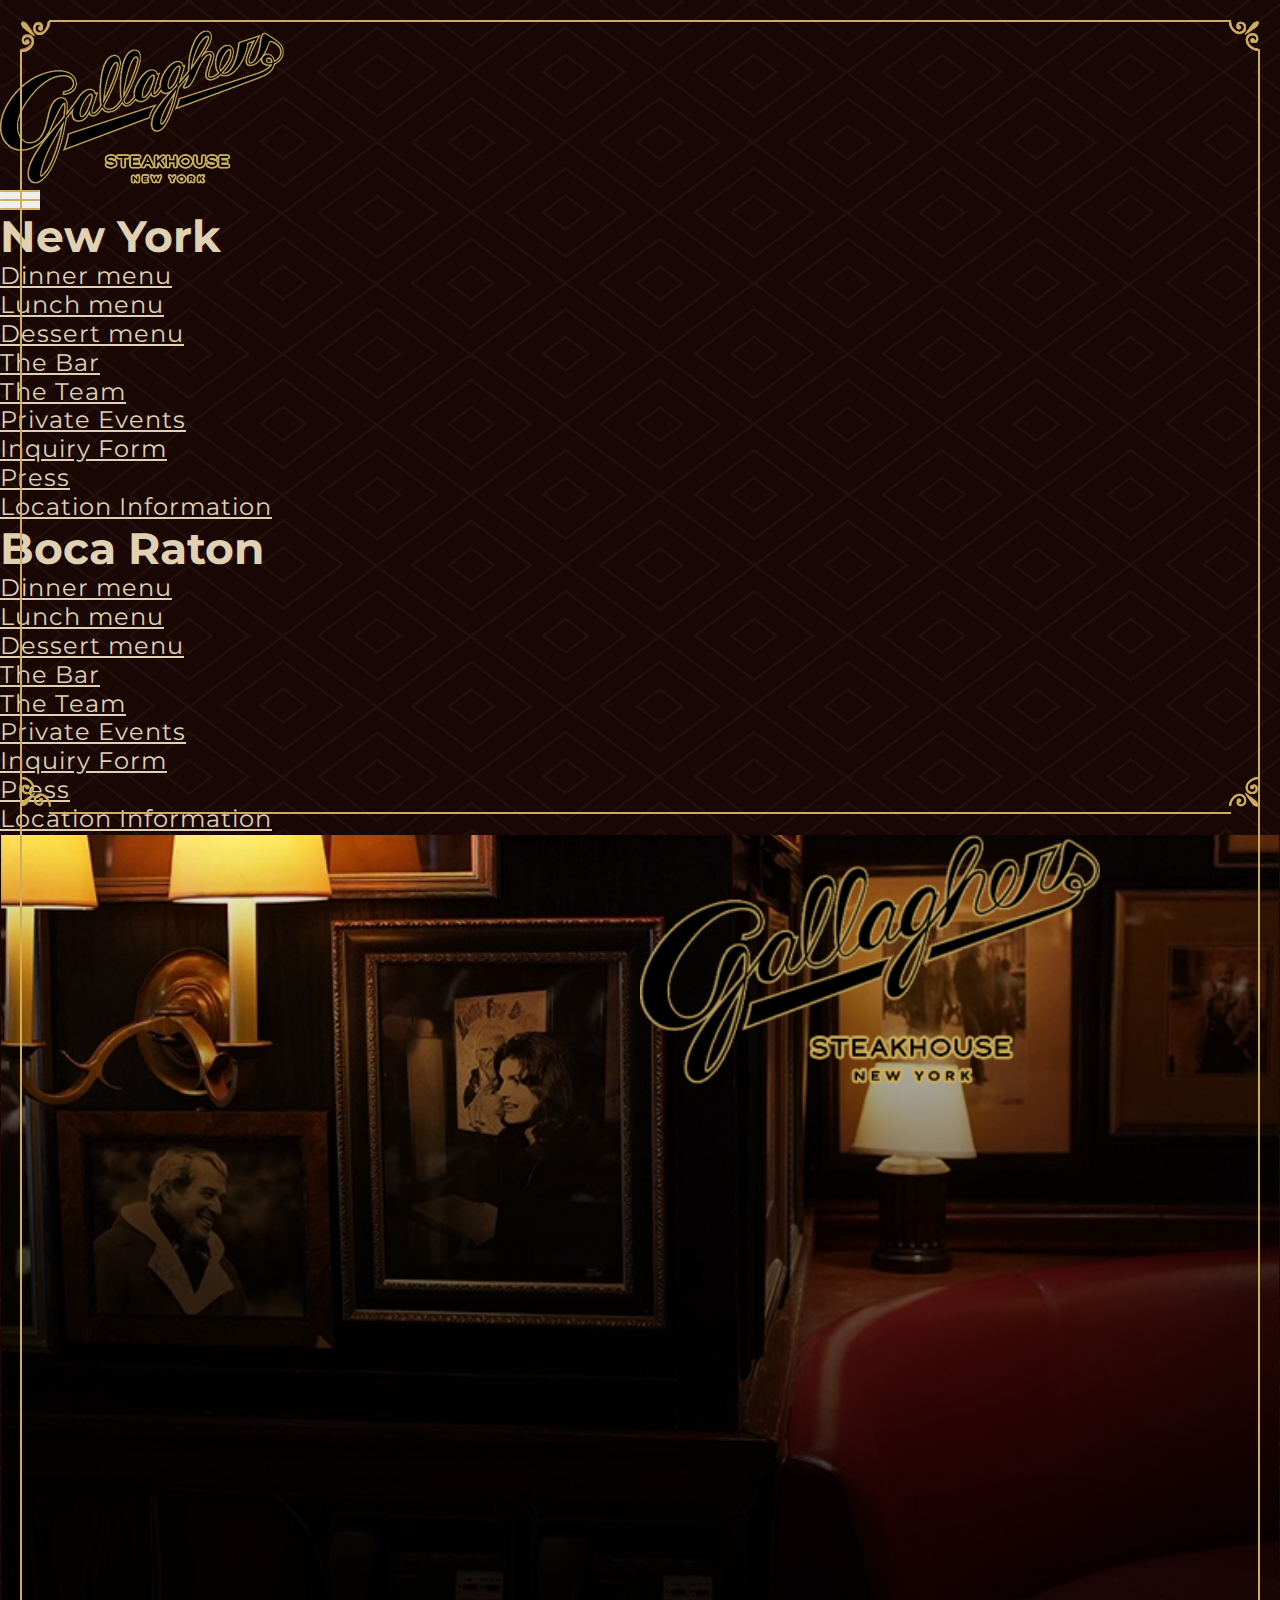
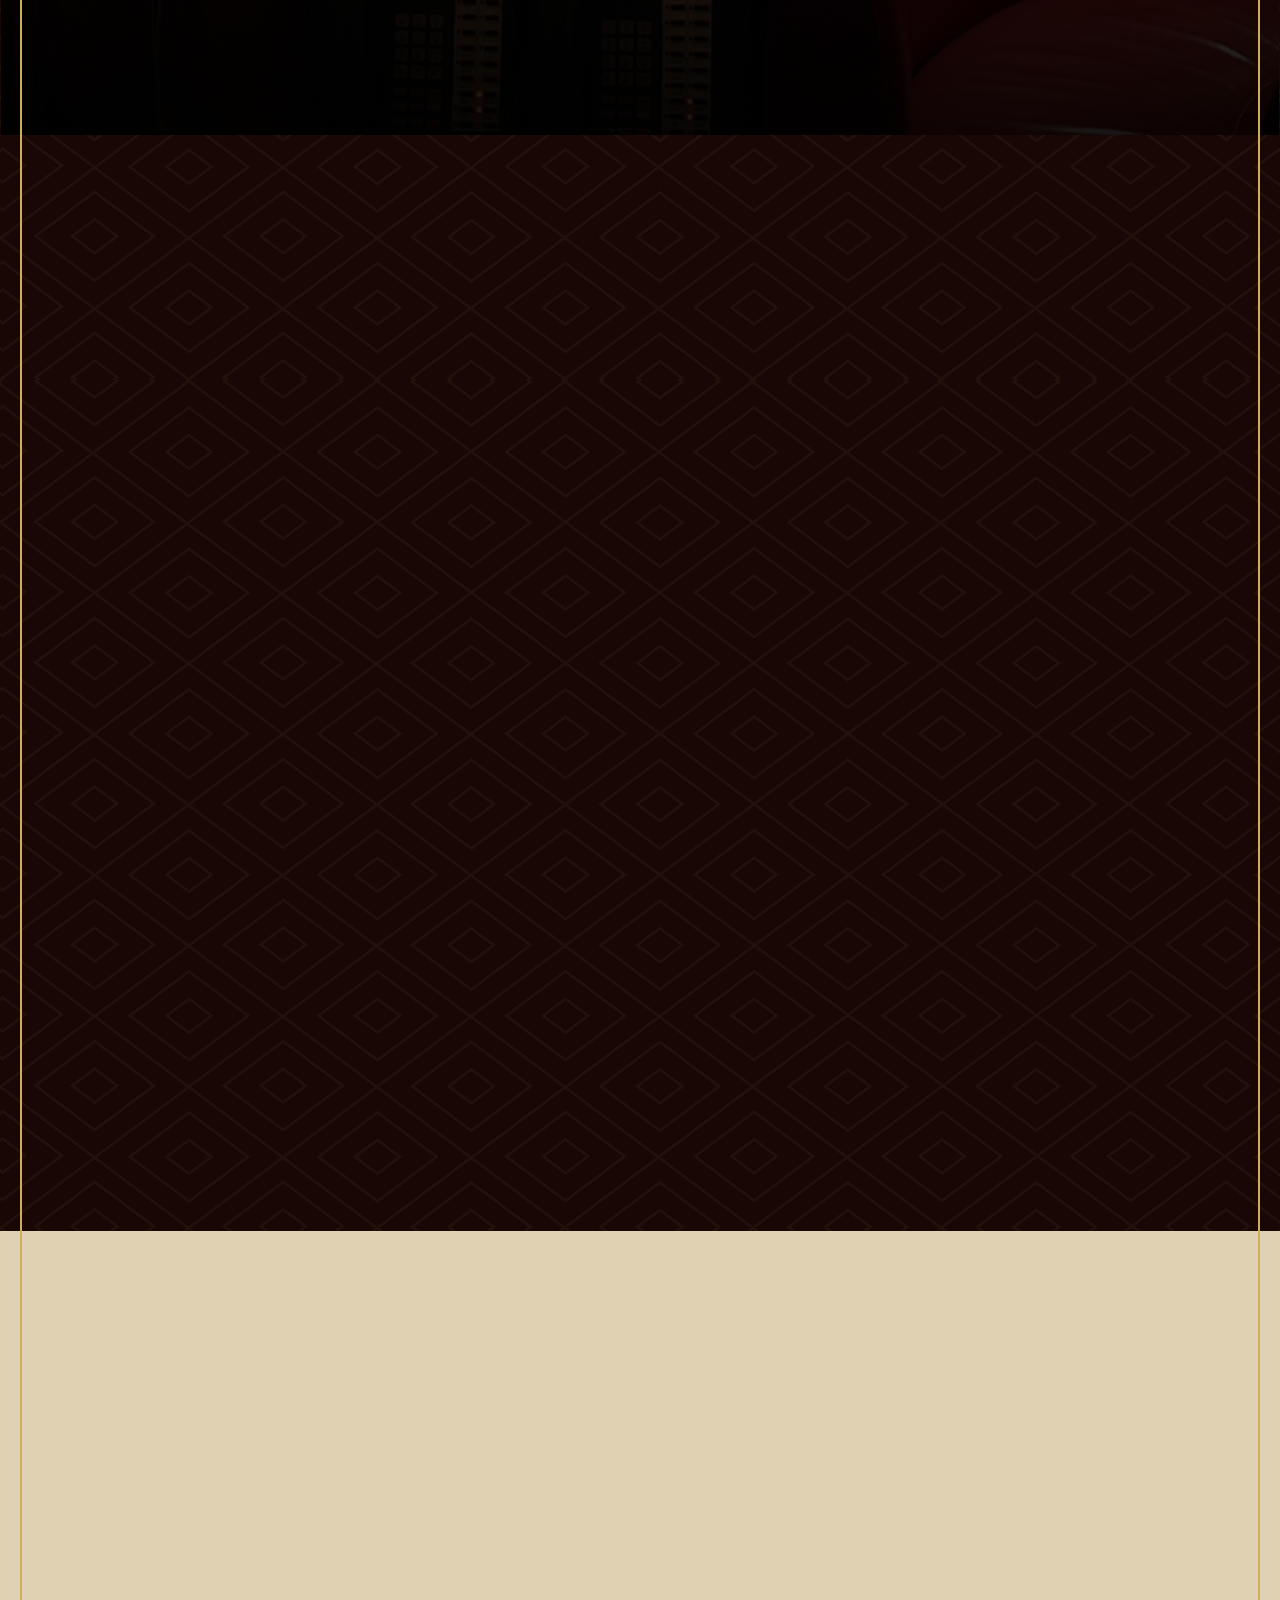
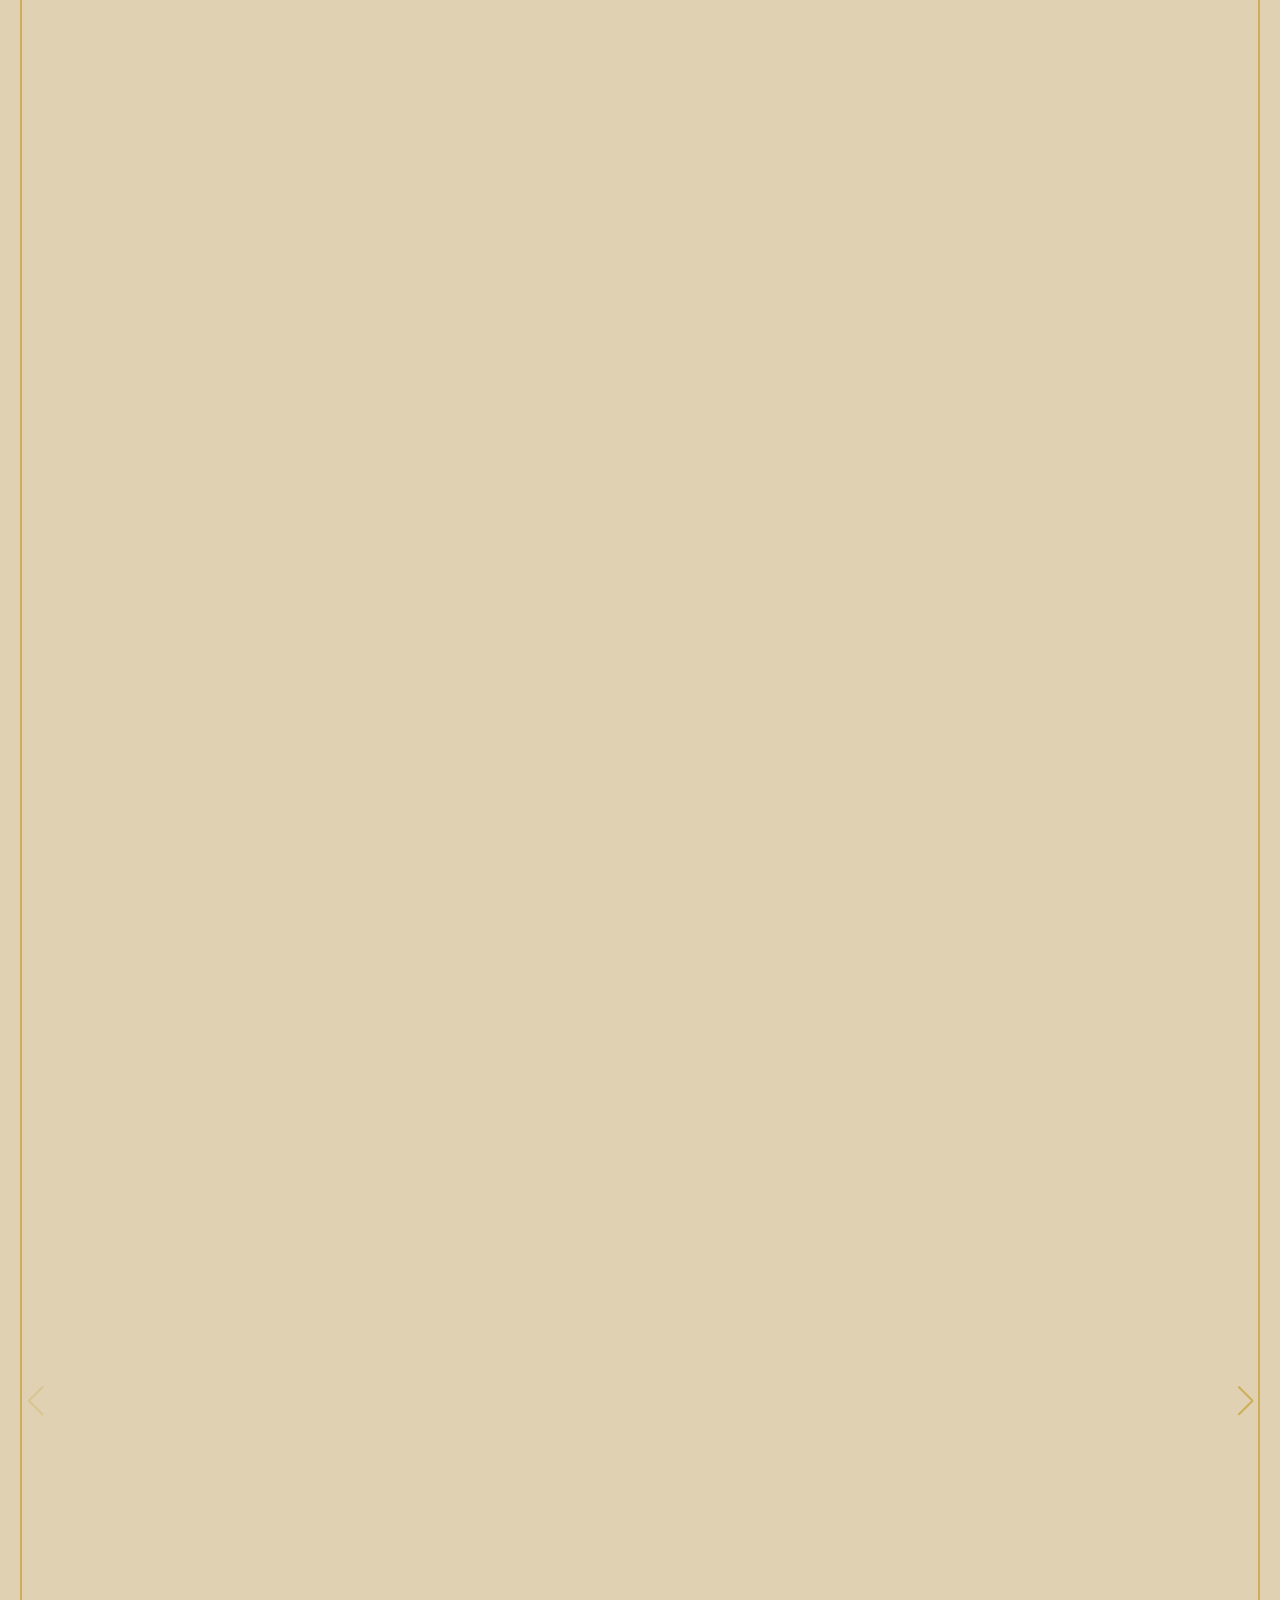
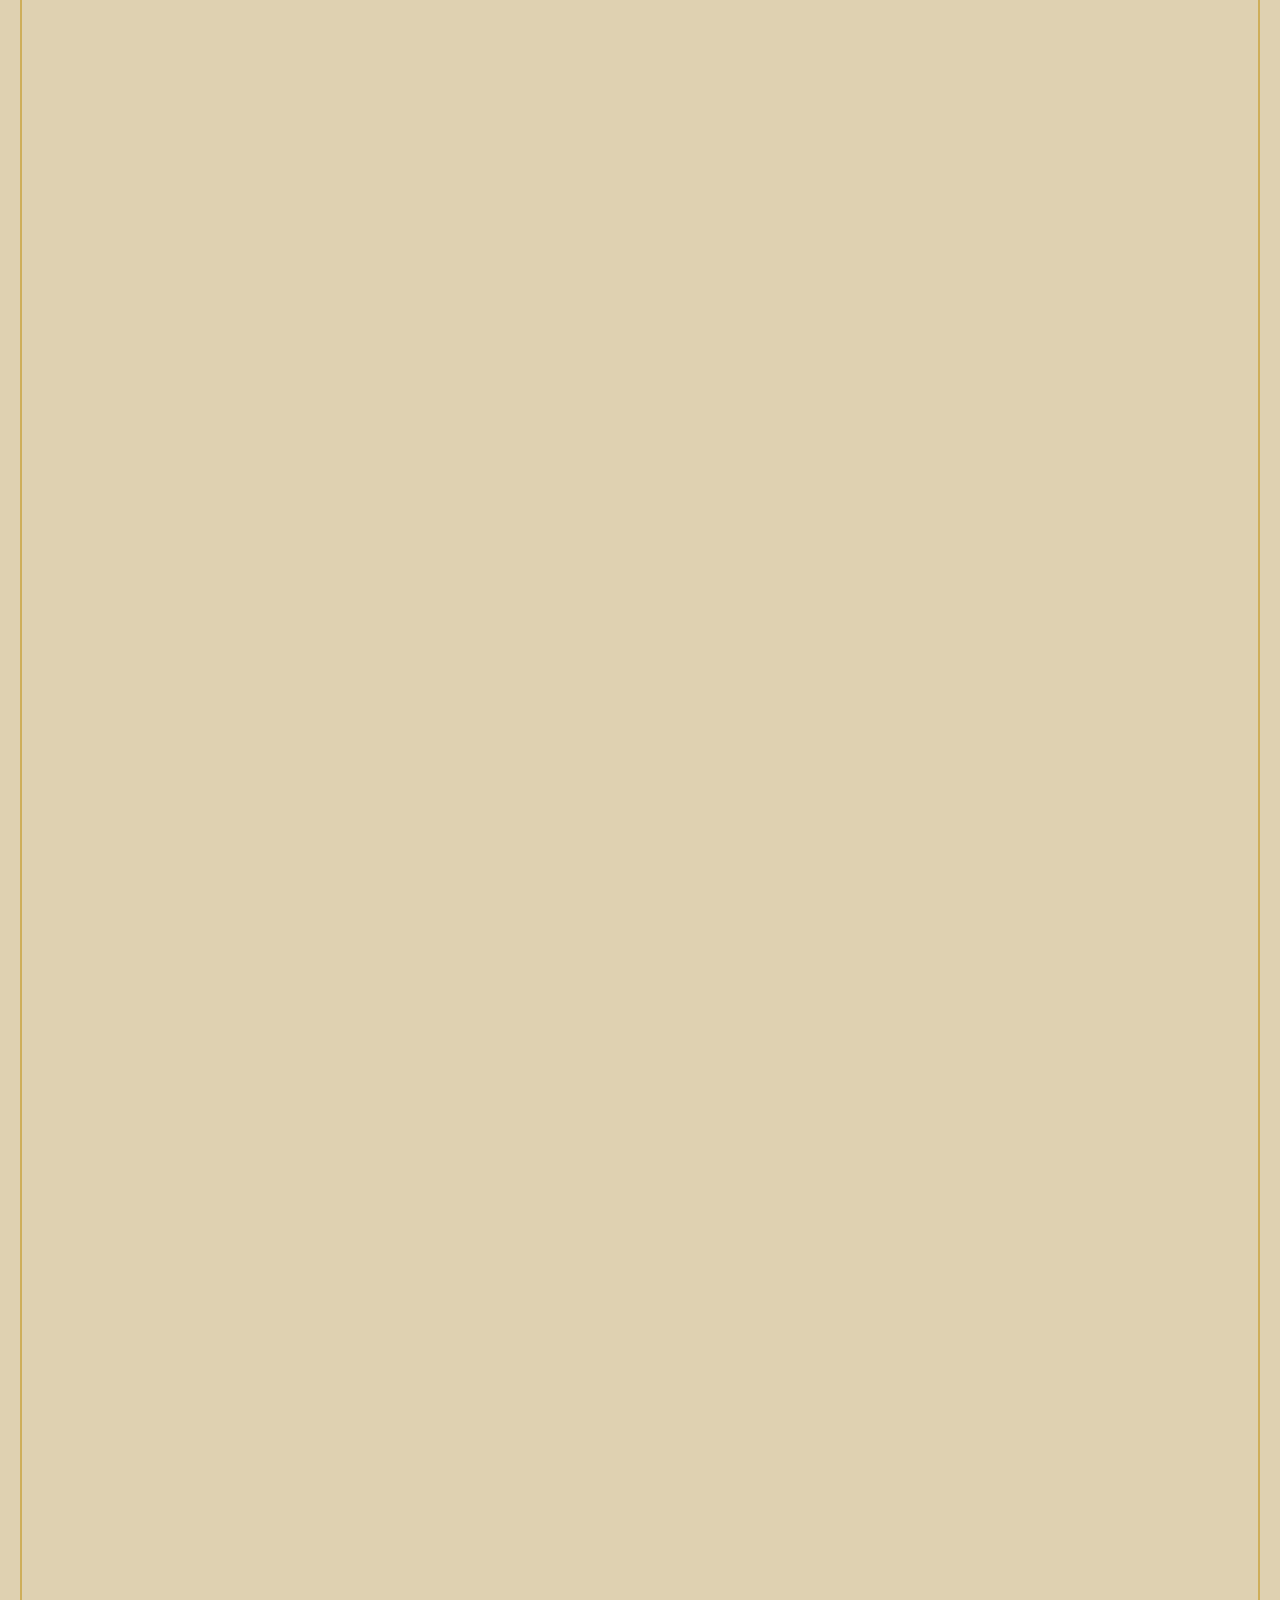
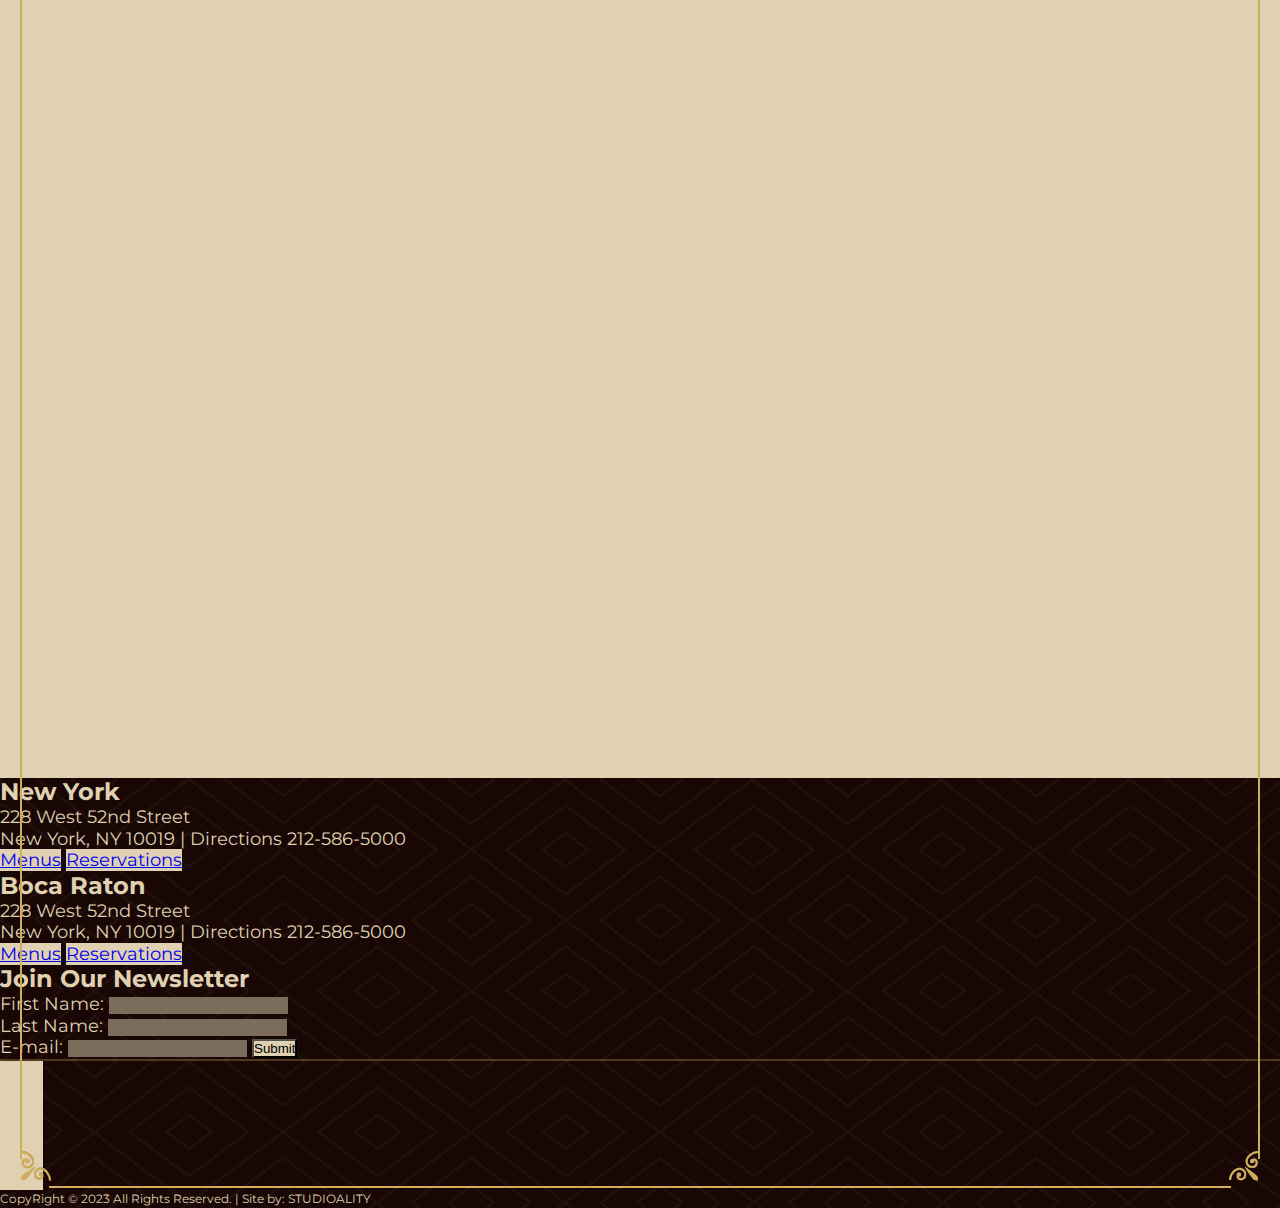
<file: home.html>
<!DOCTYPE html>
<html lang="en">
  <head>
    <meta charset="UTF-8" />
    <meta http-equiv="X-UA-Compatible" content="IE=edge" />
    <meta name="viewport" content="width=device-width, initial-scale=1.0" />
    <link rel="shortcut icon" href="img/favicon/favicon.ico" type="image/x-icon" />
    <link
      href="https://cdn.jsdelivr.net/npm/bootstrap@5.3.0-alpha3/dist/css/bootstrap.min.css"
      rel="stylesheet"
      integrity="sha384-KK94CHFLLe+nY2dmCWGMq91rCGa5gtU4mk92HdvYe+M/SXH301p5ILy+dN9+nJOZ"
      crossorigin="anonymous" />
    <link href="https://fonts.googleapis.com/css2?family=Montserrat:wght@400;600&display=swap" rel="stylesheet" />
    <link
      rel="stylesheet"
      href="https://cdnjs.cloudflare.com/ajax/libs/font-awesome/6.4.0/css/all.min.css"
      integrity="sha512-iecdLmaskl7CVkqkXNQ/ZH/XLlvWZOJyj7Yy7tcenmpD1ypASozpmT/E0iPtmFIB46ZmdtAc9eNBvH0H/ZpiBw=="
      crossorigin="anonymous"
      referrerpolicy="no-referrer" />
    <link rel="stylesheet" href="css/jquery.bxslider.min.css" />
    <link href="https://unpkg.com/aos@2.3.1/dist/aos.css" rel="stylesheet" />
    <link rel="stylesheet" href="https://cdn.jsdelivr.net/npm/swiper@9/swiper-bundle.min.css" />
    <link rel="stylesheet" href="css/style.css" />
    <title>Home</title>
  </head>
  <body class="home">
    <div class="wrapper">
      <div class="svg-decor d-none d-md-block">
        <div class="corner decor-item top-left">
          <img src="img/decor/gold/top-left.svg" alt="decor" />
        </div>
        <div class="corner decor-item top-right">
          <img src="img/decor/gold/top-right.svg" alt="decor" />
        </div>
        <div class="corner decor-item bottom-left">
          <img src="img/decor/gold/bottom-left.svg" alt="decor" />
        </div>
        <div class="corner bottom-right">
          <img src="img/decor/gold/bottom-right.svg" alt="decor" />
        </div>
        <div class="line top-line"></div>
        <div class="line bottom-line"></div>
        <div class="line left-line"></div>
        <div class="line right-line"></div>
      </div>
      <header class="header fixed-top">
        <nav class="navbar navbar-expand-fluid px-0 px-lg-0">
          <div class="container-fluid container-lg mx-lg-auto mx-0 w-100">
            <a class="navbar-brand opacity-0" href="#">
              <img class="img-fluid" src="img/header/logo.png" alt="Header logo" />
            </a>
            <button
              class="navbar-toggler collapsed"
              type="button"
              data-bs-toggle="collapse"
              data-bs-target="#navbarNavDropdown"
              aria-controls="navbarNavDropdown"
              aria-expanded="false"
              aria-label="Toggle navigation">
              <span></span>
              <span></span>
              <span></span>
            </button>
            <div class="collapse navbar-collapse" id="navbarNavDropdown">
              <div class="container-team mx-auto">
                <div class="row">
                  <div class="col-12 col-md-6 position-relative p-5">
                    <div class="svg-decor">
                      <div class="corner decor-item top-left">
                        <img src="img/decor/gold/top-left.svg" alt="decor" />
                      </div>
                      <div class="corner decor-item top-right">
                        <img src="img/decor/gold/top-right.svg" alt="decor" />
                      </div>
                      <div class="corner decor-item bottom-left">
                        <img src="img/decor/gold/bottom-left.svg" alt="decor" />
                      </div>
                      <div class="corner bottom-right">
                        <img src="img/decor/gold/bottom-right.svg" alt="decor" />
                      </div>
                      <div class="line top-line"></div>
                      <div class="line bottom-line"></div>
                      <div class="line left-line"></div>
                      <div class="line right-line"></div>
                    </div>
                    <h4 class="navbar-title text-center my-3 my-lg-4 fw-semibold">New York</h4>
                    <ul class="navbar-nav w-100 align-items-center">
                      <li class="nav-item text-center">
                        <a class="nav-link" href="menu.html">Dinner menu</a>
                      </li>
                      <li class="nav-item text-center">
                        <a class="nav-link" href="menu.html">Lunch menu</a>
                      </li>
                      <li class="nav-item text-center">
                        <a class="nav-link" href="menu.html">Dessert menu</a>
                      </li>
                      <li class="nav-item text-center">
                        <a class="nav-link" href="menu.html">The Bar</a>
                      </li>
                      <li class="nav-item text-center">
                        <a class="nav-link" href="team.html">The Team</a>
                      </li>
                      <li class="nav-item text-center">
                        <a class="nav-link" href="private-events.html">Private Events</a>
                      </li>
                      <li class="nav-item text-center">
                        <a class="nav-link" href="inquiry-form.html">Inquiry Form</a>
                      </li>
                      <li class="nav-item text-center">
                        <a class="nav-link" href="press.html">Press</a>
                      </li>
                      <li class="nav-item text-center">
                        <a class="nav-link" href="location.html">Location Information</a>
                      </li>
                    </ul>
                  </div>
                  <div class="col-12 col-md-6 position-relative p-5">
                    <div class="svg-decor">
                      <div class="corner decor-item top-left">
                        <img src="img/decor/gold/top-left.svg" alt="decor" />
                      </div>
                      <div class="corner decor-item top-right">
                        <img src="img/decor/gold/top-right.svg" alt="decor" />
                      </div>
                      <div class="corner decor-item bottom-left">
                        <img src="img/decor/gold/bottom-left.svg" alt="decor" />
                      </div>
                      <div class="corner bottom-right">
                        <img src="img/decor/gold/bottom-right.svg" alt="decor" />
                      </div>
                      <div class="line top-line"></div>
                      <div class="line bottom-line"></div>
                      <div class="line left-line"></div>
                      <div class="line right-line"></div>
                    </div>
                    <h4 class="navbar-title text-center my-3 my-lg-4 fw-semibold">Boca Raton</h4>
                    <ul class="navbar-nav w-100 align-items-center">
                      <li class="nav-item text-center">
                        <a class="nav-link" href="menu-boca.html">Dinner menu</a>
                      </li>
                      <li class="nav-item text-center">
                        <a class="nav-link" href="menu-boca.html">Lunch menu</a>
                      </li>
                      <li class="nav-item text-center">
                        <a class="nav-link" href="menu-boca.html">Dessert menu</a>
                      </li>
                      <li class="nav-item text-center">
                        <a class="nav-link" href="menu-boca.html">The Bar</a>
                      </li>
                      <li class="nav-item text-center">
                        <a class="nav-link" href="team-boca.html">The Team</a>
                      </li>
                      <li class="nav-item text-center">
                        <a class="nav-link" href="private-events-boca.html">Private Events</a>
                      </li>
                      <li class="nav-item text-center">
                        <a class="nav-link" href="inquiry-form-boca.html">Inquiry Form</a>
                      </li>
                      <li class="nav-item text-center">
                        <a class="nav-link" href="press-boca.html">Press</a>
                      </li>
                      <li class="nav-item text-center">
                        <a class="nav-link" href="location-boca.html">Location Information</a>
                      </li>
                    </ul>
                  </div>
                </div>
              </div>
            </div>
          </div>
        </nav>
      </header>
      <main class="main">
        <section class="intro">
          <div class="container-fliid p-0 m-0 h-100">
            <div class="row h-100 mx-0">
              <div
                class="col-12 col-md-6 column-bg column-left position-relative d-flex justify-content-between align-items-center flex-column gap-3 gap-md-0 align-items-end justify-content-center py-3 py-lg-5 px-2 px-md-4">
                <img src="img/header/logo.png" class="align-self-center intro-logo mt-md-5" alt="Main logo" />
                <div data-aos="zoom-in" class="intro-body d-inline-flex flex-column text-center position-relative">
                  <div class="w-100">
                    <h1 class="fw-semibold intro-title mb-3 mb-md-5">New York</h1>
                    <a href="https://goo.gl/maps/ZDXd9UgeDi6riTqQA" target="_blank" class="link d-inline-block mb-3 mb-lg-5"
                      >228 West 52nd Street <br />
                      New York, NY 10019 | Directions
                    </a>
                    <a class="link d-inline-block mb-3 mb-lg-5" href="tel:2125865000">212-586-5000</a>
                    <div class="d-flex gap-1 mb-0 mb-md-3">
                      <a href="inquiry-form.html" class="btn rounded-0 text-capitalize p-3 w-50 fw-semibold">Reservations</a>
                      <a href="menu.html" class="btn rounded-0 text-capitalize p-3 w-50 fw-semibold">Menus</a>
                    </div>
                  </div>
                </div>
                <div class="intro-bg image-bg"><img src="img/home/new-york.jpeg" class="image-bg" alt="New York background" /></div>
              </div>
              <div
                class="col-12 col-md-6 column-bg column-right position-relative d-flex align-items-end justify-content-center py-3 py-lg-5 px-2 px-md-4">
                <div data-aos="zoom-in" class="intro-body d-inline-flex flex-column text-center position-relative">
                  <div class="w-100">
                    <h2 class="fw-semibold intro-title mb-3 mb-md-5">Boca Raton</h2>
                    <a href="https://goo.gl/maps/ZDXd9UgeDi6riTqQA" target="_blank" class="link d-inline-block mb-3 mb-lg-5"
                      >228 West 52nd Street <br />
                      New York, NY 10019 | Directions
                    </a>
                    <a class="link d-inline-block mb-3 mb-lg-5" href="tel:2125865000">212-586-5000</a>
                    <div class="d-flex gap-1 mb-0 mb-md-3">
                      <a href="inquiry-form-boca.html" class="btn rounded-0 text-capitalize p-3 w-50 fw-semibold">Reservations</a>
                      <a href="menu-boca.html" class="btn rounded-0 text-capitalize p-3 w-50 fw-semibold">Menus</a>
                    </div>
                  </div>
                </div>
                <div class="intro-bg image-bg"><img src="img/home/boca-raton.jpeg" alt="Boca Raton background" /></div>
              </div>
            </div>
          </div>
        </section>
        <div class="bxslider">
          <div class="h-100 image-bg"><img src="img/home/slide-01.jpeg" /></div>
          <div class="h-100 image-bg"><img src="img/home/slide-02.jpeg" /></div>
          <div class="h-100 image-bg"><img src="img/home/slide-03.jpeg" /></div>
          <div class="h-100 image-bg"><img src="img/home/slide-04.jpeg" /></div>
        </div>
        <section class="tradition py-3 py-lg-5">
          <div class="container text-center">
            <img data-aos="zoom-in" src="img/home/firewood-logo.png" class="img-fluid fire-logo" alt="Firewood logo" />
            <h2 data-aos="zoom-in" class="title-gold mt-3 mb-3 mb-lg-5">Over 90 years of tradition</h2>
            <div data-aos="zoom-in" class="text">
              <p>
                Located just steps from the dazzling lights of Broadway and the pulsing energy of Times Square, Gallaghers Steakhouse <br />
                takes its rightful place at the very heart of New York City. <br />
                For over 90 years, this is where the city’s sports teams have announced their wins, where celebrities take their bows, and <br />
                where Wall Street titans toast their deals.
              </p>
              <p>
                With its trademark combination of classic cocktails, a wait staff that never forgets a name and – the best USDA prime <br />
                dry-aged beef, fired over its signature hickory coals – Gallaghers serves up the authentic New York steakhouse experience <br />
                locals treasure and visitors always remember.
              </p>
            </div>
          </div>
        </section>
        <section class="history pt-1 pt-lg-3 pb-4 pb-lg-5">
          <div class="container-custom px-3 px-md-4 px-lg-5 m-auto text-center position-relative">
            <h2 data-aos="zoom-in" class="title-gold mt-3 mb-4 mb-lg-5">History</h2>
            <div class="swiper-button-next d-none d-lg-block"></div>
            <div class="swiper-button-prev d-none d-lg-block"></div>
            <div data-aos="zoom-in" class="swiper timeline text-start">
              <div class="swiper-wrapper timeline-wrapper">
                <div class="swiper-slide timeline-slide timeline-slide-1 d-flex h-100">
                  <div class="timeline-inner align-self-end position-relative">
                    <div class="timeline-date text-center d-inline-block position-absolute">
                      <div class="timeline-dot mb-3 d-flex align-items-center justify-content-center">
                        <i class="fa-regular fa-calendar"></i>
                      </div>
                      <div class="timeline-year">1920</div>
                    </div>
                    <div class="timeline-content p-4">
                      <div class="timeline-body">
                        <h5 class="timeline-title fw-semibold mb-3">Prohibition begins</h5>
                        <div class="timeline-text">
                          <p>The beginning of a 13-year ban on the sale of alcohol creates a ripe opportunity for bootlegging and speakeasies.</p>
                        </div>
                      </div>
                    </div>
                  </div>
                </div>
                <div class="swiper-slide timeline-slide timeline-slide-2 d-flex h-100">
                  <div class="timeline-inner align-self-start position-relative">
                    <div class="timeline-date text-center d-inline-block position-absolute">
                      <div class="timeline-dot mb-3 d-flex align-items-center justify-content-center">
                        <i class="fa-regular fa-calendar"></i>
                      </div>
                      <div class="timeline-year">1927</div>
                    </div>
                    <div class="timeline-content d-flex p-4 gap-4">
                      <div class="timeline-image rounded-1 align-self-start flex-shrink-0">
                        <img src="img/home/timeline-01.jpeg" alt="Timeline image" />
                      </div>
                      <div class="timeline-body">
                        <h5 class="timeline-title fw-semibold mb-3">Gallaghers opens as a speakeasy</h5>
                        <div class="timeline-text">
                          <p>
                            The country is in Prohibition, Lindbergh makes his famed transatlantic flight and Babe Ruth becomes the highest paid
                            baseball player (at $70,000 a year), hitting 60 homeruns in one season.
                          </p>
                          <p>
                            Gallaghers opens on 52nd Street, by former Ziegfeld girl Helen Gallagher – wife of Ed Gallagher of the vaudeville comedy
                            team Gallagher and Shean – with her partner, the colorful gambler, Jack Solomon. It becomes the place to be for gamblers,
                            sports figures and Broadway stars.
                          </p>
                        </div>
                      </div>
                    </div>
                  </div>
                </div>
                <div class="swiper-slide timeline-slide timeline-slide-3 d-flex h-100">
                  <div class="timeline-inner align-self-end position-relative">
                    <div class="timeline-date text-center d-inline-block position-absolute">
                      <div class="timeline-dot mb-3 d-flex align-items-center justify-content-center">
                        <i class="fa-regular fa-calendar"></i>
                      </div>
                      <div class="timeline-year">1929</div>
                    </div>
                    <div class="timeline-content p-4">
                      <div class="timeline-body">
                        <h5 class="timeline-title fw-semibold mb-3">The Stock Market Crashes and The Great Depression Begins</h5>
                        <div class="timeline-text">
                          <p>Ed Gallagher dies and Helen marries Jack Solomon. Gallaghers continues to be a place to let off some steam.</p>
                        </div>
                      </div>
                    </div>
                  </div>
                </div>
                <div class="swiper-slide timeline-slide timeline-slide-4 d-flex h-100">
                  <div class="timeline-inner align-self-start position-relative">
                    <div class="timeline-date text-center d-inline-block position-absolute">
                      <div class="timeline-dot mb-3 d-flex align-items-center justify-content-center">
                        <i class="fa-regular fa-calendar"></i>
                      </div>
                      <div class="timeline-year">1933</div>
                    </div>
                    <div class="timeline-content d-flex p-4 gap-4">
                      <div class="timeline-image rounded-1 align-self-start flex-shrink-0">
                        <img src="img/home/timeline-02.jpeg" alt="Timeline image" />
                      </div>
                      <div class="timeline-body">
                        <h5 class="timeline-title fw-semibold mb-3">Prohibition ends</h5>
                        <div class="timeline-text">
                          <p>
                            With liquor now legal, Gallagher and Solomon turn their former speakeasy into Broadway's first steakhouse. Covering the
                            walls with pictures of stars and sports figures, the atmosphere attracts the rich and famous and remains the place to be
                            in the theatre district.
                          </p>
                        </div>
                      </div>
                    </div>
                  </div>
                </div>
                <div class="swiper-slide timeline-slide timeline-slide-5 d-flex h-100">
                  <div class="timeline-inner align-self-end position-relative">
                    <div class="timeline-date text-center d-inline-block position-absolute">
                      <div class="timeline-dot mb-3 d-flex align-items-center justify-content-center">
                        <i class="fa-regular fa-calendar"></i>
                      </div>
                      <div class="timeline-year">1942</div>
                    </div>
                    <div class="timeline-content d-flex p-4 gap-4">
                      <div class="timeline-image timeline-image-bottom rounded-1 align-self-start flex-shrink-0">
                        <img src="img/home/timeline-03.jpeg" class="img-fluid" alt="Timeline image" />
                      </div>
                      <div class="timeline-body">
                        <h5 class="timeline-title fw-semibold mb-3">Government enforces "Meatless Tuesdays" and Gallaghers responds</h5>
                        <div class="timeline-text">
                          <p>
                            With WWII raging Gallaghers rises to the call to conserve: "Okay, Uncle Sam! We'll cooperate to the letter. We'll even go
                            you one better. Tuesday is meatless and also is eatless, for we will be closed on Tuesdays."
                          </p>
                        </div>
                      </div>
                    </div>
                  </div>
                </div>
                <div class="swiper-slide timeline-slide timeline-slide-6 d-flex h-100">
                  <div class="timeline-inner align-self-start position-relative">
                    <div class="timeline-date text-center d-inline-block position-absolute">
                      <div class="timeline-dot mb-3 d-flex align-items-center justify-content-center">
                        <i class="fa-regular fa-calendar"></i>
                      </div>
                      <div class="timeline-year">1943</div>
                    </div>
                    <div class="timeline-content d-flex p-4 gap-4">
                      <div class="timeline-image rounded-1 align-self-start flex-shrink-0">
                        <img src="img/home/timeline-04.jpeg" alt="Timeline image" />
                      </div>
                      <div class="timeline-body">
                        <h5 class="timeline-title fw-semibold mb-3">Helen Gallagher dies and Jack Solomon marries Irene Hayes</h5>
                        <div class="timeline-text">
                          <p>
                            The restaurateur and famed florist tie the knot and Irene becomes co-owner of Gallaghers along with owning the leading
                            Park Avenue flower shop, Irene Hayes Wadley & Smythe.
                          </p>
                        </div>
                      </div>
                    </div>
                  </div>
                </div>
                <div class="swiper-slide timeline-slide timeline-slide-7 d-flex h-100">
                  <div class="timeline-inner align-self-end position-relative">
                    <div class="timeline-date text-center d-inline-block position-absolute">
                      <div class="timeline-dot mb-3 d-flex align-items-center justify-content-center">
                        <i class="fa-regular fa-calendar"></i>
                      </div>
                      <div class="timeline-year">1945</div>
                    </div>
                    <div class="timeline-content d-flex p-4 gap-4">
                      <div class="timeline-image timeline-image-bottom rounded-1 align-self-start flex-shrink-0">
                        <img src="img/home/timeline-05.jpeg" alt="Timeline image" />
                      </div>
                      <div class="timeline-body">
                        <h5 class="timeline-title fw-semibold mb-3">WWII ends</h5>
                        <div class="timeline-text">
                          <p>ecord crowds turn out in Times Square to celebrate.</p>
                        </div>
                      </div>
                    </div>
                  </div>
                </div>
                <div class="swiper-slide timeline-slide timeline-slide-8 d-flex h-100">
                  <div class="timeline-inner align-self-start position-relative">
                    <div class="timeline-date text-center d-inline-block position-absolute">
                      <div class="timeline-dot mb-3 d-flex align-items-center justify-content-center">
                        <i class="fa-regular fa-calendar"></i>
                      </div>
                      <div class="timeline-year">1963</div>
                    </div>
                    <div class="timeline-content p-4">
                      <div class="timeline-body">
                        <h5 class="timeline-title fw-semibold mb-3">Jack Solomon dies</h5>
                        <div class="timeline-text">
                          <p>With the loss of her husband, Irene Hayes becomes sole owner of Gallaghers.</p>
                        </div>
                      </div>
                    </div>
                  </div>
                </div>
                <div class="swiper-slide timeline-slide timeline-slide-9 d-flex h-100">
                  <div class="timeline-inner align-self-end position-relative">
                    <div class="timeline-date text-center d-inline-block position-absolute">
                      <div class="timeline-dot mb-3 d-flex align-items-center justify-content-center">
                        <i class="fa-regular fa-calendar"></i>
                      </div>
                      <div class="timeline-year">1964</div>
                    </div>
                    <div class="timeline-content d-flex p-4 gap-4">
                      <div class="timeline-image timeline-image-bottom rounded-1 align-self-start flex-shrink-0">
                        <img src="img/home/timeline-03.jpeg" class="img-fluid" alt="Timeline image" />
                      </div>
                      <div class="timeline-body">
                        <h5 class="timeline-title fw-semibold mb-3">
                          Gallaghers opens for lunch Irene Hayes sells Gallaghers to Jerome BrodyWindows installed in Famed Meat Locker, Gallaghers
                          rebrands
                        </h5>
                        <div class="timeline-text">
                          <p>
                            1964 is a banner year for Gallaghers. New owners, longer hours, the installation of the iconic Meat Locker and a fresh
                            look for the brand breathes new life into the venue.
                          </p>
                        </div>
                      </div>
                    </div>
                  </div>
                </div>
                <div class="swiper-slide timeline-slide timeline-slide-10 d-flex h-100">
                  <div class="timeline-inner align-self-start position-relative">
                    <div class="timeline-date text-center d-inline-block position-absolute">
                      <div class="timeline-dot mb-3 d-flex align-items-center justify-content-center">
                        <i class="fa-regular fa-calendar"></i>
                      </div>
                      <div class="timeline-year">1973</div>
                    </div>
                    <div class="timeline-content d-flex p-4 gap-4">
                      <div class="timeline-image rounded-1 align-self-start flex-shrink-0">
                        <img src="img/home/timeline-06.jpeg" alt="Timeline image" />
                      </div>
                      <div class="timeline-body">
                        <h5 class="timeline-title fw-semibold mb-3">Dick Conlon becomes General Manager</h5>
                        <div class="timeline-text">
                          <p>Jerome Brody hires Dick Conlon to run the restaurant as General Manager.</p>
                        </div>
                      </div>
                    </div>
                  </div>
                </div>
                <div class="swiper-slide timeline-slide timeline-slide-11 d-flex h-100">
                  <div class="timeline-inner align-self-end position-relative">
                    <div class="timeline-date text-center d-inline-block position-absolute">
                      <div class="timeline-dot mb-3 d-flex align-items-center justify-content-center">
                        <i class="fa-regular fa-calendar"></i>
                      </div>
                      <div class="timeline-year">1994</div>
                    </div>
                    <div class="timeline-content d-flex p-4 gap-4">
                      <div class="timeline-image timeline-image-bottom rounded-1 align-self-start flex-shrink-0">
                        <img src="img/home/timeline-07.jpeg" class="img-fluid" alt="Timeline image" />
                      </div>
                      <div class="timeline-body">
                        <h5 class="timeline-title fw-semibold mb-3">A new logo is introduced</h5>
                        <div class="timeline-text">
                          <p>
                            After 30 years, the script Gallaghers logo is updated, featuring bright red type and dropping the icon of the man and cow
                            that was created in 1964.
                          </p>
                        </div>
                      </div>
                    </div>
                  </div>
                </div>
                <div class="swiper-slide timeline-slide timeline-slide-12 d-flex h-100">
                  <div class="timeline-inner align-self-start position-relative">
                    <div class="timeline-date text-center d-inline-block position-absolute">
                      <div class="timeline-dot mb-3 d-flex align-items-center justify-content-center">
                        <i class="fa-regular fa-calendar"></i>
                      </div>
                      <div class="timeline-year">2006</div>
                    </div>
                    <div class="timeline-content d-flex p-4 gap-4">
                      <div class="timeline-image rounded-1 align-self-start flex-shrink-0">
                        <img src="img/home/timeline-08.jpeg" alt="Timeline image" />
                      </div>
                      <div class="timeline-body">
                        <h5 class="timeline-title fw-semibold mb-3">Unveiling of the "Canvas of Stars" mural</h5>
                        <div class="timeline-text">
                          <p>
                            Jerome Brody's widow Marlene – now the sole owner of Gallaghers since her husband's passing in 2001 – commissions noted
                            cartoonist Peb (Pierre Bellocq) to create the Canvas of Stars mural. It took him one year to complete the work, which
                            includes such greats as Muhammad Ali, Joe Dimaggio and JFK. This priceless piece of art is now in the possession of Mrs.
                            Jerome Brody.
                          </p>
                        </div>
                      </div>
                    </div>
                  </div>
                </div>
                <div class="swiper-slide timeline-slide timeline-slide-13 d-flex h-100">
                  <div class="timeline-inner align-self-end position-relative">
                    <div class="timeline-date text-center d-inline-block position-absolute">
                      <div class="timeline-dot mb-3 d-flex align-items-center justify-content-center">
                        <i class="fa-regular fa-calendar"></i>
                      </div>
                      <div class="timeline-year">2013</div>
                    </div>
                    <div class="timeline-content d-flex p-4 gap-4">
                      <div class="timeline-image image-top timeline-image-bottom rounded-1 align-self-start flex-shrink-0">
                        <img src="img/home/timeline-09.jpeg" class="img-fluid" alt="Timeline image" />
                      </div>
                      <div class="timeline-body">
                        <h5 class="timeline-title fw-semibold mb-3">Dean Poll purchases Gallaghers</h5>
                        <div class="timeline-text">
                          <p>
                            With the vision of preserving its character and returning it to its former place as the preeminent steakhouse in New York,
                            Dean Poll sets out to renovate, restore and rebrand the venue. "It is part of the fabric of New York and I'm privileged to
                            be a part of it", says Poll.
                          </p>
                        </div>
                      </div>
                    </div>
                  </div>
                </div>
                <div class="swiper-slide timeline-slide timeline-slide-14 d-flex h-100">
                  <div class="timeline-inner align-self-start position-relative">
                    <div class="timeline-date text-center d-inline-block position-absolute">
                      <div class="timeline-dot mb-3 d-flex align-items-center justify-content-center">
                        <i class="fa-regular fa-calendar"></i>
                      </div>
                      <div class="timeline-year">2014</div>
                    </div>
                    <div class="timeline-content d-flex p-4 gap-4">
                      <div class="timeline-image rounded-1 align-self-start flex-shrink-0">
                        <img src="img/home/timeline-10.jpeg" alt="Timeline image" />
                      </div>
                      <div class="timeline-body">
                        <h5 class="timeline-title fw-semibold mb-3">New York's legendary steakhouse relaunches in March</h5>
                        <div class="timeline-text">
                          <p>Committed to retaining the history of this iconic gem, Dean Poll opens the doors to an updated Gallaghers.</p>
                        </div>
                      </div>
                    </div>
                  </div>
                </div>
              </div>
            </div>
          </div>
        </section>
        <section class="steaks px-0 px-md-3 pb-3 pb-lg-5 pt-3 pt-lg-5">
          <div class="container-custom mx-auto px-3 px-lg-4 position-relative text-center">
            <div class="bronze svg-decor">
              <div class="corner decor-item top-left">
                <img src="img/decor/bronze/top-left.svg" alt="decor" />
              </div>
              <div class="corner decor-item top-right">
                <img src="img/decor/bronze/top-right.svg" alt="decor" />
              </div>
              <div class="corner decor-item bottom-left">
                <img src="img/decor/bronze/bottom-left.svg" alt="decor" />
              </div>
              <div class="corner bottom-right">
                <img src="img/decor/bronze/bottom-right.svg" alt="decor" />
              </div>
              <div class="line line-bronze top-left-line"></div>
              <div class="line line-bronze top-right-line"></div>
              <div class="line line-bronze bottom-line"></div>
              <div class="line line-bronze left-line"></div>
              <div class="line line-bronze right-line"></div>
            </div>
            <h2 data-aos="zoom-in" class="mx-auto text-capitalize fs-40 fw-semibold">Steaks & Chops</h2>
            <div class="inner pt-3 pt-md-4 pb-5 px-lg-2">
              <nav data-aos="zoom-in" class="mb-5 mb-md-5">
                <div class="nav nav-tabs fs-16 justify-content-center border-0" id="nav-tab" role="tablist">
                  <button
                    class="px-2 px-lg-4 color active border-0 rounded-0 bg-transparent d-flex flex-column align-items-center"
                    id="nav-1-tab"
                    data-bs-toggle="tab"
                    data-bs-target="#nav-1"
                    type="button"
                    role="tab"
                    aria-controls="nav-1"
                    aria-selected="true">
                    <div class="steak-thumbnail image-bg">
                      <img src="img/home/thumbnail-1.png" alt="Mignon thumbnail" />
                    </div>
                    <span class="fw-semibold">Filet Mignon</span>
                  </button>
                  <button
                    class="px-2 px-lg-4 color border-0 rounded-0 bg-transparent d-flex flex-column align-items-center"
                    id="nav-2-tab"
                    data-bs-toggle="tab"
                    data-bs-target="#nav-2"
                    type="button"
                    role="tab"
                    aria-controls="nav-2"
                    aria-selected="false">
                    <div class="steak-thumbnail image-bg">
                      <img src="img/home/thumbnail-2.png" alt="Strip steak thumbnail" />
                    </div>
                    <span class="fw-semibold">Strip Steak</span>
                  </button>
                  <button
                    class="px-2 px-lg-4 color border-0 rounded-0 bg-transparent d-flex flex-column align-items-center"
                    id="nav-3-tab"
                    data-bs-toggle="tab"
                    data-bs-target="#nav-3"
                    type="button"
                    role="tab"
                    aria-controls="nav-3"
                    aria-selected="false">
                    <div class="steak-thumbnail image-bg">
                      <img src="img/home/thumbnail-3.png" alt="Ribeye thumbnail" />
                    </div>
                    <span class="fw-semibold">Ribeye</span>
                  </button>
                  <button
                    class="px-2 px-lg-4 color border-0 rounded-0 bg-transparent d-flex flex-column align-items-center"
                    id="nav-4-tab"
                    data-bs-toggle="tab"
                    data-bs-target="#nav-4"
                    type="button"
                    role="tab"
                    aria-controls="nav-4"
                    aria-selected="false">
                    <div class="steak-thumbnail image-bg">
                      <img src="img/home/thumbnail-4.png" alt="Porterhouse thumbnail" />
                    </div>
                    <span class="fw-semibold">Porterhouse</span>
                  </button>
                  <button
                    class="px-2 px-lg-4 color border-0 rounded-0 bg-transparent d-flex flex-column align-items-center"
                    id="nav-5-tab"
                    data-bs-toggle="tab"
                    data-bs-target="#nav-5"
                    type="button"
                    role="tab"
                    aria-controls="nav-5"
                    aria-selected="false">
                    <div class="steak-thumbnail image-bg tomahawk-big">
                      <img src="img/home/thumbnail-5.png" alt="Tomahawk thumbnail" />
                    </div>
                    <span class="fw-semibold">Tomahawk</span>
                  </button>
                </div>
              </nav>
              <div data-aos="zoom-in" class="tab-content" id="nav-tabContent">
                <div class="tab-pane fade show active" id="nav-1" role="tabpanel" aria-labelledby="nav-1-tab" tabindex="0">
                  <div class="row px-0 px-lg-5 mx-0 mx-lg-5 mb-4 mb-lg-5 gy-3">
                    <div class="col-12 col-lg-6 align-self-end px-0 px-lg-4">
                      <div class="about-steak steak-background">
                        <img src="img/home/filet-mignon.png" class="img-fluid" alt="Filet mignon steak" />
                      </div>
                    </div>
                    <div class="col-12 col-lg-6 px-0 px-lg-4">
                      <div class="about-steak">
                        <img src="img/home/sirloin-cut.png" class="img-fluid" alt="Cow cut" />
                      </div>
                    </div>
                  </div>
                  <div class="row px-2 px-lg-5 gy-3 align-items-center">
                    <div class="col-12 col-lg-6 after-line position-relative pe-lg-5">
                      <div class="info-steak">
                        <h2 class="intro-title text-capitalize fs-40 mb-0">Filet mignon</h2>
                        <p class="mb-0">(rib steak also known as côte de boeuf)</p>
                      </div>
                    </div>
                    <div class="col-12 col-lg-6 ps-lg-5">
                      <div class="info-steak">
                        <p class="mb-0 text-lg-start">
                          The big, beefy icon. This cut is rich, tender, juicy, and loaded with flavor, with generous marbling throughout.
                        </p>
                      </div>
                    </div>
                  </div>
                </div>
                <div class="tab-pane fade show" id="nav-2" role="tabpanel" aria-labelledby="nav-2-tab" tabindex="1">
                  <div class="row px-0 px-lg-5 mx-0 mx-lg-5 mb-4 mb-lg-5 gy-3">
                    <div class="col-12 col-lg-6 align-self-end px-0 px-lg-4">
                      <div class="about-steak steak-background">
                        <img src="img/home/strip.png" class="img-fluid" alt="Strip steak" />
                      </div>
                    </div>
                    <div class="col-12 col-lg-6 px-0 px-lg-4">
                      <div class="about-steak">
                        <img src="img/home/loin-cow.png" class="img-fluid" alt="Cow cut" />
                      </div>
                    </div>
                  </div>
                  <div class="row px-2 px-lg-5 gy-3 align-items-center">
                    <div class="col-12 col-lg-6 after-line position-relative pe-lg-5">
                      <div class="info-steak">
                        <h2 class="intro-title text-capitalize fs-40 mb-0">Strip steak</h2>
                        <p class="mb-0">(rib steak also known as côte de boeuf)</p>
                      </div>
                    </div>
                    <div class="col-12 col-lg-6 ps-lg-5">
                      <div class="info-steak">
                        <p class="mb-0 text-lg-start">
                          The big, beefy icon. This cut is rich, tender, juicy, and loaded with flavor, with generous marbling throughout.
                        </p>
                      </div>
                    </div>
                  </div>
                </div>
                <div class="tab-pane fade show" id="nav-3" role="tabpanel" aria-labelledby="nav-3-tab" tabindex="2">
                  <div class="row px-0 px-lg-5 mx-0 mx-lg-5 mb-4 mb-lg-5 gy-3">
                    <div class="col-12 col-lg-6 align-self-end px-0 px-lg-4">
                      <div class="about-steak steak-background">
                        <img src="img/home/rib.png" class="img-fluid" alt="Ribeye steak" />
                      </div>
                    </div>
                    <div class="col-12 col-lg-6 px-0 px-lg-4">
                      <div class="about-steak">
                        <img src="img/home/rib-cow.png" class="img-fluid" alt="Cow cut" />
                      </div>
                    </div>
                  </div>
                  <div class="row px-2 px-lg-5 gy-3 align-items-center">
                    <div class="col-12 col-lg-6 after-line position-relative pe-lg-5">
                      <div class="info-steak">
                        <h2 class="intro-title text-capitalize fs-40 mb-0">Ribeye steak</h2>
                        <p class="mb-0">(rib steak also known as côte de boeuf)</p>
                      </div>
                    </div>
                    <div class="col-12 col-lg-6 ps-lg-5">
                      <div class="info-steak">
                        <p class="mb-0 text-lg-start">
                          The big, beefy icon. This cut is rich, tender, juicy, and loaded with flavor, with generous marbling throughout.
                        </p>
                      </div>
                    </div>
                  </div>
                </div>
                <div class="tab-pane fade show" id="nav-4" role="tabpanel" aria-labelledby="nav-4-tab" tabindex="3">
                  <div class="row px-0 px-lg-5 mx-0 mx-lg-5 mb-4 mb-lg-5 gy-3">
                    <div class="col-12 col-lg-6 align-self-end px-0 px-lg-4">
                      <div class="about-steak steak-background">
                        <img src="img/home/porter.png" class="img-fluid" alt="Porterhouse steak" />
                      </div>
                    </div>
                    <div class="col-12 col-lg-6 px-0 px-lg-4">
                      <div class="about-steak">
                        <img src="img/home/loin-cow.png" class="img-fluid" alt="Cow cut" />
                      </div>
                    </div>
                  </div>
                  <div class="row px-2 px-lg-5 gy-3 align-items-center">
                    <div class="col-12 col-lg-6 after-line position-relative pe-lg-5">
                      <div class="info-steak">
                        <h2 class="intro-title text-capitalize fs-40 mb-0">Porterhouse</h2>
                        <p class="mb-0">(rib steak also known as côte de boeuf)</p>
                      </div>
                    </div>
                    <div class="col-12 col-lg-6 ps-lg-5">
                      <div class="info-steak">
                        <p class="mb-0 text-lg-start">
                          The big, beefy icon. This cut is rich, tender, juicy, and loaded with flavor, with generous marbling throughout.
                        </p>
                      </div>
                    </div>
                  </div>
                </div>
                <div class="tab-pane fade show" id="nav-5" role="tabpanel" aria-labelledby="nav-5-tab" tabindex="4">
                  <div class="row px-0 px-lg-5 mx-0 mx-lg-5 mb-4 mb-lg-5 gy-3">
                    <div class="col-12 col-lg-6 align-self-end px-0 px-lg-4">
                      <div class="about-steak steak-background">
                        <img src="img/home/tomahawk.png" class="img-fluid" alt="Tomahawk steak" />
                      </div>
                    </div>
                    <div class="col-12 col-lg-6 px-0 px-lg-4">
                      <div class="about-steak">
                        <img src="img/home/rib-cow.png" class="img-fluid" alt="Cow cut" />
                      </div>
                    </div>
                  </div>
                  <div class="row px-2 px-lg-5 gy-3 align-items-center">
                    <div class="col-12 col-lg-6 after-line position-relative pe-lg-5">
                      <div class="info-steak">
                        <h2 class="intro-title text-capitalize fs-40 mb-0">Tomahawk</h2>
                        <p class="mb-0">(rib steak also known as côte de boeuf)</p>
                      </div>
                    </div>
                    <div class="col-12 col-lg-6 ps-lg-5">
                      <div class="info-steak">
                        <p class="mb-0 text-lg-start">
                          The big, beefy icon. This cut is rich, tender, juicy, and loaded with flavor, with generous marbling throughout.
                        </p>
                      </div>
                    </div>
                  </div>
                </div>
              </div>
            </div>
          </div>
        </section>
      </main>
      <footer class="footer py-3 py-lg-5 px-lg-3">
        <div class="container-custom mx-auto px-3">
          <div class="row py-3 py-lg-5 gy-4">
            <div class="col-12 col-md-6 col-xl-4">
              <div class="d-inline-flex flex-column">
                <h4 class="fw-semibold">New York</h4>
                <a href="https://goo.gl/maps/ZDXd9UgeDi6riTqQA" target="_blank" class="link d-inline-block mb-3 mb-lg-4"
                  >228 West 52nd Street <br />
                  New York, NY 10019 | Directions
                </a>
                <a class="link d-inline-block mb-3 mb-lg-4" href="tel:2125865000">212-586-5000</a>
                <div class="d-flex gap-2">
                  <a href="#" class="btn rounded-0 text-capitalize px-4">Menus</a>
                  <a href="#" class="btn rounded-0 text-capitalize px-4">Reservations</a>
                </div>
              </div>
            </div>
            <div class="col-12 col-md-6 col-xl-4">
              <div class="d-inline-flex flex-column">
                <h4 class="fw-semibold">Boca Raton</h4>
                <a href="https://goo.gl/maps/ZDXd9UgeDi6riTqQA" target="_blank" class="link d-inline-block mb-3 mb-lg-4"
                  >228 West 52nd Street <br />
                  New York, NY 10019 | Directions
                </a>
                <a class="link d-inline-block mb-3 mb-lg-4" href="tel:2125865000">212-586-5000</a>
                <div class="d-flex gap-2">
                  <a href="#" class="btn rounded-0 text-capitalize px-4">Menus</a>
                  <a href="#" class="btn rounded-0 text-capitalize px-4">Reservations</a>
                </div>
              </div>
            </div>
            <div class="col-12 col-md-6 col-xl-4">
              <div class="">
                <h4 class="fw-semibold mb-3 mb-lg-4">Join Our Newsletter</h4>
                <form action="#" class="footer-form">
                  <div class="form-line d-flex flex-column flex-sm-row align-items-sm-center gap-2 mb-2">
                    <label for="first-name" class="form-label flex-shrink-0 mb-0">First Name:</label>
                    <input type="text" id="first-name" name="first-name" class="form-control border-0 rounded-0" />
                  </div>
                  <div class="form-line d-flex flex-column flex-sm-row align-items-sm-center gap-2 mb-2">
                    <label for="last-name" class="form-label flex-shrink-0 mb-0">Last Name:</label>
                    <input type="text" id="last-name" name="last-name" class="form-control border-0 rounded-0" />
                  </div>
                  <div class="form-line d-flex flex-column flex-sm-row align-items-sm-center gap-2">
                    <label for="email" class="form-label flex-shrink-0 mb-0">E-mail:</label>
                    <input type="email" id="email" name="email" class="form-control border-0 rounded-0" />
                    <button type="submit" class="btn rounded-0 px-4">Submit</button>
                  </div>
                </form>
              </div>
            </div>
          </div>
          <div class="row border_top py-3 py-lg-5">
            <div class="d-flex flex-column flex-lg-row gap-3 align-items-center justify-content-between">
              <div class="">
                <ul class="d-flex align-items-center gap-3">
                  <li>
                    <a href="#" class="social-link rounded-circle text-decoration-none" target="_blank"><i class="fa-brands fa-facebook"></i></a>
                  </li>
                  <li>
                    <a href="#" class="social-link rounded-circle text-decoration-none" target="_blank"><i class="fa-brands fa-instagram"></i></a>
                  </li>
                  <li>
                    <a href="#" class="social-link rounded-circle text-decoration-none" target="_blank"><i class="fa-brands fa-twitter"></i></a>
                  </li>
                </ul>
              </div>
              <div class="">
                <p class="text mb-0 text-center copy">
                  CopyRight © 2023 All Rights Reserved. | Site by:
                  <a class="link" href="#" target="_blank">STUDIO<span class="fw-semibold fst-italic">ALITY</span></a>
                </p>
              </div>
            </div>
          </div>
        </div>
      </footer>
    </div>
    <script
      src="https://cdn.jsdelivr.net/npm/bootstrap@5.0.2/dist/js/bootstrap.bundle.min.js"
      integrity="sha384-MrcW6ZMFYlzcLA8Nl+NtUVF0sA7MsXsP1UyJoMp4YLEuNSfAP+JcXn/tWtIaxVXM"
      crossorigin="anonymous"></script>
    <script src="https://ajax.googleapis.com/ajax/libs/jquery/3.1.1/jquery.min.js"></script>
    <script src="js/jquery.bxslider.min.js"></script>
    <script>
      $(function () {
        $(".bxslider").bxSlider({
          mode: "fade",
          controls: true,
          auto: true,
          touchEnabled: false,
        });
      });
    </script>
    <script src="https://unpkg.com/aos@2.3.1/dist/aos.js"></script>
    <script>
      AOS.init();
    </script>
    <script src="https://cdn.jsdelivr.net/npm/swiper@9/swiper-bundle.min.js"></script>
    <script>
      var swiper = new Swiper(".timeline", {
        slidesPerView: "auto",
        grabCursor: true,
        freeMode: true,
        navigation: {
          nextEl: ".swiper-button-next",
          prevEl: ".swiper-button-prev",
        },
        breakpoints: {
          768: {
            centeredSlides: true,
            centeredSlidesBounds: true,
          },
        },
      });
    </script>
    <script src="js/script.js"></script>
  </body>
</html>
</file>
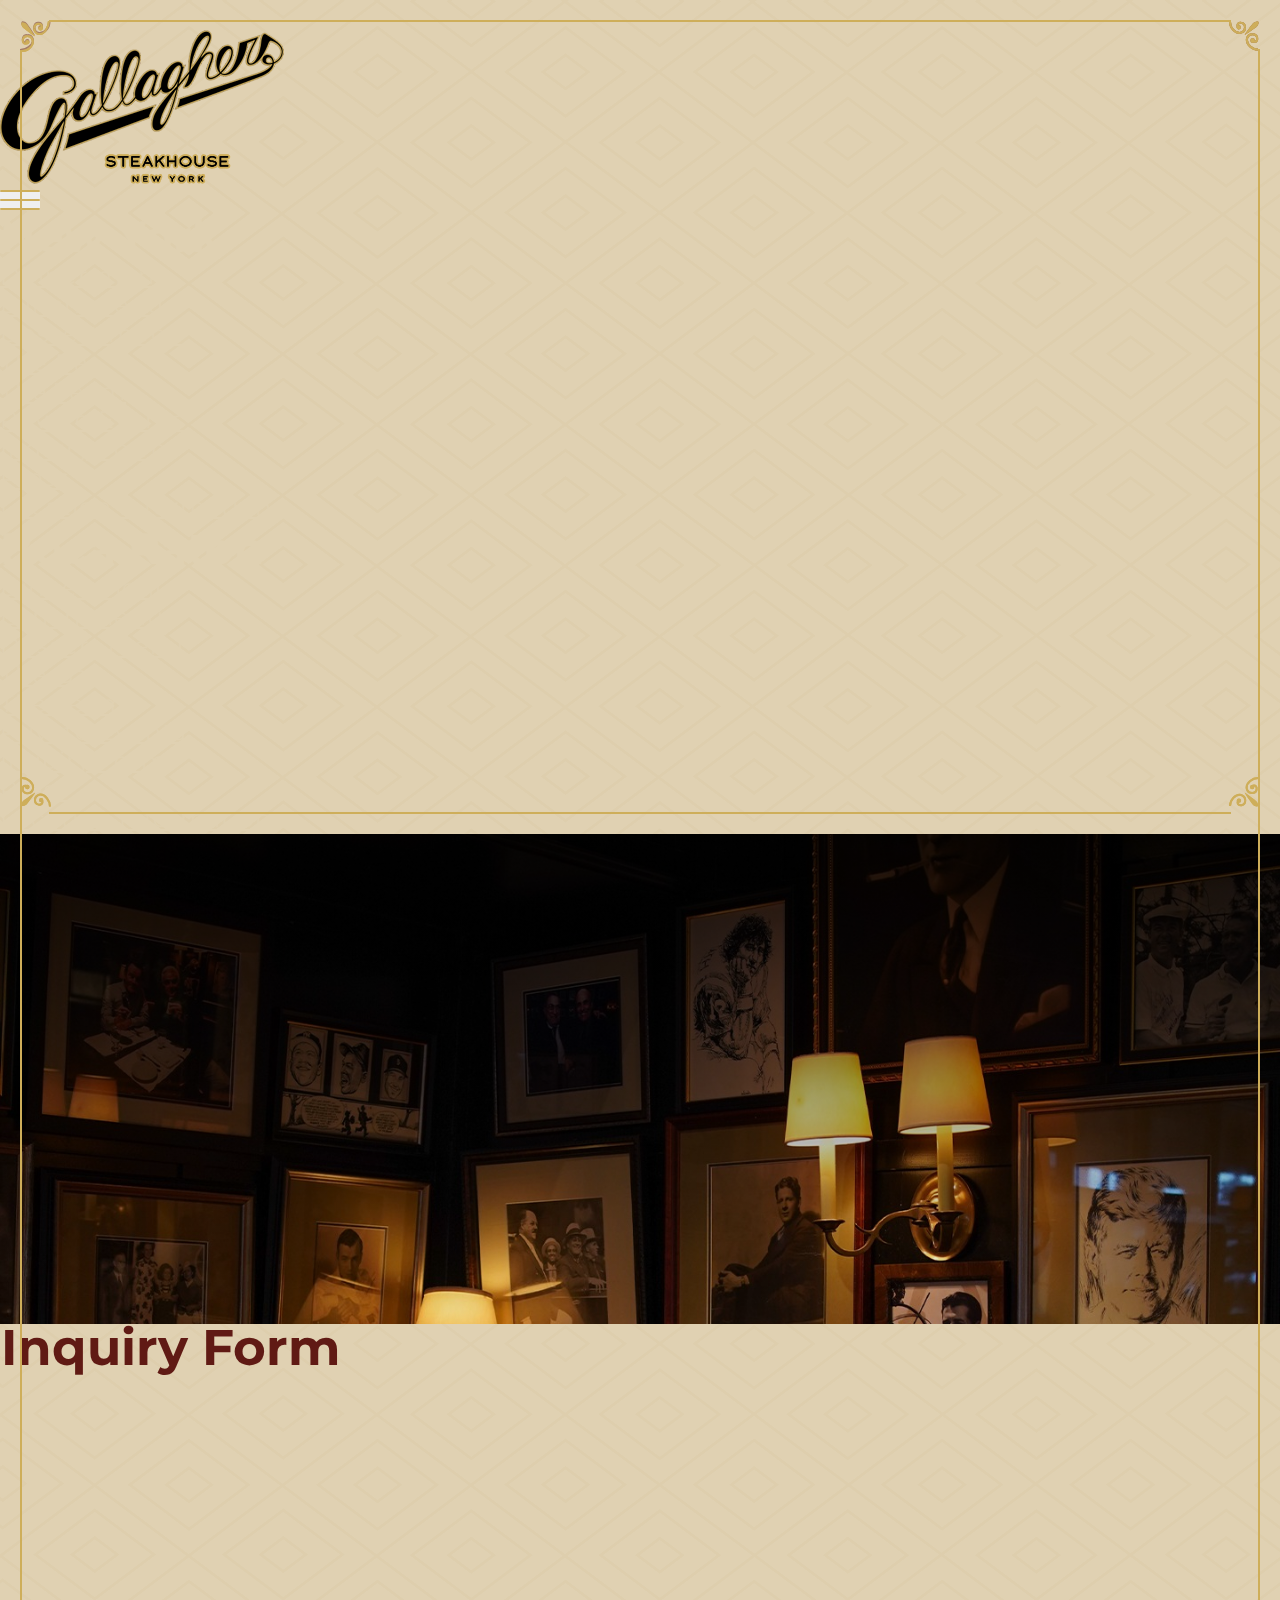
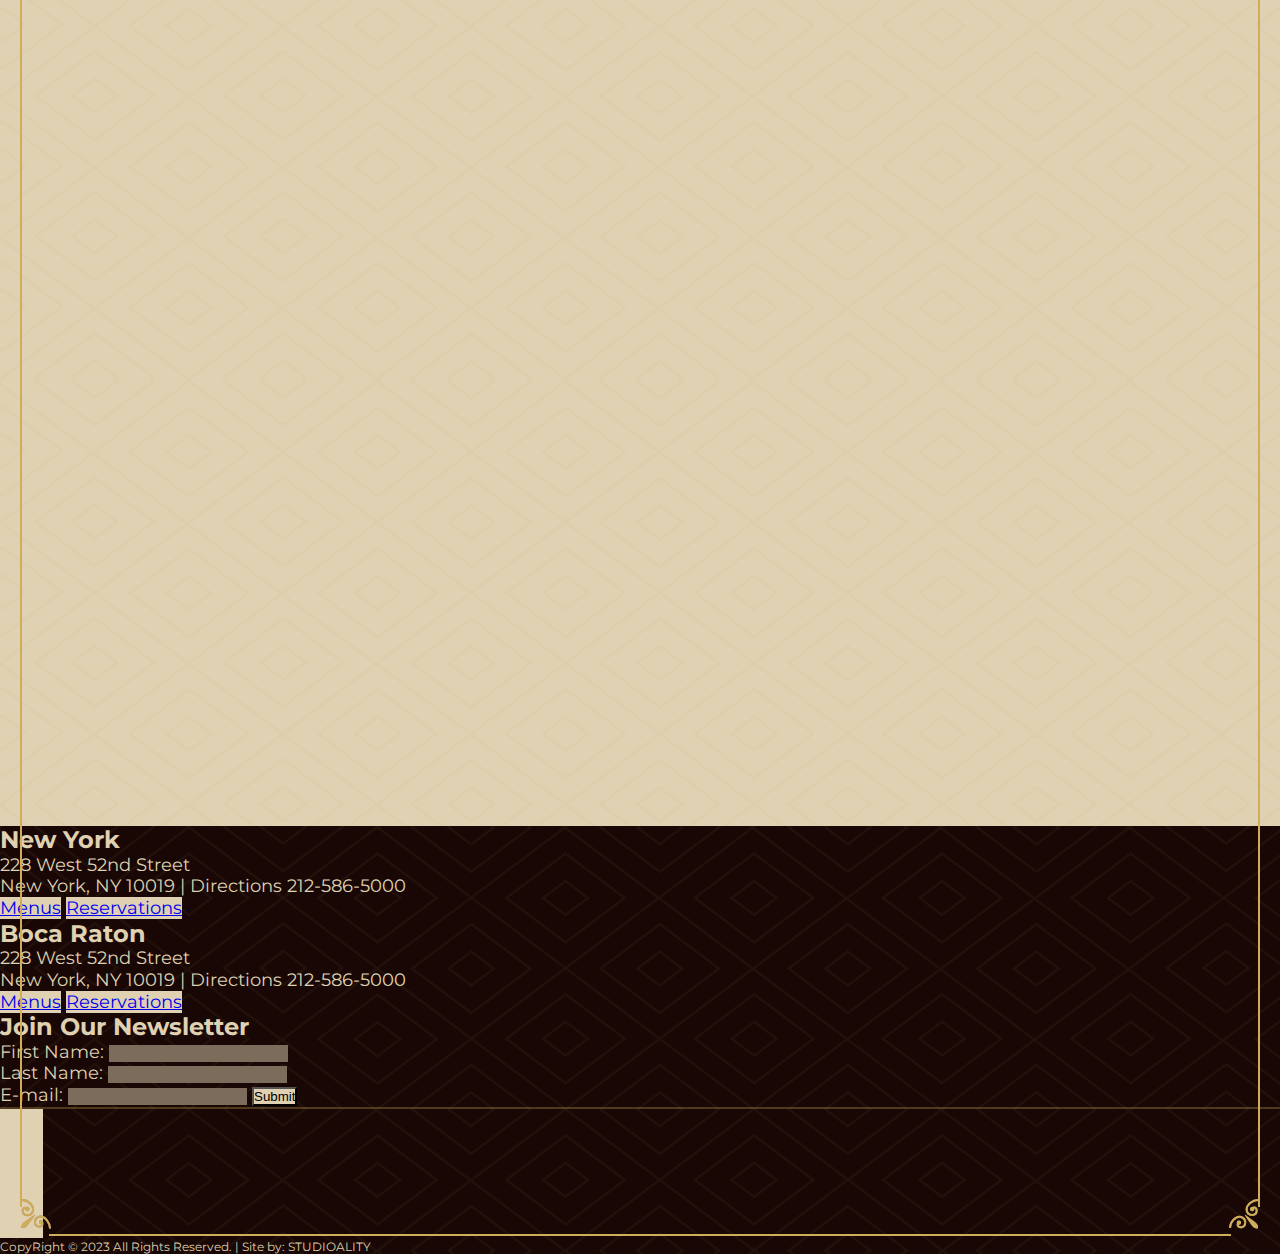
<file: inquiry-form-boca.html>
<!DOCTYPE html>
<html lang="en">
  <head>
    <meta charset="UTF-8" />
    <meta http-equiv="X-UA-Compatible" content="IE=edge" />
    <meta name="viewport" content="width=device-width, initial-scale=1.0" />
    <link rel="shortcut icon" href="img/favicon/favicon.ico" type="image/x-icon" />
    <link
      href="https://cdn.jsdelivr.net/npm/bootstrap@5.3.0-alpha3/dist/css/bootstrap.min.css"
      rel="stylesheet"
      integrity="sha384-KK94CHFLLe+nY2dmCWGMq91rCGa5gtU4mk92HdvYe+M/SXH301p5ILy+dN9+nJOZ"
      crossorigin="anonymous" />
    <link href="https://fonts.googleapis.com/css2?family=Montserrat:wght@400;600&display=swap" rel="stylesheet" />
    <link
      rel="stylesheet"
      href="https://cdnjs.cloudflare.com/ajax/libs/font-awesome/6.4.0/css/all.min.css"
      integrity="sha512-iecdLmaskl7CVkqkXNQ/ZH/XLlvWZOJyj7Yy7tcenmpD1ypASozpmT/E0iPtmFIB46ZmdtAc9eNBvH0H/ZpiBw=="
      crossorigin="anonymous"
      referrerpolicy="no-referrer" />
    <script src="https://www.google.com/recaptcha/api.js" async defer></script>
    <link href="https://unpkg.com/aos@2.3.1/dist/aos.css" rel="stylesheet" />
    <link rel="stylesheet" href="css/style.css" />
    <title>Inquiry form</title>
  </head>
  <body>
    <div class="wrapper">
      <div class="svg-decor d-none d-lg-block">
        <div class="corner decor-item top-left">
          <img src="img/decor/gold/top-left.svg" alt="decor" />
        </div>
        <div class="corner decor-item top-right">
          <img src="img/decor/gold/top-right.svg" alt="decor" />
        </div>
        <div class="corner decor-item bottom-left">
          <img src="img/decor/gold/bottom-left.svg" alt="decor" />
        </div>
        <div class="corner bottom-right">
          <img src="img/decor/gold/bottom-right.svg" alt="decor" />
        </div>
        <div class="line top-line"></div>
        <div class="line bottom-line"></div>
        <div class="line left-line"></div>
        <div class="line right-line"></div>
      </div>
      <header class="header fixed-top">
        <nav class="navbar navbar-expand-fluid px-0 px-lg-0">
          <div class="container-fluid container-lg mx-lg-auto mx-0 w-100">
            <a class="navbar-brand" href="#">
              <img class="img-fluid" src="img/header/logo.png" alt="Header logo" />
            </a>
            <button
              class="navbar-toggler collapsed"
              type="button"
              data-bs-toggle="collapse"
              data-bs-target="#navbarNavDropdown"
              aria-controls="navbarNavDropdown"
              aria-expanded="false"
              aria-label="Toggle navigation">
              <span></span>
              <span></span>
              <span></span>
            </button>
            <div class="collapse navbar-collapse" id="navbarNavDropdown">
              <div class="container-team mx-auto">
                <div class="row">
                  <div class="col-12 col-md-6 position-relative p-5">
                    <div class="svg-decor">
                      <div class="corner decor-item top-left">
                        <img src="img/decor/gold/top-left.svg" alt="decor" />
                      </div>
                      <div class="corner decor-item top-right">
                        <img src="img/decor/gold/top-right.svg" alt="decor" />
                      </div>
                      <div class="corner decor-item bottom-left">
                        <img src="img/decor/gold/bottom-left.svg" alt="decor" />
                      </div>
                      <div class="corner bottom-right">
                        <img src="img/decor/gold/bottom-right.svg" alt="decor" />
                      </div>
                      <div class="line top-line"></div>
                      <div class="line bottom-line"></div>
                      <div class="line left-line"></div>
                      <div class="line right-line"></div>
                    </div>
                    <h4 class="navbar-title text-center my-3 my-lg-4 fw-semibold">New York</h4>
                    <ul class="navbar-nav w-100 align-items-center">
                      <li class="nav-item text-center">
                        <a class="nav-link" href="menu.html">Dinner menu</a>
                      </li>
                      <li class="nav-item text-center">
                        <a class="nav-link" href="menu.html">Lunch menu</a>
                      </li>
                      <li class="nav-item text-center">
                        <a class="nav-link" href="menu.html">Dessert menu</a>
                      </li>
                      <li class="nav-item text-center">
                        <a class="nav-link" href="menu.html">The Bar</a>
                      </li>
                      <li class="nav-item text-center">
                        <a class="nav-link" href="team.html">The Team</a>
                      </li>
                      <li class="nav-item text-center">
                        <a class="nav-link" href="private-events.html">Private Events</a>
                      </li>
                      <li class="nav-item text-center">
                        <a class="nav-link" href="inquiry-form.html">Inquiry Form</a>
                      </li>
                      <li class="nav-item text-center">
                        <a class="nav-link" href="press.html">Press</a>
                      </li>
                      <li class="nav-item text-center">
                        <a class="nav-link" href="location.html">Location Information</a>
                      </li>
                    </ul>
                  </div>
                  <div class="col-12 col-md-6 position-relative p-5">
                    <div class="svg-decor">
                      <div class="corner decor-item top-left">
                        <img src="img/decor/gold/top-left.svg" alt="decor" />
                      </div>
                      <div class="corner decor-item top-right">
                        <img src="img/decor/gold/top-right.svg" alt="decor" />
                      </div>
                      <div class="corner decor-item bottom-left">
                        <img src="img/decor/gold/bottom-left.svg" alt="decor" />
                      </div>
                      <div class="corner bottom-right">
                        <img src="img/decor/gold/bottom-right.svg" alt="decor" />
                      </div>
                      <div class="line top-line"></div>
                      <div class="line bottom-line"></div>
                      <div class="line left-line"></div>
                      <div class="line right-line"></div>
                    </div>
                    <h4 class="navbar-title text-center my-3 my-lg-4 fw-semibold">Boca Raton</h4>
                    <ul class="navbar-nav w-100 align-items-center">
                      <li class="nav-item text-center">
                        <a class="nav-link" href="menu-boca.html">Dinner menu</a>
                      </li>
                      <li class="nav-item text-center">
                        <a class="nav-link" href="menu-boca.html">Lunch menu</a>
                      </li>
                      <li class="nav-item text-center">
                        <a class="nav-link" href="menu-boca.html">Dessert menu</a>
                      </li>
                      <li class="nav-item text-center">
                        <a class="nav-link" href="menu-boca.html">The Bar</a>
                      </li>
                      <li class="nav-item text-center">
                        <a class="nav-link" href="team-boca.html">The Team</a>
                      </li>
                      <li class="nav-item text-center">
                        <a class="nav-link" href="private-events-boca.html">Private Events</a>
                      </li>
                      <li class="nav-item text-center">
                        <a class="nav-link" href="inquiry-form-boca.html">Inquiry Form</a>
                      </li>
                      <li class="nav-item text-center">
                        <a class="nav-link" href="press-boca.html">Press</a>
                      </li>
                      <li class="nav-item text-center">
                        <a class="nav-link" href="location-boca.html">Location Information</a>
                      </li>
                    </ul>
                  </div>
                </div>
              </div>
            </div>
          </div>
        </nav>
      </header>
      <main class="main">
        <div class="hero position-relative image-bg image-top">
          <img src="img/inquiry/hero.jpeg" alt="Main image" />
        </div>
        <section class="inquiry px-0 px-lg-3 pt-3 pt-lg-5">
          <div class="container-custom mx-auto px-3 px-lg-4 position-relative text-center">
            <div class="bronze svg-decor">
              <div class="corner decor-item top-left">
                <img src="img/decor/bronze/top-left.svg" alt="decor" />
              </div>
              <div class="corner decor-item top-right">
                <img src="img/decor/bronze/top-right.svg" alt="decor" />
              </div>
              <div class="corner decor-item bottom-left">
                <img src="img/decor/bronze/bottom-left.svg" alt="decor" />
              </div>
              <div class="corner bottom-right">
                <img src="img/decor/bronze/bottom-right.svg" alt="decor" />
              </div>
              <div class="line line-bronze top-left-line"></div>
              <div class="line line-bronze top-right-line"></div>
              <div class="line line-bronze bottom-line"></div>
              <div class="line line-bronze left-line"></div>
              <div class="line line-bronze right-line"></div>
            </div>
            <h1 class="mx-auto text-capitalize fw-semibold">Inquiry Form</h1>
            <div class="inner py-3 py-md-5 px-2">
              <div class="container-inquiry pb-4 pb-sm-5 mx-auto">
                <p data-aos="zoom-in-up" class="mb-5">
                  For inquiries about private events hosted at Gallaghers Steakhouse, please fill out the form below. A member of our events staff
                  will be in touch with you shortly.
                </p>
                <form class="form text-start fs-16">
                  <div class="row mb-3">
                    <div data-aos="zoom-in-up" class="form__line col-12 col-sm-6 mb-3 mb-sm-0">
                      <label for="user-first-name" class="form-label d-block mb-1">First Name *</label>
                      <input type="text" id="user-first-name" required class="form__input w-100 p-2 shadow-sm" />
                    </div>
                    <div data-aos="zoom-in-up" class="form__line col-12 col-sm-6">
                      <label for="user-last-name" class="form-label d-block mb-1">Last Name *</label>
                      <input type="text" id="user-last-name" required class="form__input w-100 p-2 shadow-sm" />
                    </div>
                  </div>
                  <div class="row mb-3">
                    <div data-aos="zoom-in-up" class="form__line col-12 col-sm-6 mb-3 mb-sm-0">
                      <label for="user-email" class="form-label d-block mb-1">Email Address *</label>
                      <input type="email" id="user-email" required class="form__input w-100 p-2 shadow-sm" />
                    </div>
                    <div data-aos="zoom-in-up" class="form__line col-12 col-sm-6">
                      <label for="user-email-2" class="form-label d-block mb-1">Additional email</label>
                      <input type="email" id="user-email-2" class="form__input w-100 p-2 shadow-sm" />
                    </div>
                  </div>
                  <div class="row mb-3 mb-lg-5">
                    <div data-aos="zoom-in-up" class="form__line col-12 col-sm-6 mb-3 mb-sm-0">
                      <label for="user-phone" class="form-label d-block mb-1">Phone number</label>
                      <input type="tel" id="user-phone" class="form__input w-100 p-2 shadow-sm" />
                    </div>
                    <div data-aos="zoom-in-up" class="form__line col-12 col-sm-6 col-lg-2">
                      <label for="ext" class="form-label d-block mb-1">Ext.</label>
                      <input name="ext" id="ext" type="text" class="form__input w-100 p-2 shadow-sm" />
                    </div>
                  </div>
                  <h4 data-aos="zoom-in-up" class="fw-semibold mb-3">YOUR EVENT DETAILS</h4>
                  <div class="row mb-3">
                    <div data-aos="zoom-in-up" class="form__line col-12">
                      <label for="about-event" class="form-label d-block mb-1">Nature of this Event(e.g., Birthday Party or Business Dinner) </label>
                      <input type="text" id="about-event" class="form__input w-100 p-2 shadow-sm" />
                    </div>
                  </div>
                  <div class="row mb-3">
                    <div data-aos="zoom-in-up" class="form__line col-12 col-sm-6">
                      <label for="date" class="form-label d-block mb-1">Event Date </label>
                      <input type="date" id="date" class="form__input w-100 p-2 shadow-sm" />
                    </div>
                  </div>
                  <div class="row mb-3">
                    <div data-aos="zoom-in-up" class="form__line col-12 col-sm-3 mb-3 mb-sm-0">
                      <label for="start-time" class="form-label d-block mb-1">Start Time </label>
                      <input type="time" id="start-time" class="form__input w-100 p-2 shadow-sm" />
                    </div>
                    <div data-aos="zoom-in-up" class="form__line col-12 col-sm-3">
                      <label for="end-time" class="form-label d-block mb-1">End Time </label>
                      <input type="time" id="end-time" class="form__input w-100 p-2 shadow-sm" />
                    </div>
                  </div>
                  <div class="row mb-3">
                    <div data-aos="zoom-in-up" class="form__line col-12 col-sm-6 col-lg-3">
                      <label for="number-people" class="form-label d-block mb-1">Number of people</label>
                      <input type="number" id="number-people" class="form__input w-100 p-2 shadow-sm" />
                    </div>
                  </div>
                  <div class="row mb-3">
                    <div data-aos="zoom-in-up" class="form__line col-12">
                      <label for="user-info" class="form-label d-block mb-1">Is there any additional information you would like to add? </label>
                      <textarea name="message" id="user-info" class="form__textarea w-100 p-2 shadow-sm"></textarea>
                    </div>
                  </div>
                  <div data-aos="zoom-in-up" class="form__line col-12 mb-3">
                    <label for="hear-about" class="form-label d-block mb-1">How did you hear about us? </label>
                    <select id="hear-about" class="form__select shadow-sm p-2 w-100 border-0 rounded-0">
                      <option selected>Option 1</option>
                      <option value="1">Option 2</option>
                      <option value="2">Option 3</option>
                      <option value="3">Option 4</option>
                      <option value="4">Option 5</option>
                      <option value="5">Option 6</option>
                    </select>
                  </div>
                  <div data-aos="zoom-in-up" class="g-recaptcha mb-3" data-sitekey="your_site_key"></div>
                  <button data-aos="zoom-in-up" type="submit" class="form__button btn btn-bg text-white rounded-0 px-4">Inquiry Form</button>
                </form>
              </div>
            </div>
          </div>
        </section>
        <section class="trio mb-4 mb-md-5">
          <div class="container-trio mx-auto px-3 px-lg-4">
            <div class="row">
              <article data-aos="flip-left" class="card position-relative border-0 bg-transparent text-center col-12 col-sm-6 col-lg-4">
                <div class="bronze svg-decor">
                  <div class="corner decor-item top-left">
                    <img src="img/decor/bronze/top-left.svg" alt="decor" />
                  </div>
                  <div class="corner decor-item top-right">
                    <img src="img/decor/bronze/top-right.svg" alt="decor" />
                  </div>
                  <div class="corner decor-item bottom-left">
                    <img src="img/decor/bronze/bottom-left.svg" alt="decor" />
                  </div>
                  <div class="corner bottom-right">
                    <img src="img/decor/bronze/bottom-right.svg" alt="decor" />
                  </div>
                  <div class="line line-bronze top-line"></div>
                  <div class="line line-bronze bottom-line"></div>
                  <div class="line line-bronze left-line"></div>
                  <div class="line line-bronze right-line"></div>
                </div>
                <div class="card-body p-4 p-lg-5 d-flex flex-column justify-content-between">
                  <h3 class="mb-2 mb-lg-4 mt-3 mt-lg-0 fw-semibold">Gift Cards</h3>
                  <div class="image bg-white mb-4 p-3 rounded-2 shadow-lg mx-xl-5">
                    <img class="img-fluid" src="img/trio/gc-logo.png" alt="Gift card image" />
                  </div>
                  <a href="#" class="btn btn-bg rounded-0 text-white text-capitalize align-self-md-center mb-3">Purchase Gift Card</a>
                </div>
              </article>
              <article data-aos="flip-left" class="card border-0 bg-transparent text-center col-12 col-sm-6 col-lg-4">
                <div class="bronze svg-decor">
                  <div class="corner decor-item top-left">
                    <img src="img/decor/bronze/top-left.svg" alt="decor" />
                  </div>
                  <div class="corner decor-item top-right">
                    <img src="img/decor/bronze/top-right.svg" alt="decor" />
                  </div>
                  <div class="corner decor-item bottom-left">
                    <img src="img/decor/bronze/bottom-left.svg" alt="decor" />
                  </div>
                  <div class="corner bottom-right">
                    <img src="img/decor/bronze/bottom-right.svg" alt="decor" />
                  </div>
                  <div class="line line-bronze top-line"></div>
                  <div class="line line-bronze bottom-line"></div>
                  <div class="line line-bronze left-line"></div>
                  <div class="line line-bronze right-line"></div>
                </div>
                <div class="card-body p-4 p-lg-5 d-flex flex-column justify-content-between">
                  <h3 class="mb-2 mb-lg-4 mt-3 mt-lg-0 fw-semibold">Over 90 years of tradition</h3>
                  <div class="image mb-4"><img class="img-fluid" src="img/trio/firewood.png" alt="Firewood image" /></div>
                  <a href="#" class="btn btn-bg rounded-0 text-white text-capitalize align-self-md-center mb-3">Learn more</a>
                </div>
              </article>
              <article data-aos="flip-left" class="card border-0 bg-transparent text-center col-12 col-sm-6 col-lg-4">
                <div class="bronze svg-decor">
                  <div class="corner decor-item top-left">
                    <img src="img/decor/bronze/top-left.svg" alt="decor" />
                  </div>
                  <div class="corner decor-item top-right">
                    <img src="img/decor/bronze/top-right.svg" alt="decor" />
                  </div>
                  <div class="corner decor-item bottom-left">
                    <img src="img/decor/bronze/bottom-left.svg" alt="decor" />
                  </div>
                  <div class="corner bottom-right">
                    <img src="img/decor/bronze/bottom-right.svg" alt="decor" />
                  </div>
                  <div class="line line-bronze top-line"></div>
                  <div class="line line-bronze bottom-line"></div>
                  <div class="line line-bronze left-line"></div>
                  <div class="line line-bronze right-line"></div>
                </div>
                <div class="card-body p-4 p-lg-5 d-flex flex-column justify-content-between">
                  <h3 class="mb-2 mb-lg-4 mt-3 mt-lg-0 fw-semibold">Steaks & Chops</h3>
                  <div class="image mb-4"><img class="img-fluid" src="img/trio/steaks.png" alt="Steaks image" /></div>
                  <a href="#" class="btn btn-bg rounded-0 text-white text-capitalize align-self-md-center mb-3">Learn more</a>
                </div>
              </article>
            </div>
          </div>
        </section>
      </main>
      <footer class="footer py-3 py-lg-5 px-lg-3">
        <div class="container-custom mx-auto px-3">
          <div class="row py-3 py-lg-5 gy-4">
            <div class="col-12 col-md-6 col-xl-4">
              <div class="d-inline-flex flex-column">
                <h4 class="fw-semibold">New York</h4>
                <a href="https://goo.gl/maps/ZDXd9UgeDi6riTqQA" target="_blank" class="link d-inline-block mb-3 mb-lg-4"
                  >228 West 52nd Street <br />
                  New York, NY 10019 | Directions
                </a>
                <a class="link d-inline-block mb-3 mb-lg-4" href="tel:2125865000">212-586-5000</a>
                <div class="d-flex gap-2">
                  <a href="#" class="btn rounded-0 text-capitalize px-4">Menus</a>
                  <a href="#" class="btn rounded-0 text-capitalize px-4">Reservations</a>
                </div>
              </div>
            </div>
            <div class="col-12 col-md-6 col-xl-4">
              <div class="d-inline-flex flex-column">
                <h4 class="fw-semibold">Boca Raton</h4>
                <a href="https://goo.gl/maps/ZDXd9UgeDi6riTqQA" target="_blank" class="link d-inline-block mb-3 mb-lg-4"
                  >228 West 52nd Street <br />
                  New York, NY 10019 | Directions
                </a>
                <a class="link d-inline-block mb-3 mb-lg-4" href="tel:2125865000">212-586-5000</a>
                <div class="d-flex gap-2">
                  <a href="#" class="btn rounded-0 text-capitalize px-4">Menus</a>
                  <a href="#" class="btn rounded-0 text-capitalize px-4">Reservations</a>
                </div>
              </div>
            </div>
            <div class="col-12 col-md-6 col-xl-4">
              <div class="">
                <h4 class="fw-semibold mb-3 mb-lg-4">Join Our Newsletter</h4>
                <form action="#" class="footer-form">
                  <div class="form-line d-flex flex-column flex-sm-row align-items-sm-center gap-2 mb-2">
                    <label for="first-name" class="form-label flex-shrink-0 mb-0">First Name:</label>
                    <input type="text" id="first-name" name="first-name" class="form-control border-0 rounded-0" />
                  </div>
                  <div class="form-line d-flex flex-column flex-sm-row align-items-sm-center gap-2 mb-2">
                    <label for="last-name" class="form-label flex-shrink-0 mb-0">Last Name:</label>
                    <input type="text" id="last-name" name="last-name" class="form-control border-0 rounded-0" />
                  </div>
                  <div class="form-line d-flex flex-column flex-sm-row align-items-sm-center gap-2">
                    <label for="email" class="form-label flex-shrink-0 mb-0">E-mail:</label>
                    <input type="email" id="email" name="email" class="form-control border-0 rounded-0" />
                    <button type="submit" class="btn rounded-0 px-4">Submit</button>
                  </div>
                </form>
              </div>
            </div>
          </div>
          <div class="row border_top py-3 py-lg-5">
            <div class="d-flex flex-column flex-lg-row gap-3 align-items-center justify-content-between">
              <div class="">
                <ul class="d-flex align-items-center gap-3">
                  <li>
                    <a href="#" class="social-link rounded-circle text-decoration-none" target="_blank"><i class="fa-brands fa-facebook"></i></a>
                  </li>
                  <li>
                    <a href="#" class="social-link rounded-circle text-decoration-none" target="_blank"><i class="fa-brands fa-instagram"></i></a>
                  </li>
                  <li>
                    <a href="#" class="social-link rounded-circle text-decoration-none" target="_blank"><i class="fa-brands fa-twitter"></i></a>
                  </li>
                </ul>
              </div>
              <div class="">
                <p class="text mb-0 text-center copy">
                  CopyRight © 2023 All Rights Reserved. | Site by:
                  <a class="link" href="#" target="_blank">STUDIO<span class="fw-semibold fst-italic">ALITY</span></a>
                </p>
              </div>
            </div>
          </div>
        </div>
      </footer>
    </div>

    <script
      src="https://cdn.jsdelivr.net/npm/bootstrap@5.0.2/dist/js/bootstrap.bundle.min.js"
      integrity="sha384-MrcW6ZMFYlzcLA8Nl+NtUVF0sA7MsXsP1UyJoMp4YLEuNSfAP+JcXn/tWtIaxVXM"
      crossorigin="anonymous"></script>
    <script src="https://unpkg.com/aos@2.3.1/dist/aos.js"></script>
    <script>
      AOS.init();
    </script>
    <script src="js/script.js"></script>
  </body>
</html>
</file>
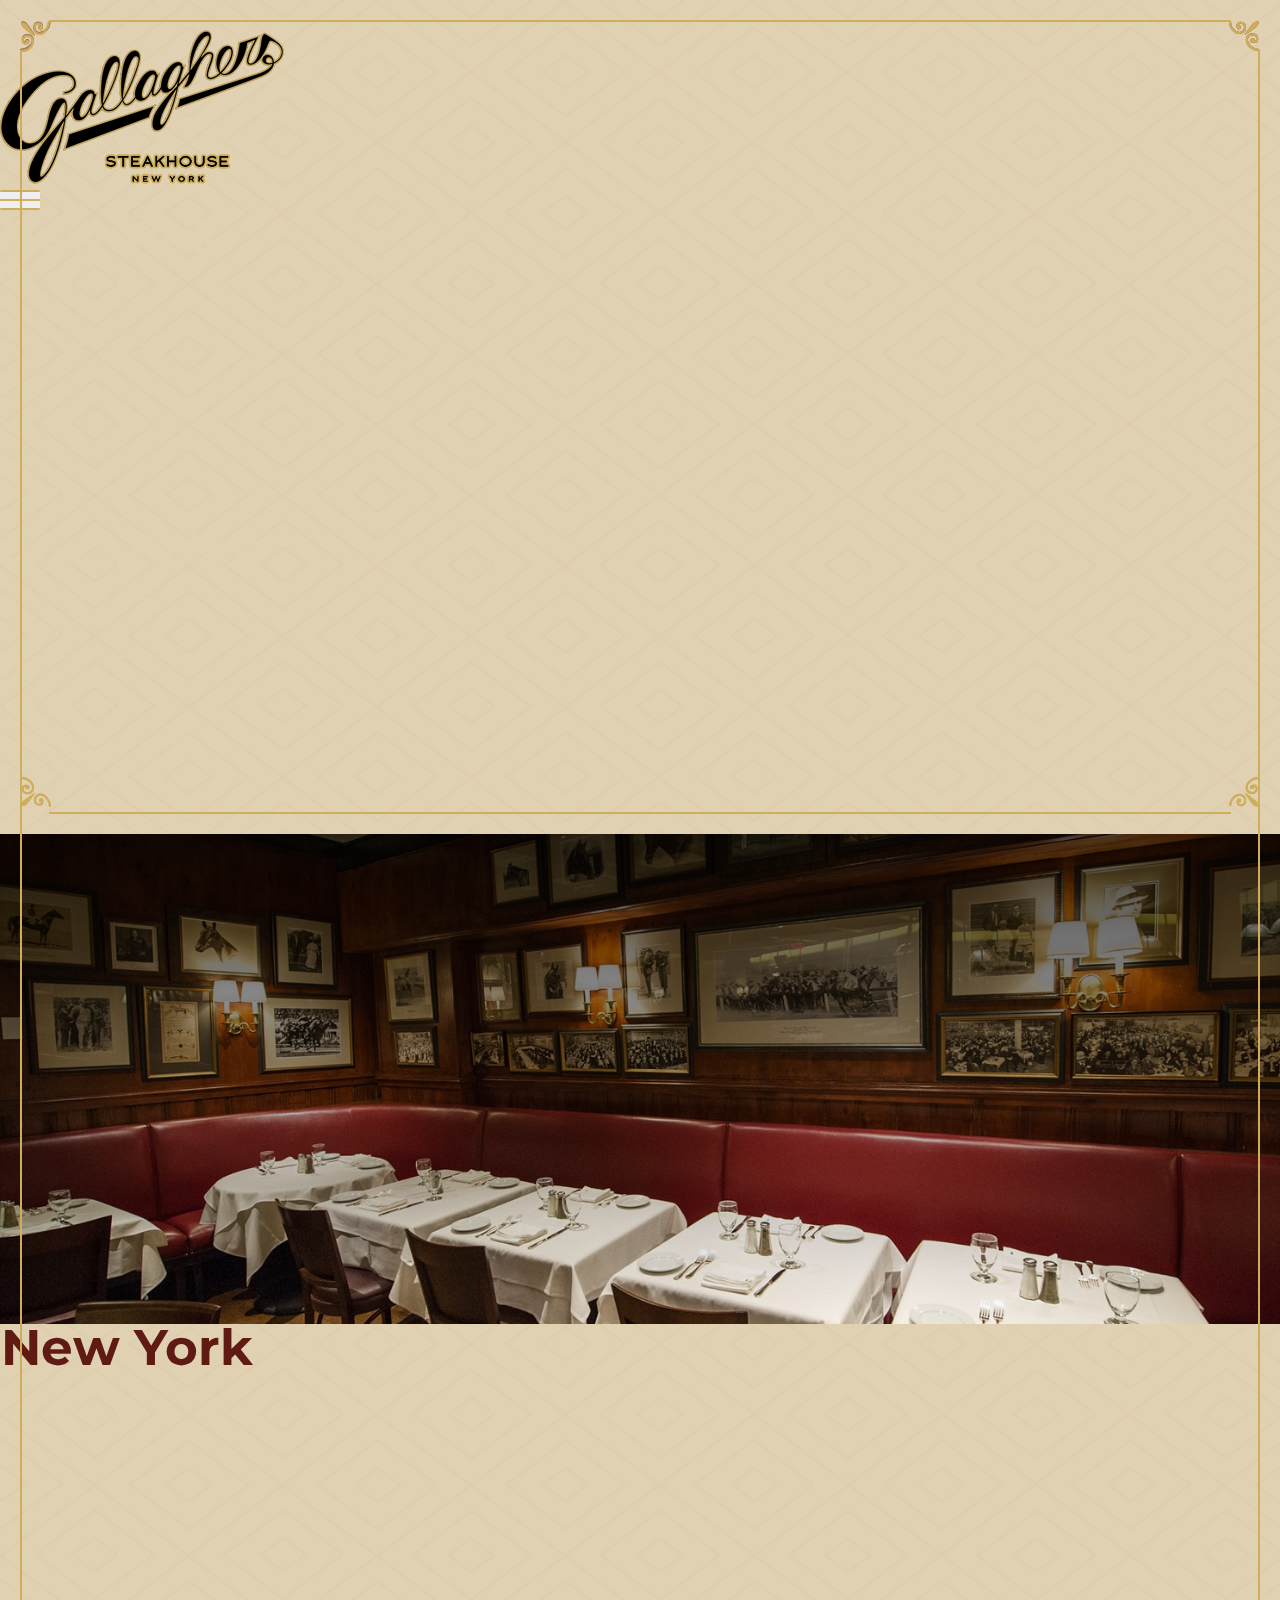
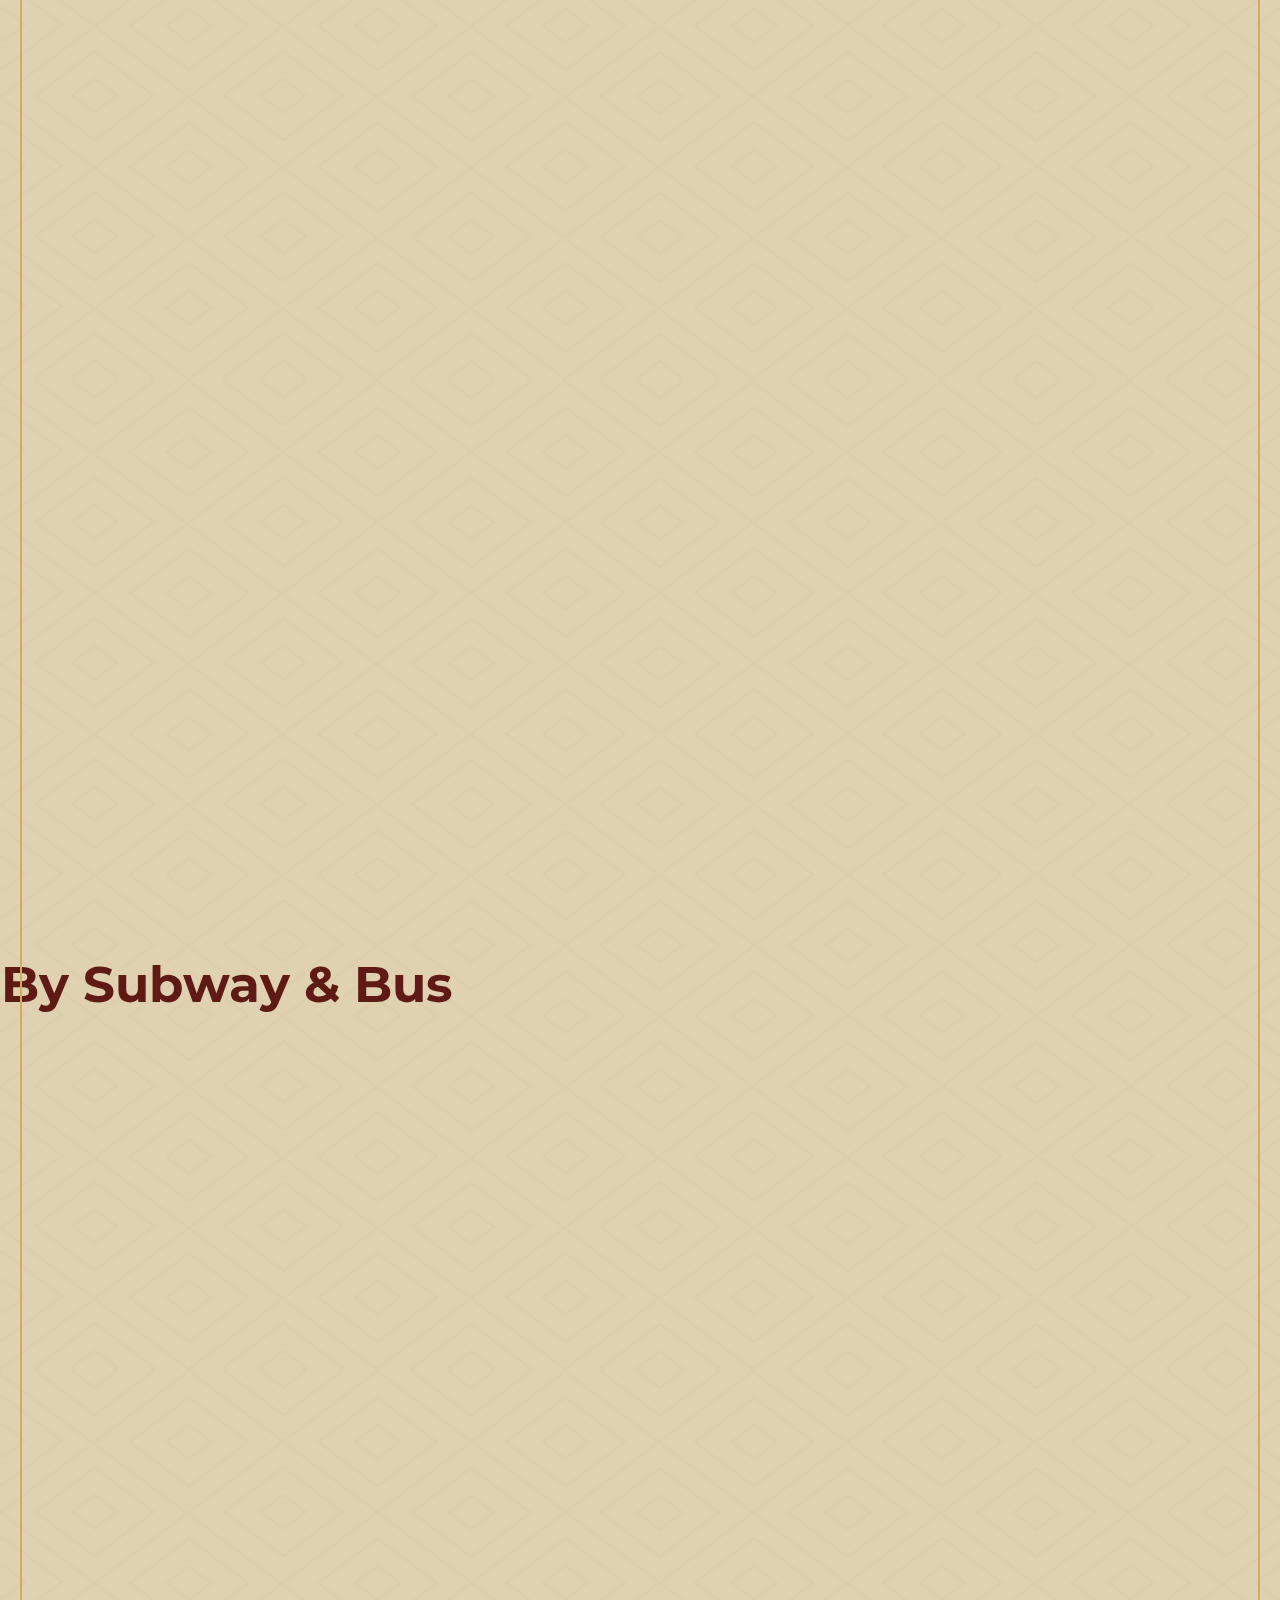
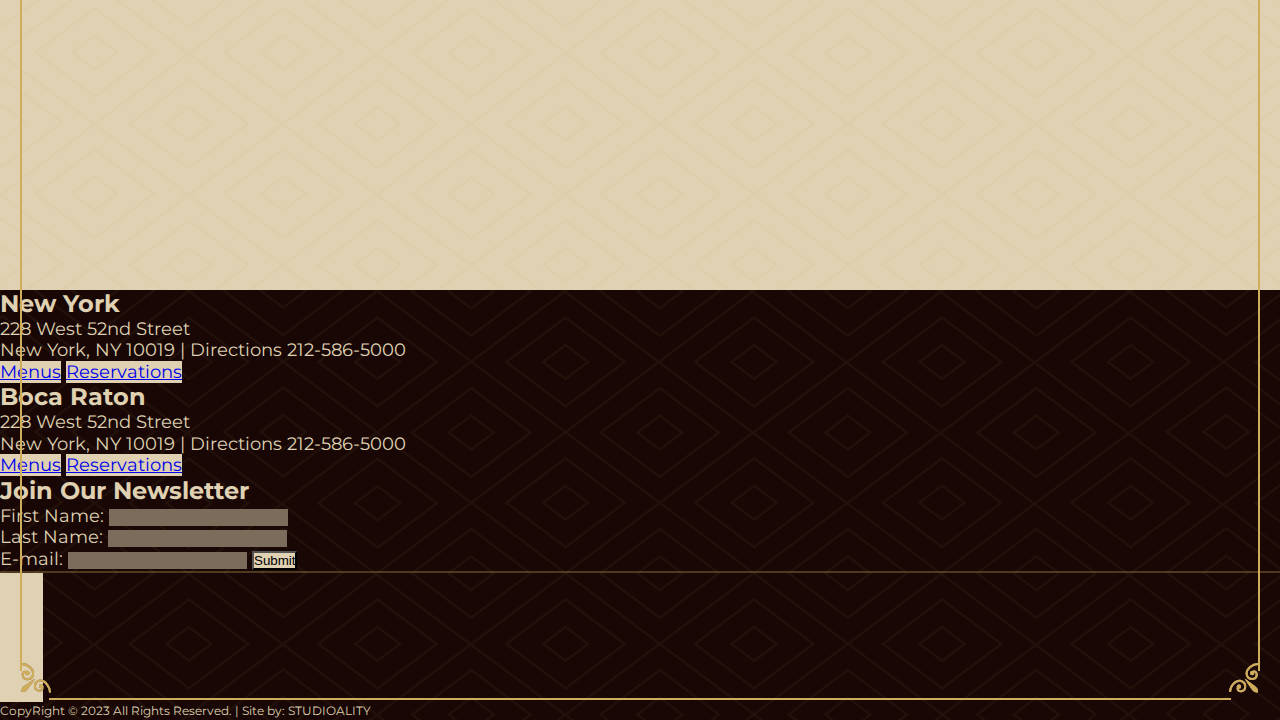
<file: location-boca.html>
<!DOCTYPE html>
<html lang="en">
  <head>
    <meta charset="UTF-8" />
    <meta http-equiv="X-UA-Compatible" content="IE=edge" />
    <meta name="viewport" content="width=device-width, initial-scale=1.0" />
    <link rel="shortcut icon" href="img/favicon/favicon.ico" type="image/x-icon" />
    <link
      href="https://cdn.jsdelivr.net/npm/bootstrap@5.3.0-alpha3/dist/css/bootstrap.min.css"
      rel="stylesheet"
      integrity="sha384-KK94CHFLLe+nY2dmCWGMq91rCGa5gtU4mk92HdvYe+M/SXH301p5ILy+dN9+nJOZ"
      crossorigin="anonymous" />
    <link href="https://fonts.googleapis.com/css2?family=Montserrat:wght@400;600&display=swap" rel="stylesheet" />
    <link
      rel="stylesheet"
      href="https://cdnjs.cloudflare.com/ajax/libs/font-awesome/6.4.0/css/all.min.css"
      integrity="sha512-iecdLmaskl7CVkqkXNQ/ZH/XLlvWZOJyj7Yy7tcenmpD1ypASozpmT/E0iPtmFIB46ZmdtAc9eNBvH0H/ZpiBw=="
      crossorigin="anonymous"
      referrerpolicy="no-referrer" />
    <link href="https://unpkg.com/aos@2.3.1/dist/aos.css" rel="stylesheet" />
    <link rel="stylesheet" href="css/style.css" />
    <title>Location</title>
  </head>
  <body>
    <div class="wrapper">
      <div class="svg-decor d-none d-lg-block">
        <div class="corner decor-item top-left">
          <img src="img/decor/gold/top-left.svg" alt="decor" />
        </div>
        <div class="corner decor-item top-right">
          <img src="img/decor/gold/top-right.svg" alt="decor" />
        </div>
        <div class="corner decor-item bottom-left">
          <img src="img/decor/gold/bottom-left.svg" alt="decor" />
        </div>
        <div class="corner bottom-right">
          <img src="img/decor/gold/bottom-right.svg" alt="decor" />
        </div>
        <div class="line top-line"></div>
        <div class="line bottom-line"></div>
        <div class="line left-line"></div>
        <div class="line right-line"></div>
      </div>
      <header class="header fixed-top">
        <nav class="navbar navbar-expand-fluid px-0 px-lg-0">
          <div class="container-fluid container-lg mx-lg-auto mx-0 w-100">
            <a class="navbar-brand" href="#">
              <img class="img-fluid" src="img/header/logo.png" alt="Header logo" />
            </a>
            <button
              class="navbar-toggler collapsed"
              type="button"
              data-bs-toggle="collapse"
              data-bs-target="#navbarNavDropdown"
              aria-controls="navbarNavDropdown"
              aria-expanded="false"
              aria-label="Toggle navigation">
              <span></span>
              <span></span>
              <span></span>
            </button>
            <div class="collapse navbar-collapse" id="navbarNavDropdown">
              <div class="container-team mx-auto">
                <div class="row">
                  <div class="col-12 col-md-6 position-relative p-5">
                    <div class="svg-decor">
                      <div class="corner decor-item top-left">
                        <img src="img/decor/gold/top-left.svg" alt="decor" />
                      </div>
                      <div class="corner decor-item top-right">
                        <img src="img/decor/gold/top-right.svg" alt="decor" />
                      </div>
                      <div class="corner decor-item bottom-left">
                        <img src="img/decor/gold/bottom-left.svg" alt="decor" />
                      </div>
                      <div class="corner bottom-right">
                        <img src="img/decor/gold/bottom-right.svg" alt="decor" />
                      </div>
                      <div class="line top-line"></div>
                      <div class="line bottom-line"></div>
                      <div class="line left-line"></div>
                      <div class="line right-line"></div>
                    </div>
                    <h4 class="navbar-title text-center my-3 my-lg-4 fw-semibold">New York</h4>
                    <ul class="navbar-nav w-100 align-items-center">
                      <li class="nav-item text-center">
                        <a class="nav-link" href="menu.html">Dinner menu</a>
                      </li>
                      <li class="nav-item text-center">
                        <a class="nav-link" href="menu.html">Lunch menu</a>
                      </li>
                      <li class="nav-item text-center">
                        <a class="nav-link" href="menu.html">Dessert menu</a>
                      </li>
                      <li class="nav-item text-center">
                        <a class="nav-link" href="menu.html">The Bar</a>
                      </li>
                      <li class="nav-item text-center">
                        <a class="nav-link" href="team.html">The Team</a>
                      </li>
                      <li class="nav-item text-center">
                        <a class="nav-link" href="private-events.html">Private Events</a>
                      </li>
                      <li class="nav-item text-center">
                        <a class="nav-link" href="inquiry-form.html">Inquiry Form</a>
                      </li>
                      <li class="nav-item text-center">
                        <a class="nav-link" href="press.html">Press</a>
                      </li>
                      <li class="nav-item text-center">
                        <a class="nav-link" href="location.html">Location Information</a>
                      </li>
                    </ul>
                  </div>
                  <div class="col-12 col-md-6 position-relative p-5">
                    <div class="svg-decor">
                      <div class="corner decor-item top-left">
                        <img src="img/decor/gold/top-left.svg" alt="decor" />
                      </div>
                      <div class="corner decor-item top-right">
                        <img src="img/decor/gold/top-right.svg" alt="decor" />
                      </div>
                      <div class="corner decor-item bottom-left">
                        <img src="img/decor/gold/bottom-left.svg" alt="decor" />
                      </div>
                      <div class="corner bottom-right">
                        <img src="img/decor/gold/bottom-right.svg" alt="decor" />
                      </div>
                      <div class="line top-line"></div>
                      <div class="line bottom-line"></div>
                      <div class="line left-line"></div>
                      <div class="line right-line"></div>
                    </div>
                    <h4 class="navbar-title text-center my-3 my-lg-4 fw-semibold">Boca Raton</h4>
                    <ul class="navbar-nav w-100 align-items-center">
                      <li class="nav-item text-center">
                        <a class="nav-link" href="menu-boca.html">Dinner menu</a>
                      </li>
                      <li class="nav-item text-center">
                        <a class="nav-link" href="menu-boca.html">Lunch menu</a>
                      </li>
                      <li class="nav-item text-center">
                        <a class="nav-link" href="menu-boca.html">Dessert menu</a>
                      </li>
                      <li class="nav-item text-center">
                        <a class="nav-link" href="menu-boca.html">The Bar</a>
                      </li>
                      <li class="nav-item text-center">
                        <a class="nav-link" href="team-boca.html">The Team</a>
                      </li>
                      <li class="nav-item text-center">
                        <a class="nav-link" href="private-events-boca.html">Private Events</a>
                      </li>
                      <li class="nav-item text-center">
                        <a class="nav-link" href="inquiry-form-boca.html">Inquiry Form</a>
                      </li>
                      <li class="nav-item text-center">
                        <a class="nav-link" href="press-boca.html">Press</a>
                      </li>
                      <li class="nav-item text-center">
                        <a class="nav-link" href="location-boca.html">Location Information</a>
                      </li>
                    </ul>
                  </div>
                </div>
              </div>
            </div>
          </div>
        </nav>
      </header>
      <main class="main">
        <div class="hero position-relative image-bg">
          <img src="img/location/hero/hero.jpeg" alt="Main image" />
        </div>
        <section class="location px-0 px-lg-3 pt-3 pt-lg-5">
          <div class="container-custom mx-auto px-3 px-lg-4 position-relative text-center">
            <div class="bronze svg-decor">
              <div class="corner decor-item top-left">
                <img src="img/decor/bronze/top-left.svg" alt="decor" />
              </div>
              <div class="corner decor-item top-right">
                <img src="img/decor/bronze/top-right.svg" alt="decor" />
              </div>
              <div class="corner decor-item bottom-left">
                <img src="img/decor/bronze/bottom-left.svg" alt="decor" />
              </div>
              <div class="corner bottom-right">
                <img src="img/decor/bronze/bottom-right.svg" alt="decor" />
              </div>
              <div class="line line-bronze top-left-line"></div>
              <div class="line line-bronze top-right-line"></div>
              <div class="line line-bronze bottom-line"></div>
              <div class="line line-bronze left-line"></div>
              <div class="line line-bronze right-line"></div>
            </div>
            <h1 class="mx-auto fw-semibold">New York</h1>
            <div class="inner py-3 py-md-5 px-2">
              <div data-aos="fade-up" class="map shadow-lg mt-1 mx-auto mb-4 mb-lg-5">
                <iframe
                  src="https://www.google.com/maps/embed?pb=!1m18!1m12!1m3!1d3021.963391720974!2d-73.9838826!3d40.76282989999999!2m3!1f0!2f0!3f0!3m2!1i1024!2i768!4f13.1!3m3!1m2!1s0x89c25857cbba1dbb%3A0xb00398903ddd8fb0!2s228%20W%2052nd%20St%2C%20New%20York%2C%20NY%2010019%2C%20USA!5e0!3m2!1sen!2sdk!4v1683545776184!5m2!1sen!2sdk"
                  style="border: 0"
                  allowfullscreen=""
                  loading="lazy"
                  referrerpolicy="no-referrer-when-downgrade"></iframe>
              </div>
              <p data-aos="fade-up" class="text fw-semibold mb-3 mb-lg-5">
                We’re located in the heart of New York City on 52nd street between Broadway and 8th Avenue.
              </p>
              <a data-aos="fade-up" class="link" target="_blank" href="https://goo.gl/maps/Fkt7xEQtsC6uyNX7A"
                >228 West 52nd Street <br />
                New York, NY 10019</a
              >
              <br />
              <a data-aos="fade-up" class="d-inline-block mb-4 link" href="tel:2125865000">Phone: (212) 586-5000</a>
              <p data-aos="fade-up" class="text">For reservations</p>
              <a data-aos="fade-up" class="d-inline-block mb-4 link" href="fax:212.586.5000">212.586.5000</a>
              <br />
              <a data-aos="fade-up" href="#" class="btn btn-bg rounded-0 px-4 text-white text-capitalize mb-3 mb-md-5">Inquiry Form </a>
              <div class="container-location mx-auto mb-4 mb-lg-5">
                <div class="row justify-content-center gy-4 gy-lg-5">
                  <article data-aos="fade-up" class="item col-12 col-sm-6 col-md-4 col-lg-3">
                    <div class="card border-0 shadow-sm rounded-0 py-4 px-3">
                      <p class="fw-semibold">For Media Inquiries and Guest Relations:</p>
                      <a href="mailto:Events@GallaghersNYSteakhouse.com" class="link"
                        >Events@GallaghersNYS <br />
                        teakhouse.com</a
                      >
                    </div>
                  </article>
                  <article data-aos="fade-up" class="item col-12 col-sm-6 col-md-4 col-lg-3">
                    <div class="card border-0 shadow-sm rounded-0 py-4 px-3">
                      <p class="fw-semibold">Location and Filming Inquiries:</p>
                      <a href="mailto:Events@GallaghersNYSteakhouse.com" class="link"
                        >Events@GallaghersNYS <br />
                        teakhouse.com</a
                      >
                    </div>
                  </article>
                  <article data-aos="fade-up" class="item col-12 col-sm-6 col-md-4 col-lg-3">
                    <div class="card border-0 shadow-sm rounded-0 py-4 px-3">
                      <p class="fw-semibold">To book a private event</p>
                      <a href="mailto:Events@GallaghersNYSteakhouse.com" class="link"
                        >Events@GallaghersNYS <br />
                        teakhouse.com</a
                      >
                    </div>
                  </article>
                  <article data-aos="fade-up" class="item col-12 col-sm-6 col-md-4 col-lg-3">
                    <div class="card border-0 shadow-sm rounded-0 py-4 px-3">
                      <p class="fw-semibold">
                        Dean Poll <br />
                        Owner
                      </p>
                      <a href="mailto:Dean@GallaghersNYSteakhouse.com" class="link"
                        >Dean@GallaghersNYS <br />
                        teakhouse.com</a
                      >
                    </div>
                  </article>
                  <article data-aos="fade-up" class="item col-12 col-sm-6 col-md-4 col-lg-3">
                    <div class="card border-0 shadow-sm rounded-0 py-4 px-3">
                      <p class="fw-semibold">
                        Alan Ashkinaze <br />
                        Executive Chef
                      </p>
                      <a href="mailto:Alan@GallaghersNYSteakhouse.com" class="link"
                        >Alan@GallaghersNYS <br />
                        teakhouse.com</a
                      >
                    </div>
                  </article>
                  <article data-aos="fade-up" class="item col-12 col-sm-6 col-md-4 col-lg-3">
                    <div class="card border-0 shadow-sm rounded-0 py-4 px-3">
                      <p class="fw-semibold">
                        Brian Jontow <br />
                        General Manager
                      </p>
                      <a href="mailto:BJontow@pollgroup.net" class="link">BJontow@pollgroup.net</a>
                    </div>
                  </article>
                  <article data-aos="fade-up" class="item col-12 col-sm-6 col-md-4 col-lg-3">
                    <div class="card border-0 shadow-sm rounded-0 py-4 px-3">
                      <p class="fw-semibold">
                        James Modena <br />
                        Manager
                      </p>
                      <a href="mailto:jmodena@gallaghersnysteakhouse.com" class="link"
                        >jmodena@gallaghers <br />
                        nysteakhouse.com</a
                      >
                    </div>
                  </article>
                </div>
              </div>
            </div>
          </div>
        </section>
        <section class="px-0 px-lg-3 pt-3 pt-lg-4">
          <div class="container-custom mx-auto px-3 px-lg-4 position-relative text-center">
            <div class="bronze svg-decor">
              <div class="corner decor-item top-left">
                <img src="img/decor/bronze/top-left.svg" alt="decor" />
              </div>
              <div class="corner decor-item top-right">
                <img src="img/decor/bronze/top-right.svg" alt="decor" />
              </div>
              <div class="corner decor-item bottom-left">
                <img src="img/decor/bronze/bottom-left.svg" alt="decor" />
              </div>
              <div class="corner bottom-right">
                <img src="img/decor/bronze/bottom-right.svg" alt="decor" />
              </div>
              <div class="line line-bronze top-left-line"></div>
              <div class="line line-bronze top-right-line"></div>
              <div class="line line-bronze bottom-line"></div>
              <div class="line line-bronze left-line"></div>
              <div class="line line-bronze right-line"></div>
            </div>
            <h2 class="mx-auto fw-semibold">By Subway & Bus</h2>
            <div class="inner container-small mx-auto text-center py-4 py-md-5 px-2">
              <div class="row mb-3 mb-lg-5">
                <div data-aos="fade-right" class="col-12 col-md-6">
                  <div class="text-uppercase text-white fw-semibold mb-3">
                    <div class="number d-inline-flex justify-content-center align-items-center rounded-circle bg-warning">b</div>
                    <div class="number d-inline-flex justify-content-center align-items-center rounded-circle bg-warning">d</div>
                    <div class="number d-inline-flex justify-content-center align-items-center rounded-circle bg-primary">e</div>
                  </div>
                  <p class="text">W 53rd St. and Broadway/ 7th Ave.</p>
                </div>
                <div data-aos="fade-left" class="col-12 col-md-6">
                  <div class="text-uppercase text-white fw-semibold mb-3">
                    <div class="number d-inline-flex justify-content-center align-items-center rounded-circle bg-danger">1</div>
                  </div>
                  <p class="text">W 50th St. and Broadway</p>
                </div>
              </div>
              <p data-aos="fade-up" class="text fw-semibold mb-4">Which bus should I take to get to?</p>
              <ul data-aos="fade-up" class="fw-semibold mb-3 mb-lg-5">
                <li class="mb-3">M104, M20, M7 <span class="fw-normal">- W 53rd and 7th Ave.</span></li>
                <li class="mb-3">M104, M& <span class="fw-normal">- W 54th and 7th Ave. </span></li>
                <li class="">M50 <span class="fw-normal">- W 50th and 7th Ave.</span></li>
              </ul>
              <p data-aos="fade-up" class="text">Where to park at Gallaghers Steakhouse?</p>
              <a data-aos="fade-up" href="https://goo.gl/maps/MAU95ssWNjLVLuVt7" target="_blank" class="link"
                >Icon Parking 207 West 52nd Street (52nd between Broadway and 7th)</a
              >
            </div>
          </div>
        </section>
        <section class="trio mb-4 mb-md-5">
          <div class="container-trio mx-auto px-3 px-lg-4">
            <div class="row">
              <article data-aos="flip-left" class="card position-relative border-0 bg-transparent text-center col-12 col-sm-6 col-lg-4">
                <div class="bronze svg-decor">
                  <div class="corner decor-item top-left">
                    <img src="img/decor/bronze/top-left.svg" alt="decor" />
                  </div>
                  <div class="corner decor-item top-right">
                    <img src="img/decor/bronze/top-right.svg" alt="decor" />
                  </div>
                  <div class="corner decor-item bottom-left">
                    <img src="img/decor/bronze/bottom-left.svg" alt="decor" />
                  </div>
                  <div class="corner bottom-right">
                    <img src="img/decor/bronze/bottom-right.svg" alt="decor" />
                  </div>
                  <div class="line line-bronze top-line"></div>
                  <div class="line line-bronze bottom-line"></div>
                  <div class="line line-bronze left-line"></div>
                  <div class="line line-bronze right-line"></div>
                </div>
                <div class="card-body p-4 p-lg-5 d-flex flex-column justify-content-between">
                  <h3 class="mb-2 mb-lg-4 mt-3 mt-lg-0 fw-semibold">Gift Cards</h3>
                  <div class="image bg-white mb-4 p-3 rounded-2 shadow-lg mx-xl-5">
                    <img class="img-fluid" src="img/trio/gc-logo.png" alt="Gift card image" />
                  </div>
                  <a href="#" class="btn btn-bg rounded-0 text-white text-capitalize align-self-md-center mb-3">Purchase Gift Card</a>
                </div>
              </article>
              <article data-aos="flip-left" class="card border-0 bg-transparent text-center col-12 col-sm-6 col-lg-4">
                <div class="bronze svg-decor">
                  <div class="corner decor-item top-left">
                    <img src="img/decor/bronze/top-left.svg" alt="decor" />
                  </div>
                  <div class="corner decor-item top-right">
                    <img src="img/decor/bronze/top-right.svg" alt="decor" />
                  </div>
                  <div class="corner decor-item bottom-left">
                    <img src="img/decor/bronze/bottom-left.svg" alt="decor" />
                  </div>
                  <div class="corner bottom-right">
                    <img src="img/decor/bronze/bottom-right.svg" alt="decor" />
                  </div>
                  <div class="line line-bronze top-line"></div>
                  <div class="line line-bronze bottom-line"></div>
                  <div class="line line-bronze left-line"></div>
                  <div class="line line-bronze right-line"></div>
                </div>
                <div class="card-body p-4 p-lg-5 d-flex flex-column justify-content-between">
                  <h3 class="mb-2 mb-lg-4 mt-3 mt-lg-0 fw-semibold">Over 90 years of tradition</h3>
                  <div class="image mb-4"><img class="img-fluid" src="img/trio/firewood.png" alt="Firewood image" /></div>
                  <a href="#" class="btn btn-bg rounded-0 text-white text-capitalize align-self-md-center mb-3">Learn more</a>
                </div>
              </article>
              <article data-aos="flip-left" class="card border-0 bg-transparent text-center col-12 col-sm-6 col-lg-4">
                <div class="bronze svg-decor">
                  <div class="corner decor-item top-left">
                    <img src="img/decor/bronze/top-left.svg" alt="decor" />
                  </div>
                  <div class="corner decor-item top-right">
                    <img src="img/decor/bronze/top-right.svg" alt="decor" />
                  </div>
                  <div class="corner decor-item bottom-left">
                    <img src="img/decor/bronze/bottom-left.svg" alt="decor" />
                  </div>
                  <div class="corner bottom-right">
                    <img src="img/decor/bronze/bottom-right.svg" alt="decor" />
                  </div>
                  <div class="line line-bronze top-line"></div>
                  <div class="line line-bronze bottom-line"></div>
                  <div class="line line-bronze left-line"></div>
                  <div class="line line-bronze right-line"></div>
                </div>
                <div class="card-body p-4 p-lg-5 d-flex flex-column justify-content-between">
                  <h3 class="mb-2 mb-lg-4 mt-3 mt-lg-0 fw-semibold">Steaks & Chops</h3>
                  <div class="image mb-4"><img class="img-fluid" src="img/trio/steaks.png" alt="Steaks image" /></div>
                  <a href="#" class="btn btn-bg rounded-0 text-white text-capitalize align-self-md-center mb-3">Learn more</a>
                </div>
              </article>
            </div>
          </div>
        </section>
      </main>
      <footer class="footer py-3 py-lg-5 px-lg-3">
        <div class="container-custom mx-auto px-3">
          <div class="row py-3 py-lg-5 gy-4">
            <div class="col-12 col-md-6 col-xl-4">
              <div class="d-inline-flex flex-column">
                <h4 class="fw-semibold">New York</h4>
                <a href="https://goo.gl/maps/ZDXd9UgeDi6riTqQA" target="_blank" class="link d-inline-block mb-3 mb-lg-4"
                  >228 West 52nd Street <br />
                  New York, NY 10019 | Directions
                </a>
                <a class="link d-inline-block mb-3 mb-lg-4" href="tel:2125865000">212-586-5000</a>
                <div class="d-flex gap-2">
                  <a href="#" class="btn rounded-0 text-capitalize px-4">Menus</a>
                  <a href="#" class="btn rounded-0 text-capitalize px-4">Reservations</a>
                </div>
              </div>
            </div>
            <div class="col-12 col-md-6 col-xl-4">
              <div class="d-inline-flex flex-column">
                <h4 class="fw-semibold">Boca Raton</h4>
                <a href="https://goo.gl/maps/ZDXd9UgeDi6riTqQA" target="_blank" class="link d-inline-block mb-3 mb-lg-4"
                  >228 West 52nd Street <br />
                  New York, NY 10019 | Directions
                </a>
                <a class="link d-inline-block mb-3 mb-lg-4" href="tel:2125865000">212-586-5000</a>
                <div class="d-flex gap-2">
                  <a href="#" class="btn rounded-0 text-capitalize px-4">Menus</a>
                  <a href="#" class="btn rounded-0 text-capitalize px-4">Reservations</a>
                </div>
              </div>
            </div>
            <div class="col-12 col-md-6 col-xl-4">
              <div class="">
                <h4 class="fw-semibold mb-3 mb-lg-4">Join Our Newsletter</h4>
                <form action="#" class="footer-form">
                  <div class="form-line d-flex flex-column flex-sm-row align-items-sm-center gap-2 mb-2">
                    <label for="first-name" class="form-label flex-shrink-0 mb-0">First Name:</label>
                    <input type="text" id="first-name" name="first-name" class="form-control border-0 rounded-0" />
                  </div>
                  <div class="form-line d-flex flex-column flex-sm-row align-items-sm-center gap-2 mb-2">
                    <label for="last-name" class="form-label flex-shrink-0 mb-0">Last Name:</label>
                    <input type="text" id="last-name" name="last-name" class="form-control border-0 rounded-0" />
                  </div>
                  <div class="form-line d-flex flex-column flex-sm-row align-items-sm-center gap-2">
                    <label for="email" class="form-label flex-shrink-0 mb-0">E-mail:</label>
                    <input type="email" id="email" name="email" class="form-control border-0 rounded-0" />
                    <button type="submit" class="btn rounded-0 px-4">Submit</button>
                  </div>
                </form>
              </div>
            </div>
          </div>
          <div class="row border_top py-3 py-lg-5">
            <div class="d-flex flex-column flex-lg-row gap-3 align-items-center justify-content-between">
              <div class="">
                <ul class="d-flex align-items-center gap-3">
                  <li>
                    <a href="#" class="social-link rounded-circle text-decoration-none" target="_blank"><i class="fa-brands fa-facebook"></i></a>
                  </li>
                  <li>
                    <a href="#" class="social-link rounded-circle text-decoration-none" target="_blank"><i class="fa-brands fa-instagram"></i></a>
                  </li>
                  <li>
                    <a href="#" class="social-link rounded-circle text-decoration-none" target="_blank"><i class="fa-brands fa-twitter"></i></a>
                  </li>
                </ul>
              </div>
              <div class="">
                <p class="text mb-0 text-center copy">
                  CopyRight © 2023 All Rights Reserved. | Site by:
                  <a class="link" href="#" target="_blank">STUDIO<span class="fw-semibold fst-italic">ALITY</span></a>
                </p>
              </div>
            </div>
          </div>
        </div>
      </footer>
    </div>
    <script
      src="https://cdn.jsdelivr.net/npm/bootstrap@5.0.2/dist/js/bootstrap.bundle.min.js"
      integrity="sha384-MrcW6ZMFYlzcLA8Nl+NtUVF0sA7MsXsP1UyJoMp4YLEuNSfAP+JcXn/tWtIaxVXM"
      crossorigin="anonymous"></script>
    <script src="https://unpkg.com/aos@2.3.1/dist/aos.js"></script>
    <script>
      AOS.init();
    </script>
    <script src="js/script.js"></script>
  </body>
</html>
</file>
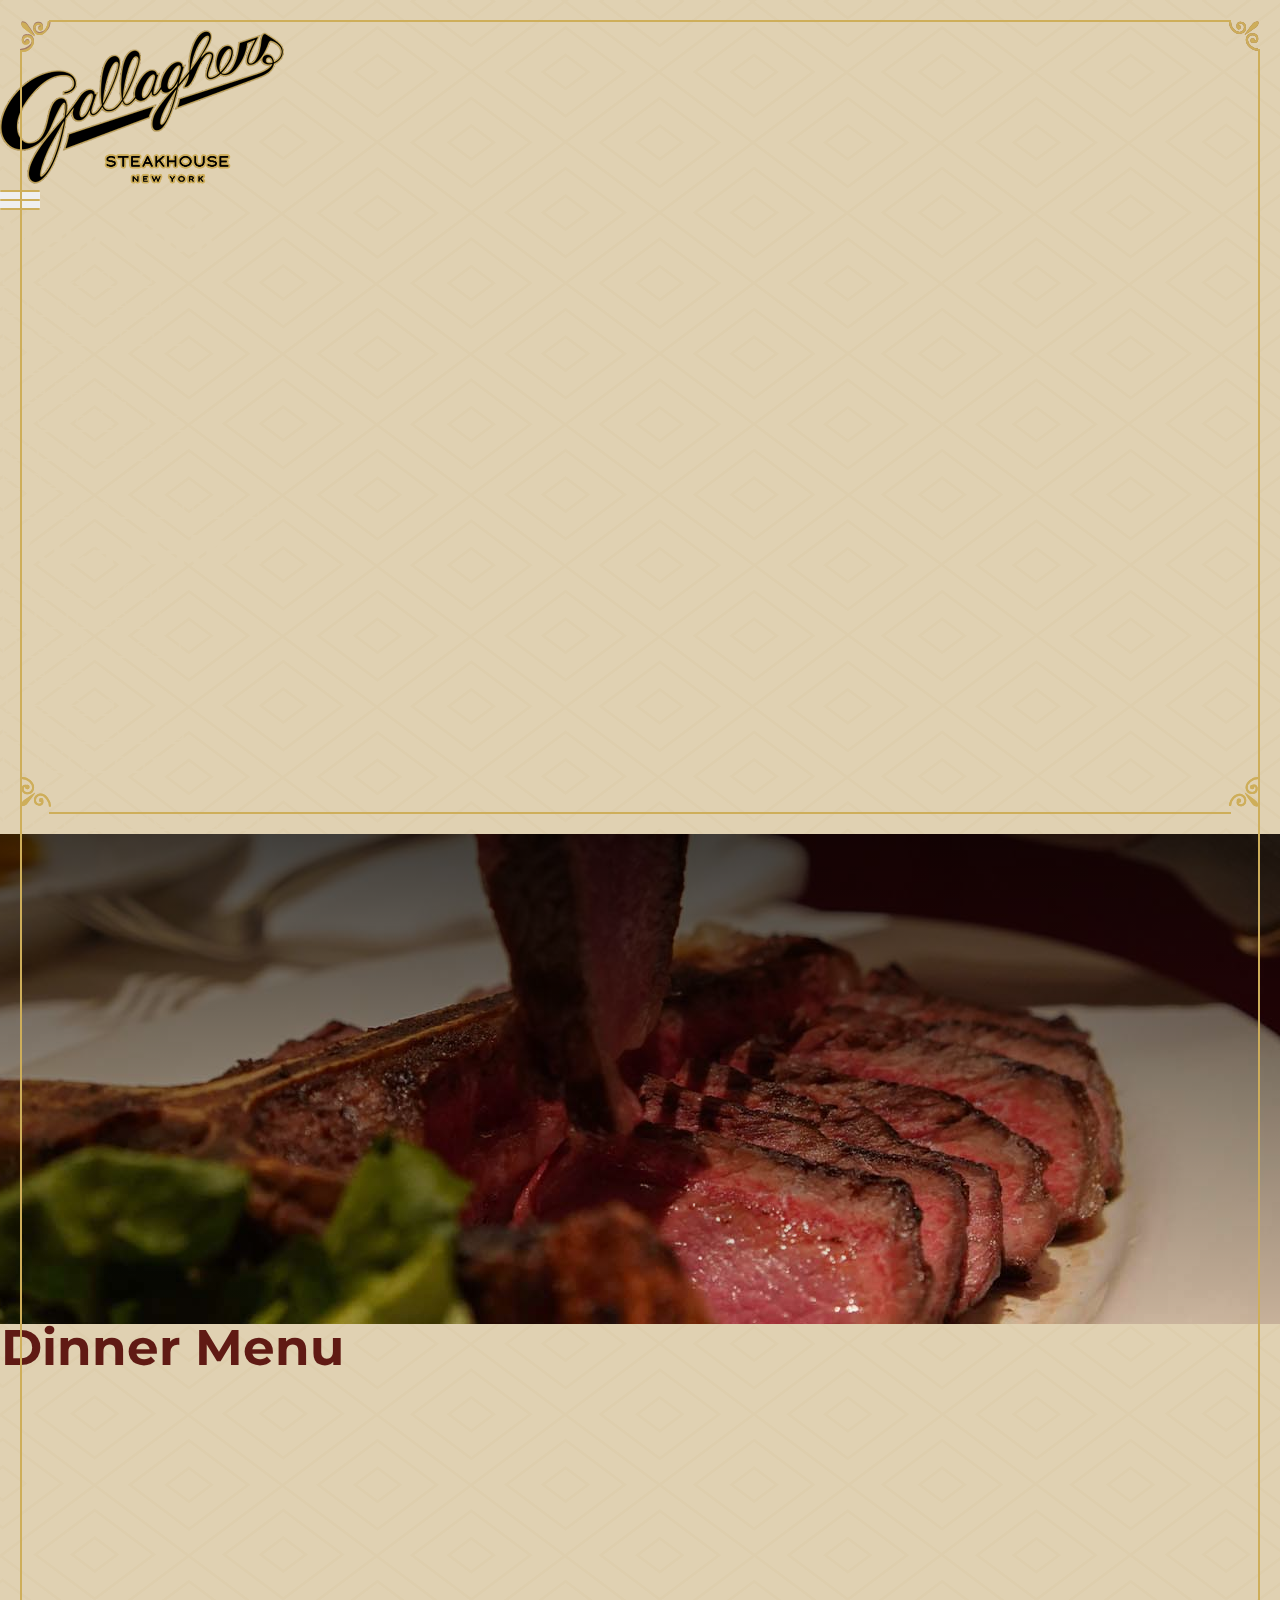
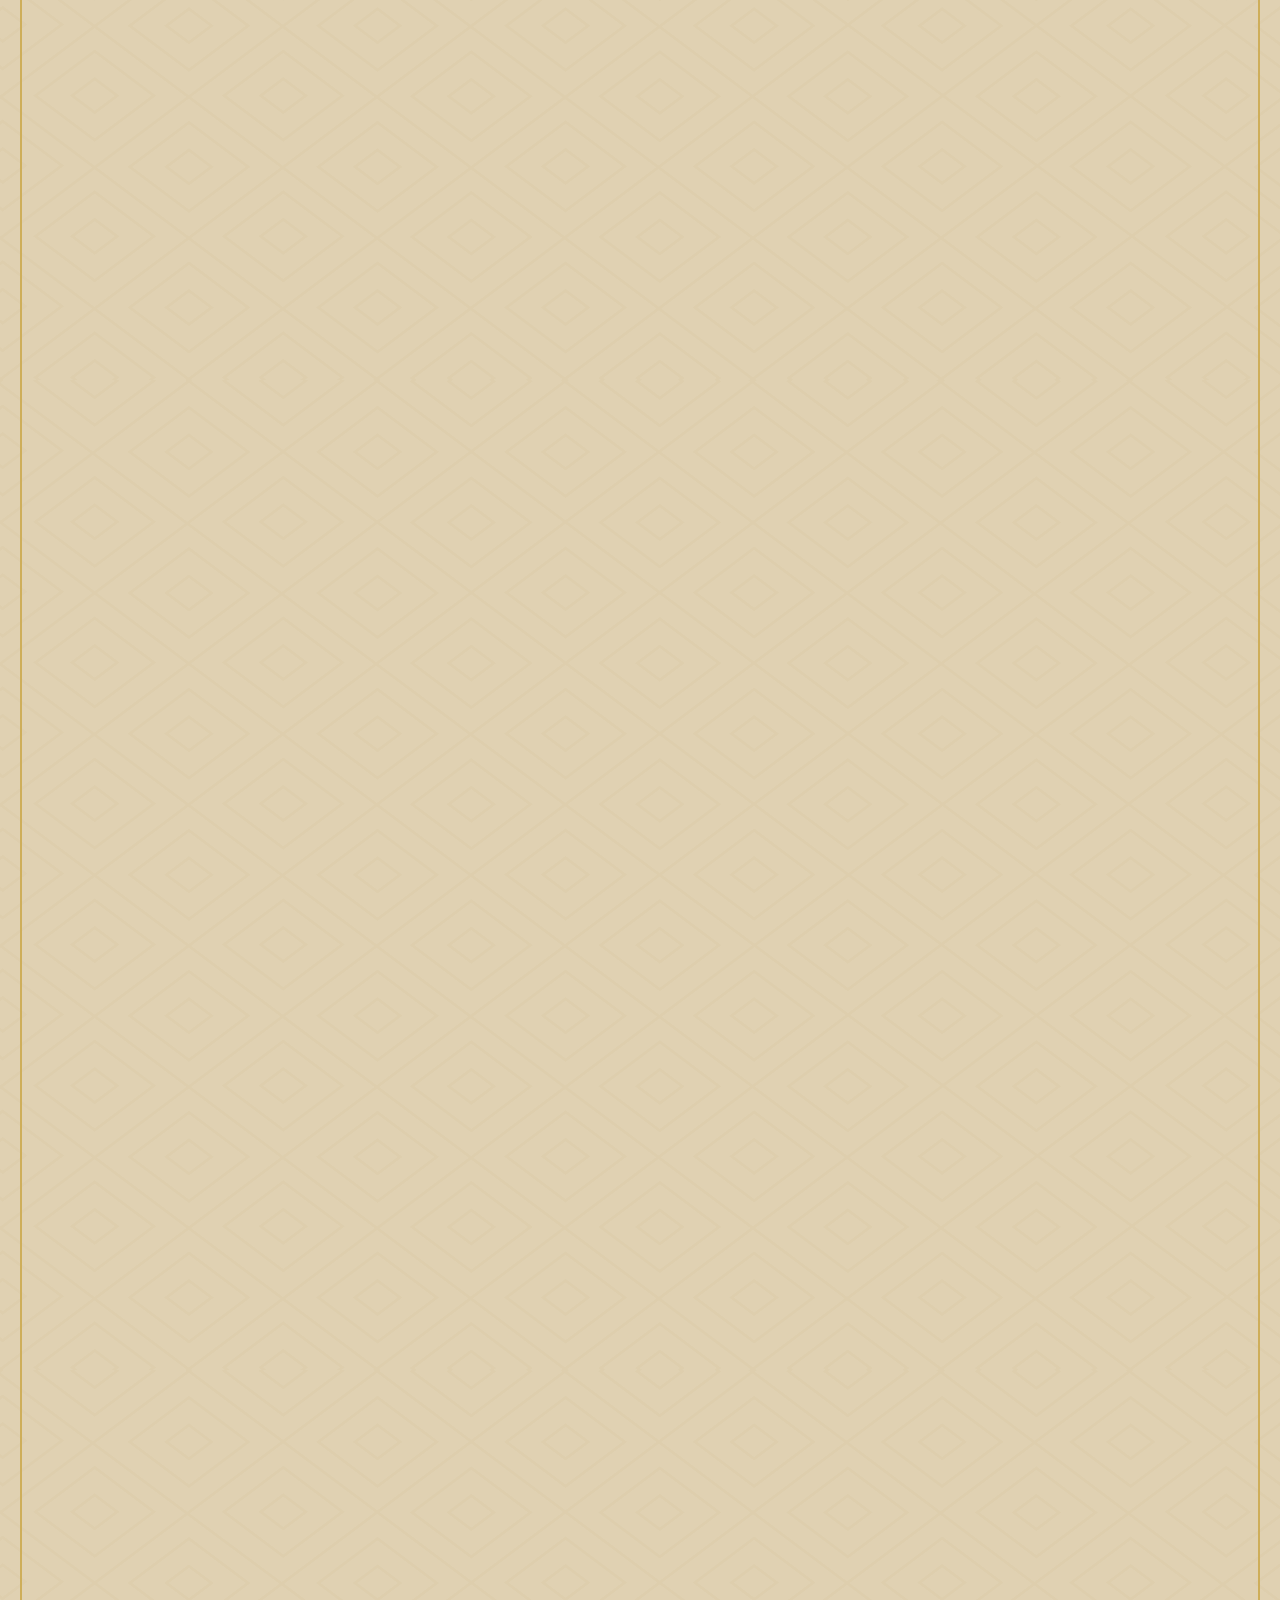
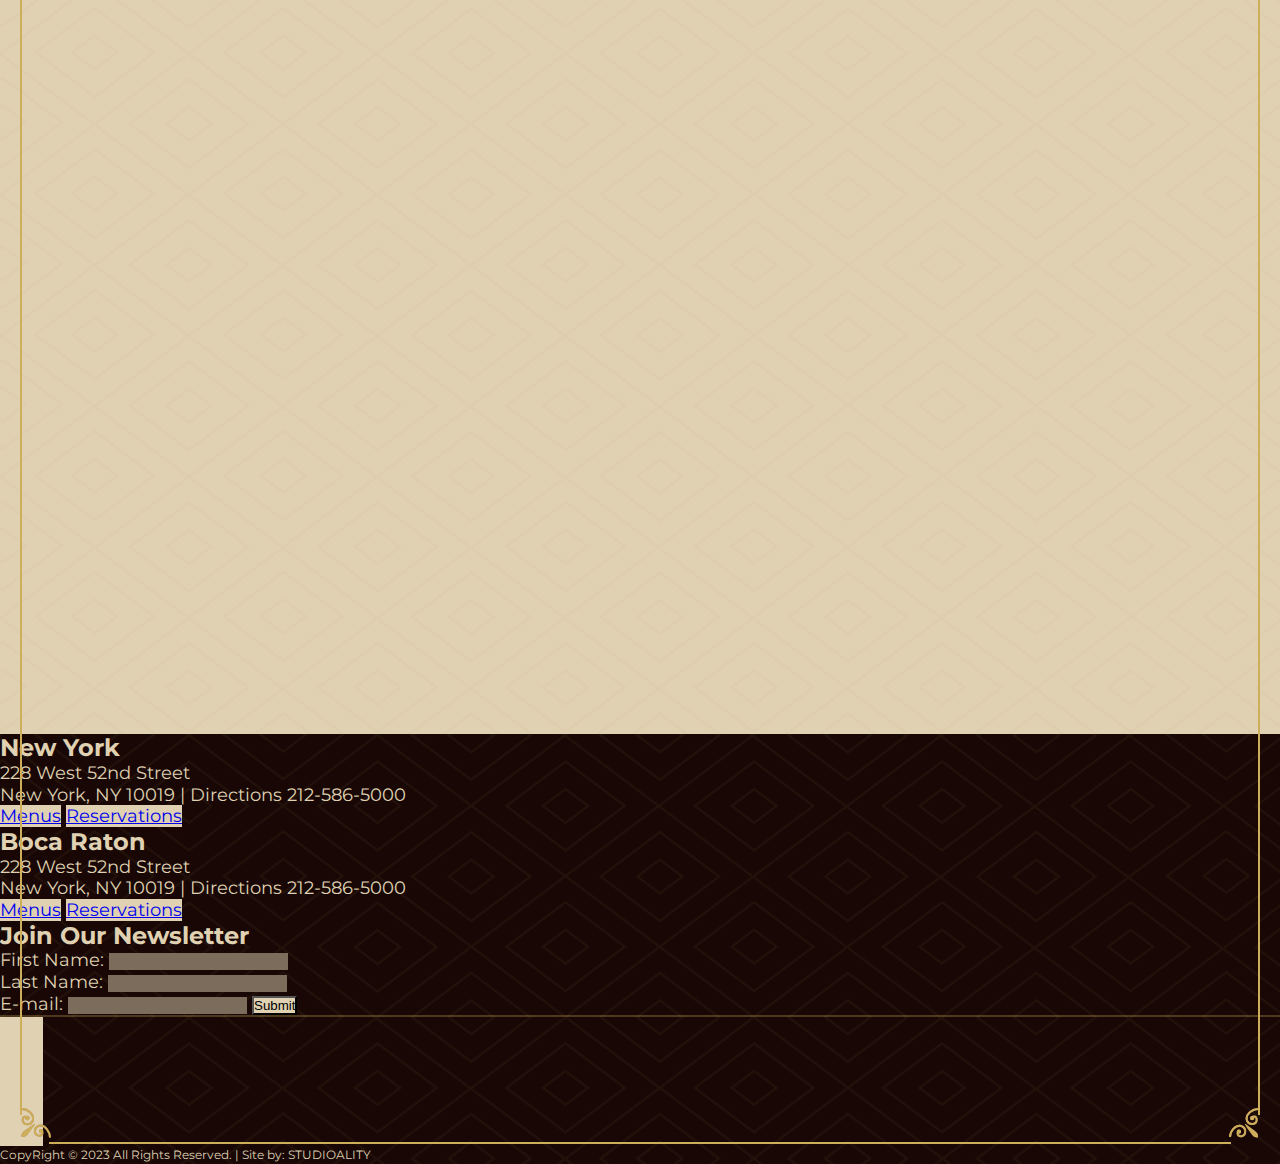
<file: menu-boca.html>
<!DOCTYPE html>
<html lang="en">
  <head>
    <meta charset="UTF-8" />
    <meta http-equiv="X-UA-Compatible" content="IE=edge" />
    <meta name="viewport" content="width=device-width, initial-scale=1.0" />
    <link rel="shortcut icon" href="img/favicon/favicon.ico" type="image/x-icon" />
    <link
      href="https://cdn.jsdelivr.net/npm/bootstrap@5.3.0-alpha3/dist/css/bootstrap.min.css"
      rel="stylesheet"
      integrity="sha384-KK94CHFLLe+nY2dmCWGMq91rCGa5gtU4mk92HdvYe+M/SXH301p5ILy+dN9+nJOZ"
      crossorigin="anonymous" />
    <link href="https://fonts.googleapis.com/css2?family=Montserrat:wght@400;600&display=swap" rel="stylesheet" />
    <link
      rel="stylesheet"
      href="https://cdnjs.cloudflare.com/ajax/libs/font-awesome/6.4.0/css/all.min.css"
      integrity="sha512-iecdLmaskl7CVkqkXNQ/ZH/XLlvWZOJyj7Yy7tcenmpD1ypASozpmT/E0iPtmFIB46ZmdtAc9eNBvH0H/ZpiBw=="
      crossorigin="anonymous"
      referrerpolicy="no-referrer" />
    <link href="https://unpkg.com/aos@2.3.1/dist/aos.css" rel="stylesheet" />
    <link rel="stylesheet" href="css/style.css" />
    <title>Dinner menu</title>
  </head>
  <body>
    <div class="wrapper">
      <div class="svg-decor d-none d-lg-block">
        <div class="corner decor-item top-left">
          <img src="img/decor/gold/top-left.svg" alt="decor" />
        </div>
        <div class="corner decor-item top-right">
          <img src="img/decor/gold/top-right.svg" alt="decor" />
        </div>
        <div class="corner decor-item bottom-left">
          <img src="img/decor/gold/bottom-left.svg" alt="decor" />
        </div>
        <div class="corner bottom-right">
          <img src="img/decor/gold/bottom-right.svg" alt="decor" />
        </div>
        <div class="line top-line"></div>
        <div class="line bottom-line"></div>
        <div class="line left-line"></div>
        <div class="line right-line"></div>
      </div>
      <header class="header fixed-top">
        <nav class="navbar navbar-expand-fluid px-0 px-lg-0">
          <div class="container-fluid container-lg mx-lg-auto mx-0 w-100">
            <a class="navbar-brand" href="#">
              <img class="img-fluid" src="img/header/logo.png" alt="Header logo" />
            </a>
            <button
              class="navbar-toggler collapsed"
              type="button"
              data-bs-toggle="collapse"
              data-bs-target="#navbarNavDropdown"
              aria-controls="navbarNavDropdown"
              aria-expanded="false"
              aria-label="Toggle navigation">
              <span></span>
              <span></span>
              <span></span>
            </button>
            <div class="collapse navbar-collapse" id="navbarNavDropdown">
              <div class="container-team mx-auto">
                <div class="row">
                  <div class="col-12 col-md-6 position-relative p-5">
                    <div class="svg-decor">
                      <div class="corner decor-item top-left">
                        <img src="img/decor/gold/top-left.svg" alt="decor" />
                      </div>
                      <div class="corner decor-item top-right">
                        <img src="img/decor/gold/top-right.svg" alt="decor" />
                      </div>
                      <div class="corner decor-item bottom-left">
                        <img src="img/decor/gold/bottom-left.svg" alt="decor" />
                      </div>
                      <div class="corner bottom-right">
                        <img src="img/decor/gold/bottom-right.svg" alt="decor" />
                      </div>
                      <div class="line top-line"></div>
                      <div class="line bottom-line"></div>
                      <div class="line left-line"></div>
                      <div class="line right-line"></div>
                    </div>
                    <h4 class="navbar-title text-center my-3 my-lg-4 fw-semibold">New York</h4>
                    <ul class="navbar-nav w-100 align-items-center">
                      <li class="nav-item text-center">
                        <a class="nav-link" href="menu.html">Dinner menu</a>
                      </li>
                      <li class="nav-item text-center">
                        <a class="nav-link" href="menu.html">Lunch menu</a>
                      </li>
                      <li class="nav-item text-center">
                        <a class="nav-link" href="menu.html">Dessert menu</a>
                      </li>
                      <li class="nav-item text-center">
                        <a class="nav-link" href="menu.html">The Bar</a>
                      </li>
                      <li class="nav-item text-center">
                        <a class="nav-link" href="team.html">The Team</a>
                      </li>
                      <li class="nav-item text-center">
                        <a class="nav-link" href="private-events.html">Private Events</a>
                      </li>
                      <li class="nav-item text-center">
                        <a class="nav-link" href="inquiry-form.html">Inquiry Form</a>
                      </li>
                      <li class="nav-item text-center">
                        <a class="nav-link" href="press.html">Press</a>
                      </li>
                      <li class="nav-item text-center">
                        <a class="nav-link" href="location.html">Location Information</a>
                      </li>
                    </ul>
                  </div>
                  <div class="col-12 col-md-6 position-relative p-5">
                    <div class="svg-decor">
                      <div class="corner decor-item top-left">
                        <img src="img/decor/gold/top-left.svg" alt="decor" />
                      </div>
                      <div class="corner decor-item top-right">
                        <img src="img/decor/gold/top-right.svg" alt="decor" />
                      </div>
                      <div class="corner decor-item bottom-left">
                        <img src="img/decor/gold/bottom-left.svg" alt="decor" />
                      </div>
                      <div class="corner bottom-right">
                        <img src="img/decor/gold/bottom-right.svg" alt="decor" />
                      </div>
                      <div class="line top-line"></div>
                      <div class="line bottom-line"></div>
                      <div class="line left-line"></div>
                      <div class="line right-line"></div>
                    </div>
                    <h4 class="navbar-title text-center my-3 my-lg-4 fw-semibold">Boca Raton</h4>
                    <ul class="navbar-nav w-100 align-items-center">
                      <li class="nav-item text-center">
                        <a class="nav-link" href="menu-boca.html">Dinner menu</a>
                      </li>
                      <li class="nav-item text-center">
                        <a class="nav-link" href="menu-boca.html">Lunch menu</a>
                      </li>
                      <li class="nav-item text-center">
                        <a class="nav-link" href="menu-boca.html">Dessert menu</a>
                      </li>
                      <li class="nav-item text-center">
                        <a class="nav-link" href="menu-boca.html">The Bar</a>
                      </li>
                      <li class="nav-item text-center">
                        <a class="nav-link" href="team-boca.html">The Team</a>
                      </li>
                      <li class="nav-item text-center">
                        <a class="nav-link" href="private-events-boca.html">Private Events</a>
                      </li>
                      <li class="nav-item text-center">
                        <a class="nav-link" href="inquiry-form-boca.html">Inquiry Form</a>
                      </li>
                      <li class="nav-item text-center">
                        <a class="nav-link" href="press-boca.html">Press</a>
                      </li>
                      <li class="nav-item text-center">
                        <a class="nav-link" href="location-boca.html">Location Information</a>
                      </li>
                    </ul>
                  </div>
                </div>
              </div>
            </div>
          </div>
        </nav>
      </header>
      <main class="main">
        <div class="hero position-relative image-bg">
          <img src="img/menu/hero.jpg" alt="Main image" />
        </div>
        <section class="menu px-0 px-lg-3 pt-3 pt-lg-5">
          <div class="container-custom mx-auto px-3 px-lg-4 position-relative text-center">
            <div class="bronze svg-decor">
              <div class="corner decor-item top-left">
                <img src="img/decor/bronze/top-left.svg" alt="decor" />
              </div>
              <div class="corner decor-item top-right">
                <img src="img/decor/bronze/top-right.svg" alt="decor" />
              </div>
              <div class="corner decor-item bottom-left">
                <img src="img/decor/bronze/bottom-left.svg" alt="decor" />
              </div>
              <div class="corner bottom-right">
                <img src="img/decor/bronze/bottom-right.svg" alt="decor" />
              </div>
              <div class="line line-bronze top-left-line"></div>
              <div class="line line-bronze top-right-line"></div>
              <div class="line line-bronze bottom-line"></div>
              <div class="line line-bronze left-line"></div>
              <div class="line line-bronze right-line"></div>
            </div>
            <h1 class="mx-auto text-capitalize fw-semibold">Dinner Menu</h1>
            <div class="inner py-3 py-md-5 px-2">
              <div class="container-menu pb-4 pb-sm-5 mx-auto">
                <div class="row">
                  <div class="col-12 col-lg-6 px-xl-5">
                    <h4 data-aos="fade-right" class="table-title text-uppercase text-center fw-semibold mb-3 mb-md-5">RAW BAR</h4>
                    <table data-aos="fade-right" class="table mb-3 mb-lg-5">
                      <tbody>
                        <tr>
                          <td class="text-start">Jumbo Shrimp Cocktail</td>
                          <td class="text-end">27</td>
                        </tr>
                        <tr>
                          <td class="text-start">Lobster Cocktail 1 pound</td>
                          <td class="text-end">28</td>
                        </tr>
                        <tr>
                          <td class="text-start">Jumbo Lump Crab Cocktail</td>
                          <td class="text-end">28</td>
                        </tr>
                        <tr>
                          <td class="text-start">Littleneck Clams ½ dozen</td>
                          <td class="text-end">16</td>
                        </tr>
                        <tr>
                          <td class="text-start">Seasonal Oysters ½ dozen</td>
                          <td class="text-end">21</td>
                        </tr>
                        <tr>
                          <td class="text-start">
                            Salmon Tartare <br />
                            <span>horseradish cream, wasabi tobiko, dill </span>
                          </td>
                          <td class="text-end">17</td>
                        </tr>
                        <tr>
                          <td class="text-start">
                            Chilled Medley of Seafood <br />
                            <span>maine lobster, jumbo shrimp, oysters, littleneck clams, jumbo lump crabmeat </span>
                          </td>
                          <td class="text-end nowrap">Serves 2-3: 92 / 4-6: 125</td>
                        </tr>
                      </tbody>
                    </table>
                    <h4 data-aos="fade-right" class="table-title text-uppercase text-center fw-semibold mb-3 mb-md-5">APPETIZERS & SALADS</h4>
                    <table data-aos="fade-right" class="table">
                      <tbody>
                        <tr>
                          <td class="text-start">Manhattan Clam Chowder</td>
                          <td class="text-end">14</td>
                        </tr>
                        <tr>
                          <td class="text-start">
                            French Onion Soup The <br />
                            <span>French Onion Soup The</span>
                          </td>
                          <td class="text-end">17</td>
                        </tr>
                        <tr>
                          <td class="text-start">The Other Soup</td>
                          <td class="text-end">MP</td>
                        </tr>
                        <tr>
                          <td class="text-start">
                            Jumbo Lump Crab Cake <br />
                            <span>cucumber salad </span>
                          </td>
                          <td class="text-end">27</td>
                        </tr>
                        <tr>
                          <td class="text-start">Baked Clams Oreganata</td>
                          <td class="text-end">17</td>
                        </tr>
                        <tr>
                          <td class="text-start">Baked Clams Casino</td>
                          <td class="text-end">17</td>
                        </tr>
                        <tr>
                          <td class="text-start">
                            Burrata & Coal-Fired Peppers <br />
                            <span>roasted garlic oil, basil </span>
                          </td>
                          <td class="text-end">17</td>
                        </tr>
                        <tr>
                          <td class="text-start">
                            Steak Tartare <br />
                            <span>cornichons, shallots, parsley </span>
                          </td>
                          <td class="text-end">18</td>
                        </tr>
                        <tr>
                          <td class="text-start">
                            Shrimp & Lobster Dumplings <br />
                            <span>soy ginger dipping sauce </span>
                          </td>
                          <td class="text-end">19</td>
                        </tr>
                        <tr>
                          <td class="text-start">
                            Beef Carpaccio <br />
                            <span>arugula, parmesan, pickled shallots, lemon </span>
                          </td>
                          <td class="text-end">18</td>
                        </tr>
                        <tr>
                          <td class="text-start">
                            Caesar <br />
                            <span>romaine, garlic croutons, grana padano </span>
                          </td>
                          <td class="text-end">16</td>
                        </tr>
                        <tr>
                          <td class="text-start">
                            The Wedge <br />
                            <span>iceberg, roquefort, smoked bacon, tomato </span>
                          </td>
                          <td class="text-end">16</td>
                        </tr>
                        <tr>
                          <td class="text-start">
                            Chopped <br />
                            <span>salami, chickpeas, roasted peppers, fresh mozzarella, red wine vinaigrette </span>
                          </td>
                          <td class="text-end">17</td>
                        </tr>
                        <tr>
                          <td class="text-start">
                            Green Salad <br />
                            <span>dried cherries, goat cheese, pears, maple pecans </span>
                          </td>
                          <td class="text-end">15</td>
                        </tr>
                        <tr>
                          <td class="text-start">
                            Beet & Arugula <br />
                            <span>goat cheese, oranges, pistachios </span>
                          </td>
                          <td class="text-end">15</td>
                        </tr>
                        <tr>
                          <td class="text-start">Beefsteak Tomato & Onion</td>
                          <td class="text-end">14</td>
                        </tr>
                      </tbody>
                    </table>
                  </div>
                  <div class="col-12 col-lg-6 px-xl-5">
                    <h4 data-aos="fade-left" class="table-title text-uppercase text-center fw-semibold mb-3 mb-md-5">see food</h4>
                    <table data-aos="fade-left" class="table mb-3 mb-lg-5">
                      <tbody>
                        <tr>
                          <td class="text-start">Jumbo Shrimp Cocktail</td>
                          <td class="text-end">27</td>
                        </tr>
                        <tr>
                          <td class="text-start">Lobster Cocktail 1 pound</td>
                          <td class="text-end">28</td>
                        </tr>
                        <tr>
                          <td class="text-start">Jumbo Lump Crab Cocktail</td>
                          <td class="text-end">28</td>
                        </tr>
                        <tr>
                          <td class="text-start">Littleneck Clams ½ dozen</td>
                          <td class="text-end">16</td>
                        </tr>
                        <tr>
                          <td class="text-start">Seasonal Oysters ½ dozen</td>
                          <td class="text-end">21</td>
                        </tr>
                        <tr>
                          <td class="text-start">
                            Salmon Tartare <br />
                            <span>horseradish cream, wasabi tobiko, dill </span>
                          </td>
                          <td class="text-end">17</td>
                        </tr>
                        <tr>
                          <td class="text-start">
                            Chilled Medley of Seafood <br />
                            <span>maine lobster, jumbo shrimp, oysters, littleneck clams, jumbo lump crabmeat </span>
                          </td>
                          <td class="text-end nowrap">Serves 2-3: 92 / 4-6: 125</td>
                        </tr>
                      </tbody>
                    </table>
                    <h4 data-aos="fade-left" class="table-title text-uppercase text-center fw-semibold mb-3 mb-md-5">SPECIALTIES</h4>
                    <table data-aos="fade-left" class="table mb-3 mb-md-5">
                      <tbody>
                        <tr>
                          <td class="text-start">
                            Grilled ½ Chicken <br />
                            <span>couscous, lemon and olive oil </span>
                          </td>
                          <td class="text-end">29</td>
                        </tr>
                        <tr>
                          <td class="text-start">
                            Veal Chop Parmigiana <br />
                            <span>fresh mozzarella, parmesan </span>
                          </td>
                          <td class="text-end">64</td>
                        </tr>
                        <tr>
                          <td class="text-start">
                            Filet Mignon 10oz / 14oz <br />
                            <span
                              >blue cheese crust, bone marrow crust, pepper crust with makers mark au poivre, mushroom garlic butter, seasoned rubs,
                              sweet chili, porcini & coffee, cajun
                            </span>
                          </td>
                          <td class="text-end nowrap">62 / 29</td>
                        </tr>
                      </tbody>
                    </table>
                    <h4 data-aos="fade-left" class="table-title text-uppercase text-center fw-semibold mb-2">STEAKS & CHOPS</h4>
                    <div data-aos="fade-left" class="table-subtitle mb-3 mb-md-4 fw-semibold">Our steaks are grilled over hickory logs.</div>
                    <table data-aos="fade-left" class="table mb-3 mb-md-5">
                      <tbody>
                        <tr>
                          <td class="text-start">
                            Porterhouse <br />
                            <span>or two, three, or four </span>
                          </td>
                          <td class="text-end nowrap">69 per person</td>
                        </tr>
                        <tr>
                          <td class="text-start">New York Sirloin64</td>
                          <td class="text-end">64</td>
                        </tr>
                        <tr>
                          <td class="text-start">Bone-In New York Sirloin Sliced58</td>
                          <td class="text-end">58</td>
                        </tr>
                        <tr>
                          <td class="text-start">Filet Mignon 10oz / 14oz58 / 65</td>
                          <td class="text-end nowrap">58 / 65</td>
                        </tr>
                        <tr>
                          <td class="text-start">Rib Steak74</td>
                          <td class="text-end">74</td>
                        </tr>
                        <tr>
                          <td class="text-start">Rib Veal Chop68</td>
                          <td class="text-end">68</td>
                        </tr>
                        <tr>
                          <td class="text-start">Lamb Chops68</td>
                          <td class="text-end">68</td>
                        </tr>
                        <tr>
                          <td class="text-start">Chopped Steak</td>
                          <td class="text-end">28</td>
                        </tr>
                      </tbody>
                    </table>
                    <h4 data-aos="fade-left" class="table-title text-uppercase text-center fw-semibold mb-3 mb-lg-5">SIDES</h4>
                    <table data-aos="fade-left" class="table mb-3 mb-md-5">
                      <tbody>
                        <tr>
                          <td class="text-start">Hash Browns</td>
                          <td class="text-end nowrap">14</td>
                        </tr>
                        <tr>
                          <td class="text-start">Lyonnaise</td>
                          <td class="text-end">14</td>
                        </tr>
                        <tr>
                          <td class="text-start">Baked Potato</td>
                          <td class="text-end text-nowrap">10</td>
                        </tr>
                        <tr>
                          <td class="text-start">French Fries</td>
                          <td class="text-end text-nowrap">14</td>
                        </tr>
                        <tr>
                          <td class="text-start">Mashed Potatoes</td>
                          <td class="text-end text-nowrap">14</td>
                        </tr>
                        <tr>
                          <td class="text-start">Onion Rings</td>
                          <td class="text-end text-nowrap">14</td>
                        </tr>
                        <tr>
                          <td class="text-start">Sautéed Onions</td>
                          <td class="text-end text-nowrap">14</td>
                        </tr>
                        <tr>
                          <td class="text-start">Sautéed Mushrooms</td>
                          <td class="text-end text-nowrap">16</td>
                        </tr>
                        <tr>
                          <td class="text-start">Creamed Spinach</td>
                          <td class="text-end text-nowrap">16</td>
                        </tr>
                        <tr>
                          <td class="text-start">Broccoli</td>
                          <td class="text-end text-nowrap">16</td>
                        </tr>
                        <tr>
                          <td class="text-start">
                            Green Beans <br />
                            <span>steamed or sautéed </span>
                          </td>
                          <td class="text-end text-nowrap">16</td>
                        </tr>
                        <tr>
                          <td class="text-start">Asparagus</td>
                          <td class="text-end text-nowrap">17</td>
                        </tr>
                        <tr>
                          <td class="text-start">
                            Spinach <br />
                            <span>steamed or sautéed</span>
                          </td>
                          <td class="text-end text-nowrap">16</td>
                        </tr>
                        <tr>
                          <td class="text-start">Broccoli Rabe</td>
                          <td class="text-end text-nowrap">16</td>
                        </tr>
                        <tr>
                          <td class="text-start">Brussels Sprouts</td>
                          <td class="text-end text-nowrap">16</td>
                        </tr>
                        <tr>
                          <td class="text-start">Gallaghers Potato Chips</td>
                          <td class="text-end text-nowrap">14</td>
                        </tr>
                      </tbody>
                    </table>
                  </div>
                </div>
              </div>
            </div>
          </div>
        </section>
        <section class="trio mb-4 mb-md-5">
          <div class="container-trio mx-auto px-3 px-lg-4">
            <div class="row">
              <article data-aos="flip-left" class="card position-relative border-0 bg-transparent text-center col-12 col-sm-6 col-lg-4">
                <div class="bronze svg-decor">
                  <div class="corner decor-item top-left">
                    <img src="img/decor/bronze/top-left.svg" alt="decor" />
                  </div>
                  <div class="corner decor-item top-right">
                    <img src="img/decor/bronze/top-right.svg" alt="decor" />
                  </div>
                  <div class="corner decor-item bottom-left">
                    <img src="img/decor/bronze/bottom-left.svg" alt="decor" />
                  </div>
                  <div class="corner bottom-right">
                    <img src="img/decor/bronze/bottom-right.svg" alt="decor" />
                  </div>
                  <div class="line line-bronze top-line"></div>
                  <div class="line line-bronze bottom-line"></div>
                  <div class="line line-bronze left-line"></div>
                  <div class="line line-bronze right-line"></div>
                </div>
                <div class="card-body p-4 p-lg-5 d-flex flex-column justify-content-between">
                  <h3 class="mb-2 mb-lg-4 mt-3 mt-lg-0 fw-semibold">Gift Cards</h3>
                  <div class="image bg-white mb-4 p-3 rounded-2 shadow-lg mx-xl-5">
                    <img class="img-fluid" src="img/trio/gc-logo.png" alt="Gift card image" />
                  </div>
                  <a href="#" class="btn btn-bg rounded-0 text-white text-capitalize align-self-md-center mb-3">Purchase Gift Card</a>
                </div>
              </article>
              <article data-aos="flip-left" class="card border-0 bg-transparent text-center col-12 col-sm-6 col-lg-4">
                <div class="bronze svg-decor">
                  <div class="corner decor-item top-left">
                    <img src="img/decor/bronze/top-left.svg" alt="decor" />
                  </div>
                  <div class="corner decor-item top-right">
                    <img src="img/decor/bronze/top-right.svg" alt="decor" />
                  </div>
                  <div class="corner decor-item bottom-left">
                    <img src="img/decor/bronze/bottom-left.svg" alt="decor" />
                  </div>
                  <div class="corner bottom-right">
                    <img src="img/decor/bronze/bottom-right.svg" alt="decor" />
                  </div>
                  <div class="line line-bronze top-line"></div>
                  <div class="line line-bronze bottom-line"></div>
                  <div class="line line-bronze left-line"></div>
                  <div class="line line-bronze right-line"></div>
                </div>
                <div class="card-body p-4 p-lg-5 d-flex flex-column justify-content-between">
                  <h3 class="mb-2 mb-lg-4 mt-3 mt-lg-0 fw-semibold">Over 90 years of tradition</h3>
                  <div class="image mb-4"><img class="img-fluid" src="img/trio/firewood.png" alt="Firewood image" /></div>
                  <a href="#" class="btn btn-bg rounded-0 text-white text-capitalize align-self-md-center mb-3">Learn more</a>
                </div>
              </article>
              <article data-aos="flip-left" class="card border-0 bg-transparent text-center col-12 col-sm-6 col-lg-4">
                <div class="bronze svg-decor">
                  <div class="corner decor-item top-left">
                    <img src="img/decor/bronze/top-left.svg" alt="decor" />
                  </div>
                  <div class="corner decor-item top-right">
                    <img src="img/decor/bronze/top-right.svg" alt="decor" />
                  </div>
                  <div class="corner decor-item bottom-left">
                    <img src="img/decor/bronze/bottom-left.svg" alt="decor" />
                  </div>
                  <div class="corner bottom-right">
                    <img src="img/decor/bronze/bottom-right.svg" alt="decor" />
                  </div>
                  <div class="line line-bronze top-line"></div>
                  <div class="line line-bronze bottom-line"></div>
                  <div class="line line-bronze left-line"></div>
                  <div class="line line-bronze right-line"></div>
                </div>
                <div class="card-body p-4 p-lg-5 d-flex flex-column justify-content-between">
                  <h3 class="mb-2 mb-lg-4 mt-3 mt-lg-0 fw-semibold">Steaks & Chops</h3>
                  <div class="image mb-4"><img class="img-fluid" src="img/trio/steaks.png" alt="Steaks image" /></div>
                  <a href="#" class="btn btn-bg rounded-0 text-white text-capitalize align-self-md-center mb-3">Learn more</a>
                </div>
              </article>
            </div>
          </div>
        </section>
      </main>
      <footer class="footer py-3 py-lg-5 px-lg-3">
        <div class="container-custom mx-auto px-3">
          <div class="row py-3 py-lg-5 gy-4">
            <div class="col-12 col-md-6 col-xl-4">
              <div class="d-inline-flex flex-column">
                <h4 class="fw-semibold">New York</h4>
                <a href="https://goo.gl/maps/ZDXd9UgeDi6riTqQA" target="_blank" class="link d-inline-block mb-3 mb-lg-4"
                  >228 West 52nd Street <br />
                  New York, NY 10019 | Directions
                </a>
                <a class="link d-inline-block mb-3 mb-lg-4" href="tel:2125865000">212-586-5000</a>
                <div class="d-flex gap-2">
                  <a href="#" class="btn rounded-0 text-capitalize px-4">Menus</a>
                  <a href="#" class="btn rounded-0 text-capitalize px-4">Reservations</a>
                </div>
              </div>
            </div>
            <div class="col-12 col-md-6 col-xl-4">
              <div class="d-inline-flex flex-column">
                <h4 class="fw-semibold">Boca Raton</h4>
                <a href="https://goo.gl/maps/ZDXd9UgeDi6riTqQA" target="_blank" class="link d-inline-block mb-3 mb-lg-4"
                  >228 West 52nd Street <br />
                  New York, NY 10019 | Directions
                </a>
                <a class="link d-inline-block mb-3 mb-lg-4" href="tel:2125865000">212-586-5000</a>
                <div class="d-flex gap-2">
                  <a href="#" class="btn rounded-0 text-capitalize px-4">Menus</a>
                  <a href="#" class="btn rounded-0 text-capitalize px-4">Reservations</a>
                </div>
              </div>
            </div>
            <div class="col-12 col-md-6 col-xl-4">
              <div class="">
                <h4 class="fw-semibold mb-3 mb-lg-4">Join Our Newsletter</h4>
                <form action="#" class="footer-form">
                  <div class="form-line d-flex flex-column flex-sm-row align-items-sm-center gap-2 mb-2">
                    <label for="first-name" class="form-label flex-shrink-0 mb-0">First Name:</label>
                    <input type="text" id="first-name" name="first-name" class="form-control border-0 rounded-0" />
                  </div>
                  <div class="form-line d-flex flex-column flex-sm-row align-items-sm-center gap-2 mb-2">
                    <label for="last-name" class="form-label flex-shrink-0 mb-0">Last Name:</label>
                    <input type="text" id="last-name" name="last-name" class="form-control border-0 rounded-0" />
                  </div>
                  <div class="form-line d-flex flex-column flex-sm-row align-items-sm-center gap-2">
                    <label for="email" class="form-label flex-shrink-0 mb-0">E-mail:</label>
                    <input type="email" id="email" name="email" class="form-control border-0 rounded-0" />
                    <button type="submit" class="btn rounded-0 px-4">Submit</button>
                  </div>
                </form>
              </div>
            </div>
          </div>
          <div class="row border_top py-3 py-lg-5">
            <div class="d-flex flex-column flex-lg-row gap-3 align-items-center justify-content-between">
              <div class="">
                <ul class="d-flex align-items-center gap-3">
                  <li>
                    <a href="#" class="social-link rounded-circle text-decoration-none" target="_blank"><i class="fa-brands fa-facebook"></i></a>
                  </li>
                  <li>
                    <a href="#" class="social-link rounded-circle text-decoration-none" target="_blank"><i class="fa-brands fa-instagram"></i></a>
                  </li>
                  <li>
                    <a href="#" class="social-link rounded-circle text-decoration-none" target="_blank"><i class="fa-brands fa-twitter"></i></a>
                  </li>
                </ul>
              </div>
              <div class="">
                <p class="text mb-0 text-center copy">
                  CopyRight © 2023 All Rights Reserved. | Site by:
                  <a class="link" href="#" target="_blank">STUDIO<span class="fw-semibold fst-italic">ALITY</span></a>
                </p>
              </div>
            </div>
          </div>
        </div>
      </footer>
    </div>

    <script
      src="https://cdn.jsdelivr.net/npm/bootstrap@5.0.2/dist/js/bootstrap.bundle.min.js"
      integrity="sha384-MrcW6ZMFYlzcLA8Nl+NtUVF0sA7MsXsP1UyJoMp4YLEuNSfAP+JcXn/tWtIaxVXM"
      crossorigin="anonymous"></script>
    <script src="https://unpkg.com/aos@2.3.1/dist/aos.js"></script>
    <script>
      AOS.init();
    </script>
    <script src="js/script.js"></script>
  </body>
</html>
</file>
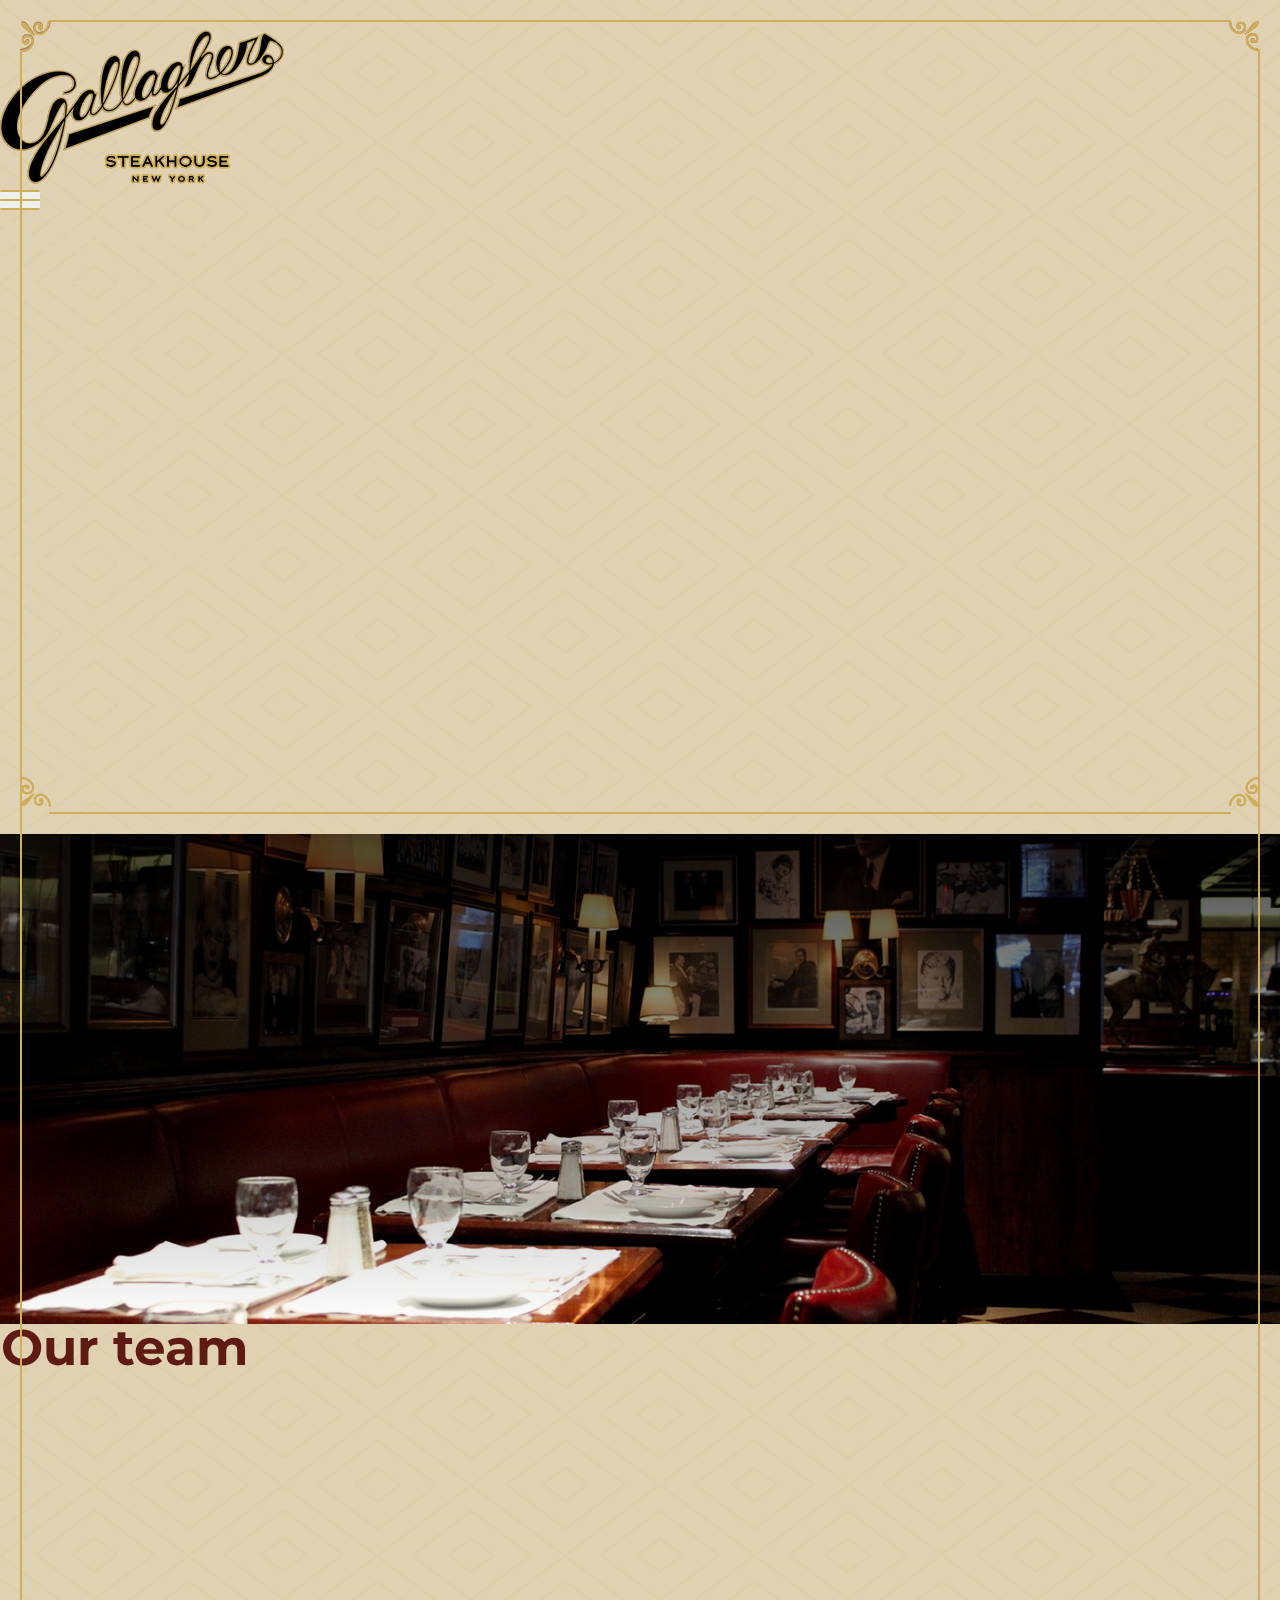
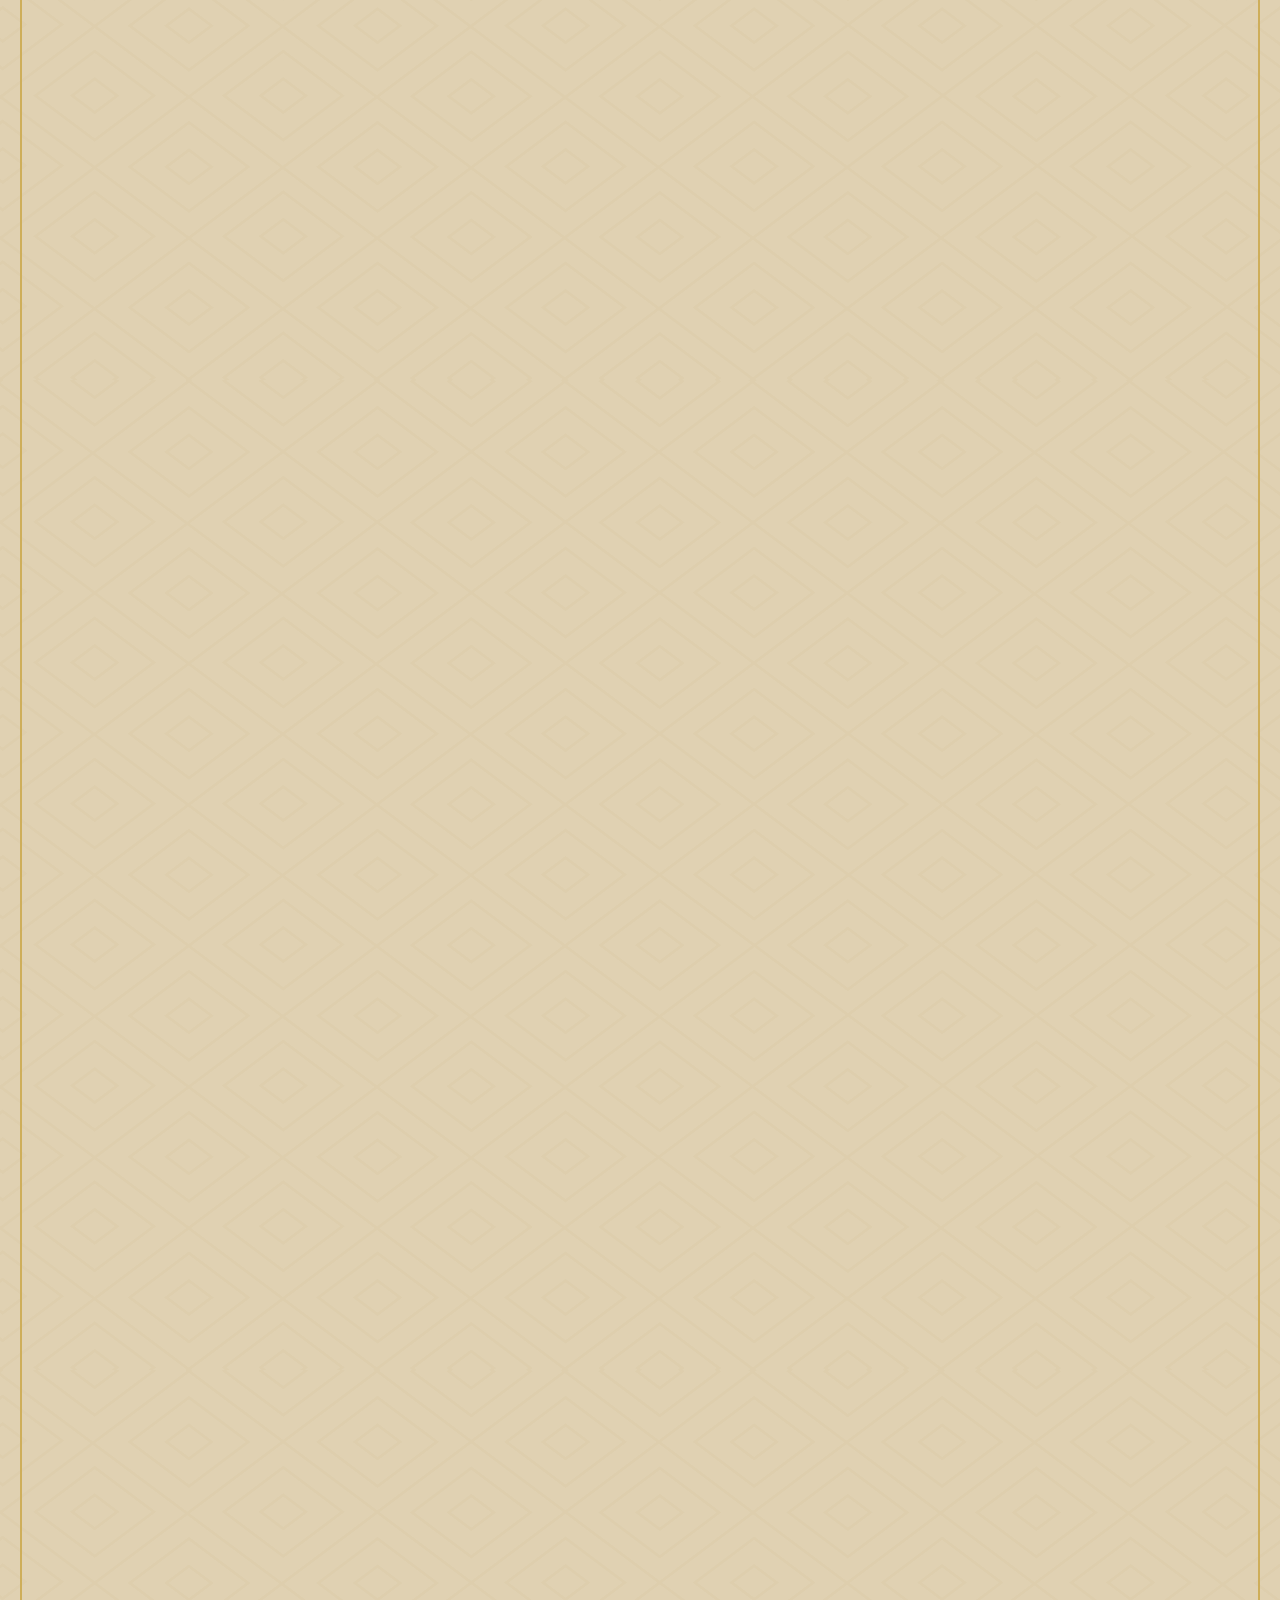
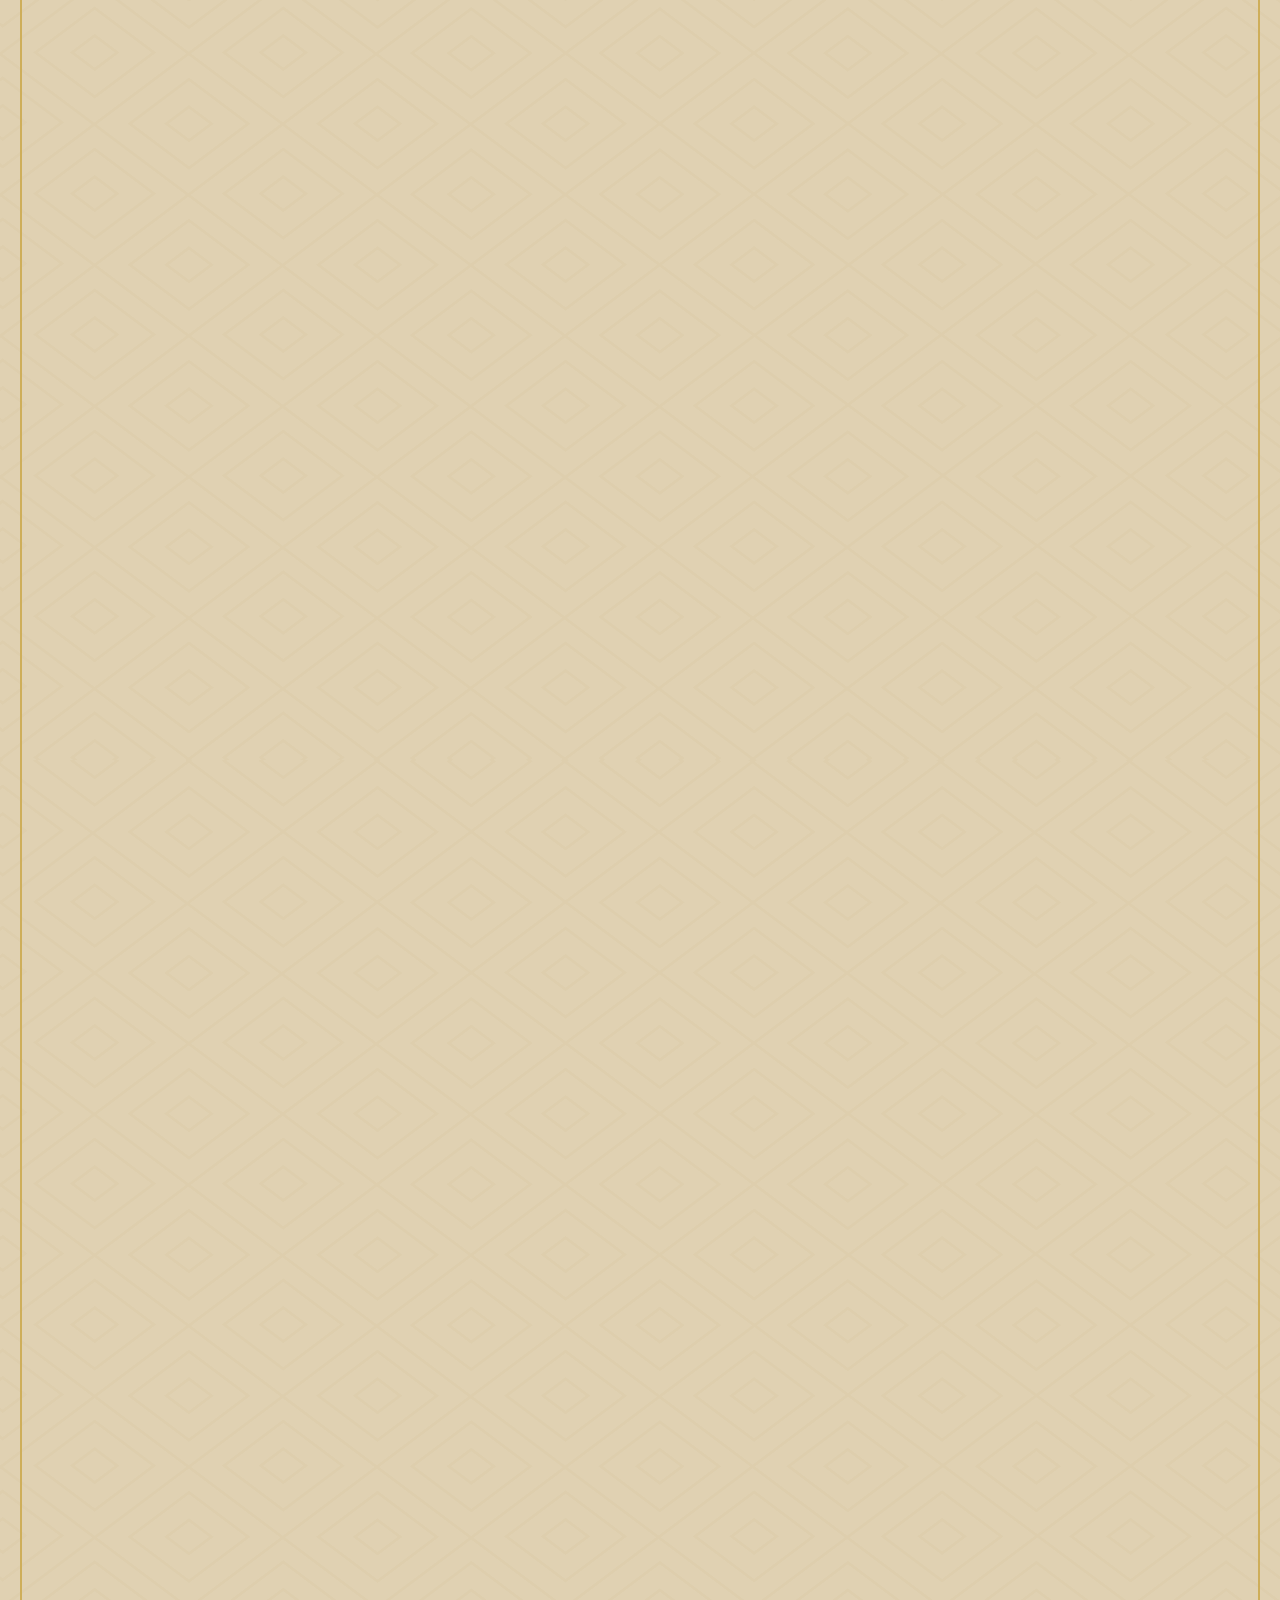
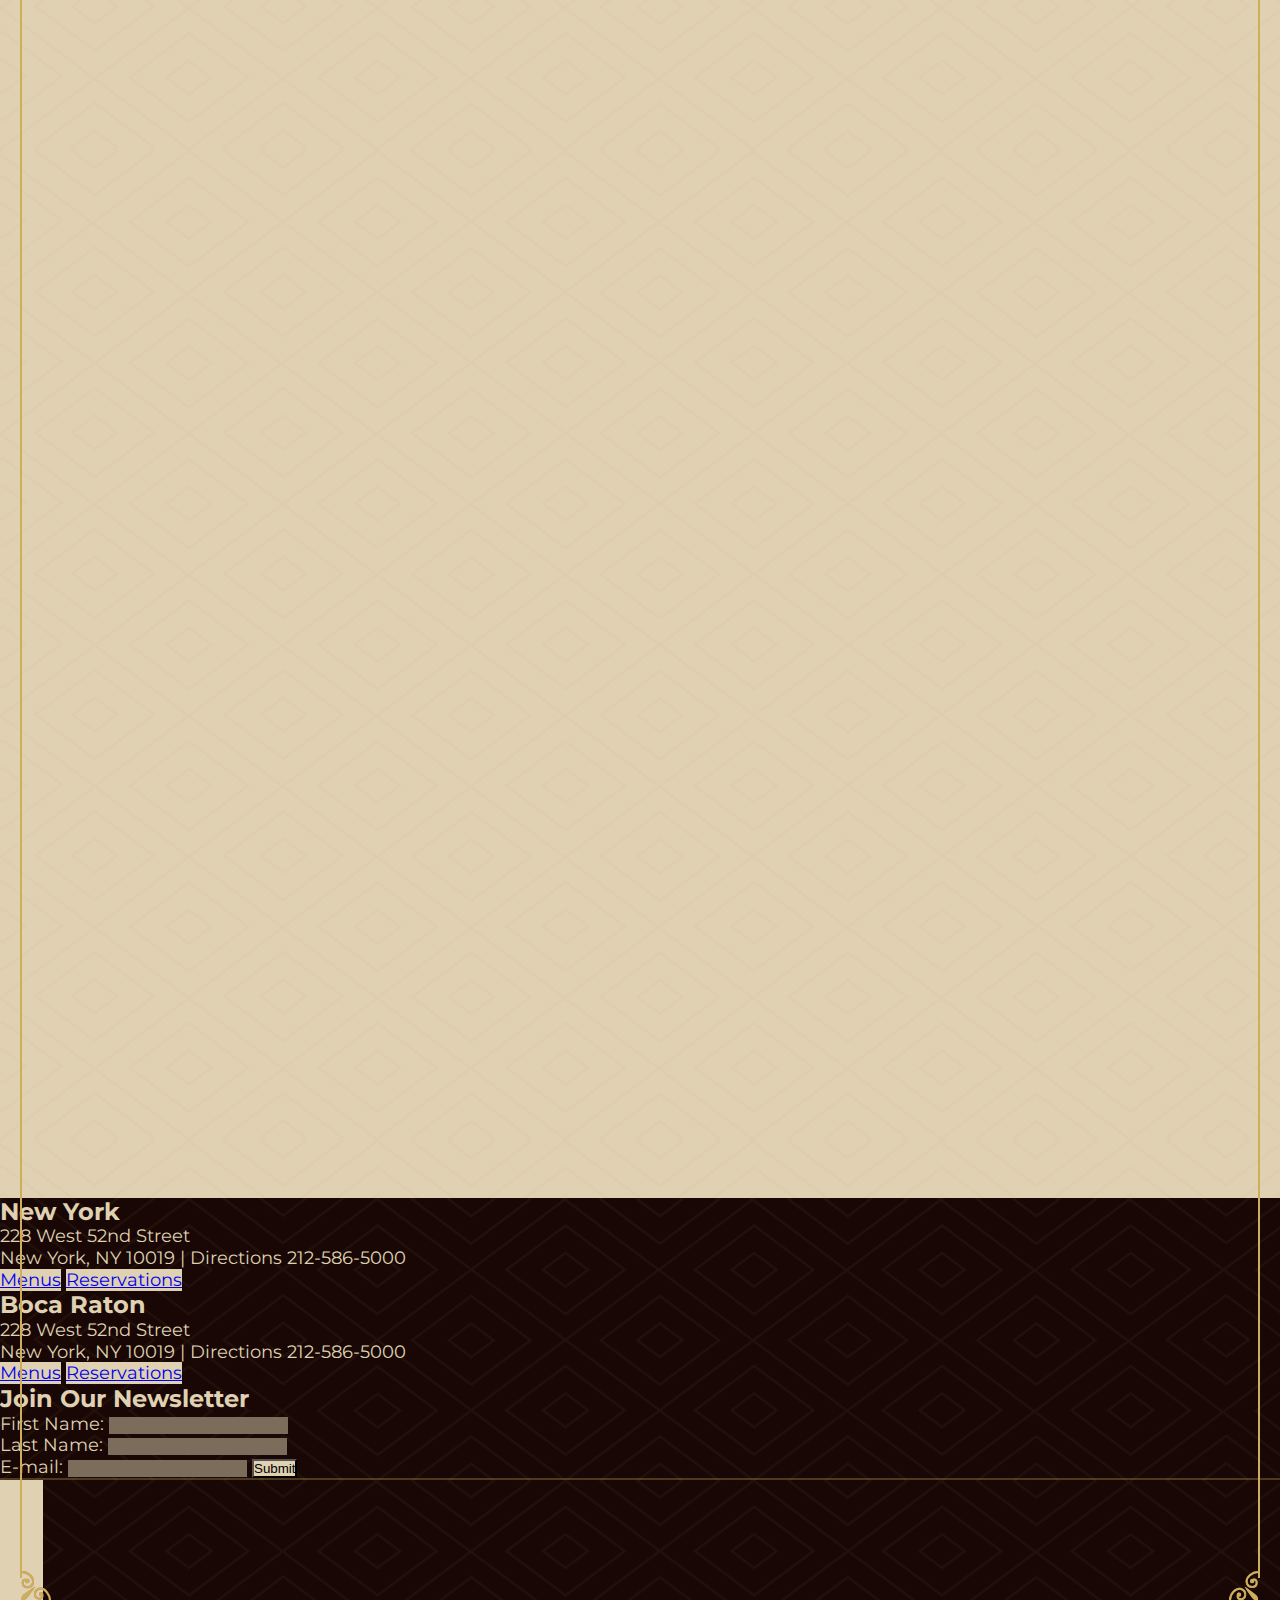
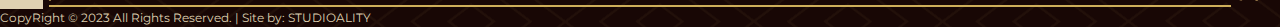
<file: team-boca.html>
<!DOCTYPE html>
<html lang="en">
  <head>
    <meta charset="UTF-8" />
    <meta http-equiv="X-UA-Compatible" content="IE=edge" />
    <meta name="viewport" content="width=device-width, initial-scale=1.0" />
    <link rel="shortcut icon" href="img/favicon/favicon.ico" type="image/x-icon" />
    <link
      href="https://cdn.jsdelivr.net/npm/bootstrap@5.3.0-alpha3/dist/css/bootstrap.min.css"
      rel="stylesheet"
      integrity="sha384-KK94CHFLLe+nY2dmCWGMq91rCGa5gtU4mk92HdvYe+M/SXH301p5ILy+dN9+nJOZ"
      crossorigin="anonymous" />
    <link href="https://fonts.googleapis.com/css2?family=Montserrat:wght@400;600&display=swap" rel="stylesheet" />
    <link
      rel="stylesheet"
      href="https://cdnjs.cloudflare.com/ajax/libs/font-awesome/6.4.0/css/all.min.css"
      integrity="sha512-iecdLmaskl7CVkqkXNQ/ZH/XLlvWZOJyj7Yy7tcenmpD1ypASozpmT/E0iPtmFIB46ZmdtAc9eNBvH0H/ZpiBw=="
      crossorigin="anonymous"
      referrerpolicy="no-referrer" />
    <link href="https://unpkg.com/aos@2.3.1/dist/aos.css" rel="stylesheet" />
    <link rel="stylesheet" href="css/style.css" />
    <title>Our team</title>
  </head>
  <body>
    <div class="wrapper">
      <div class="svg-decor d-none d-lg-block">
        <div class="corner decor-item top-left">
          <img src="img/decor/gold/top-left.svg" alt="decor" />
        </div>
        <div class="corner decor-item top-right">
          <img src="img/decor/gold/top-right.svg" alt="decor" />
        </div>
        <div class="corner decor-item bottom-left">
          <img src="img/decor/gold/bottom-left.svg" alt="decor" />
        </div>
        <div class="corner bottom-right">
          <img src="img/decor/gold/bottom-right.svg" alt="decor" />
        </div>
        <div class="line top-line"></div>
        <div class="line bottom-line"></div>
        <div class="line left-line"></div>
        <div class="line right-line"></div>
      </div>
      <header class="header fixed-top">
        <nav class="navbar navbar-expand-fluid px-0 px-lg-0">
          <div class="container-fluid container-lg mx-lg-auto mx-0 w-100">
            <a class="navbar-brand" href="#">
              <img class="img-fluid" src="img/header/logo.png" alt="Header logo" />
            </a>
            <button
              class="navbar-toggler collapsed"
              type="button"
              data-bs-toggle="collapse"
              data-bs-target="#navbarNavDropdown"
              aria-controls="navbarNavDropdown"
              aria-expanded="false"
              aria-label="Toggle navigation">
              <span></span>
              <span></span>
              <span></span>
            </button>
            <div class="collapse navbar-collapse" id="navbarNavDropdown">
              <div class="container-team mx-auto">
                <div class="row">
                  <div class="col-12 col-md-6 position-relative p-5">
                    <div class="svg-decor">
                      <div class="corner decor-item top-left">
                        <img src="img/decor/gold/top-left.svg" alt="decor" />
                      </div>
                      <div class="corner decor-item top-right">
                        <img src="img/decor/gold/top-right.svg" alt="decor" />
                      </div>
                      <div class="corner decor-item bottom-left">
                        <img src="img/decor/gold/bottom-left.svg" alt="decor" />
                      </div>
                      <div class="corner bottom-right">
                        <img src="img/decor/gold/bottom-right.svg" alt="decor" />
                      </div>
                      <div class="line top-line"></div>
                      <div class="line bottom-line"></div>
                      <div class="line left-line"></div>
                      <div class="line right-line"></div>
                    </div>
                    <h4 class="navbar-title text-center my-3 my-lg-4 fw-semibold">New York</h4>
                    <ul class="navbar-nav w-100 align-items-center">
                      <li class="nav-item text-center">
                        <a class="nav-link" href="menu.html">Dinner menu</a>
                      </li>
                      <li class="nav-item text-center">
                        <a class="nav-link" href="menu.html">Lunch menu</a>
                      </li>
                      <li class="nav-item text-center">
                        <a class="nav-link" href="menu.html">Dessert menu</a>
                      </li>
                      <li class="nav-item text-center">
                        <a class="nav-link" href="menu.html">The Bar</a>
                      </li>
                      <li class="nav-item text-center">
                        <a class="nav-link" href="team.html">The Team</a>
                      </li>
                      <li class="nav-item text-center">
                        <a class="nav-link" href="private-events.html">Private Events</a>
                      </li>
                      <li class="nav-item text-center">
                        <a class="nav-link" href="inquiry-form.html">Inquiry Form</a>
                      </li>
                      <li class="nav-item text-center">
                        <a class="nav-link" href="press.html">Press</a>
                      </li>
                      <li class="nav-item text-center">
                        <a class="nav-link" href="location.html">Location Information</a>
                      </li>
                    </ul>
                  </div>
                  <div class="col-12 col-md-6 position-relative p-5">
                    <div class="svg-decor">
                      <div class="corner decor-item top-left">
                        <img src="img/decor/gold/top-left.svg" alt="decor" />
                      </div>
                      <div class="corner decor-item top-right">
                        <img src="img/decor/gold/top-right.svg" alt="decor" />
                      </div>
                      <div class="corner decor-item bottom-left">
                        <img src="img/decor/gold/bottom-left.svg" alt="decor" />
                      </div>
                      <div class="corner bottom-right">
                        <img src="img/decor/gold/bottom-right.svg" alt="decor" />
                      </div>
                      <div class="line top-line"></div>
                      <div class="line bottom-line"></div>
                      <div class="line left-line"></div>
                      <div class="line right-line"></div>
                    </div>
                    <h4 class="navbar-title text-center my-3 my-lg-4 fw-semibold">Boca Raton</h4>
                    <ul class="navbar-nav w-100 align-items-center">
                      <li class="nav-item text-center">
                        <a class="nav-link" href="menu-boca.html">Dinner menu</a>
                      </li>
                      <li class="nav-item text-center">
                        <a class="nav-link" href="menu-boca.html">Lunch menu</a>
                      </li>
                      <li class="nav-item text-center">
                        <a class="nav-link" href="menu-boca.html">Dessert menu</a>
                      </li>
                      <li class="nav-item text-center">
                        <a class="nav-link" href="menu-boca.html">The Bar</a>
                      </li>
                      <li class="nav-item text-center">
                        <a class="nav-link" href="team-boca.html">The Team</a>
                      </li>
                      <li class="nav-item text-center">
                        <a class="nav-link" href="private-events-boca.html">Private Events</a>
                      </li>
                      <li class="nav-item text-center">
                        <a class="nav-link" href="inquiry-form-boca.html">Inquiry Form</a>
                      </li>
                      <li class="nav-item text-center">
                        <a class="nav-link" href="press-boca.html">Press</a>
                      </li>
                      <li class="nav-item text-center">
                        <a class="nav-link" href="location-boca.html">Location Information</a>
                      </li>
                    </ul>
                  </div>
                </div>
              </div>
            </div>
          </div>
        </nav>
      </header>
      <main class="main">
        <div class="hero position-relative image-bg">
          <img src="img/team/hero.jpeg" alt="Main image" />
        </div>
        <section class="team px-0 px-lg-3 pt-3 pt-lg-5">
          <div class="container-custom mx-auto px-3 px-lg-4 position-relative text-center">
            <div class="bronze svg-decor">
              <div class="corner decor-item top-left">
                <img src="img/decor/bronze/top-left.svg" alt="decor" />
              </div>
              <div class="corner decor-item top-right">
                <img src="img/decor/bronze/top-right.svg" alt="decor" />
              </div>
              <div class="corner decor-item bottom-left">
                <img src="img/decor/bronze/bottom-left.svg" alt="decor" />
              </div>
              <div class="corner bottom-right">
                <img src="img/decor/bronze/bottom-right.svg" alt="decor" />
              </div>
              <div class="line line-bronze top-left-line"></div>
              <div class="line line-bronze top-right-line"></div>
              <div class="line line-bronze bottom-line"></div>
              <div class="line line-bronze left-line"></div>
              <div class="line line-bronze right-line"></div>
            </div>
            <h1 class="mx-auto text-capitalize fw-semibold">Our team</h1>
            <div class="inner py-3 py-md-5 px-2">
              <div class="container-team pb-4 pb-sm-5 mx-auto">
                <p data-aos="zoom-in" class="text-small mx-auto mb-3 mb-md-5">
                  To create something legendary, you need vision and a sense of history. Our management team has spearheaded some of the most beloved
                  restaurants in the city. Their knowledge of the business runs as deep as their appreciation of what makes New York a legend in its
                  own right.
                </p>
                <div class="team-items">
                  <div class="row gy-4">
                    <div data-aos="flip-right" class="col-12 col-sm-6">
                      <div class="card-item card-bg shadow-lg h-100">
                        <div class="card-image position-relative image-bg">
                          <img src="img/team/image-01.jpg" alt="Owner photo" />
                        </div>
                        <div class="p-3 text-uppercase">
                          <h5 class="card-title">DEAN POLL</h5>
                          <div class="card-position">OWNER</div>
                        </div>
                      </div>
                    </div>
                    <div data-aos="flip-left" class="col-12 col-sm-6">
                      <div class="card-item card-bg shadow-lg h-100">
                        <div class="card-image position-relative image-bg">
                          <img src="img/team/image-02.jpeg" alt="Chef photo" />
                        </div>
                        <div class="p-3 text-uppercase">
                          <h5 class="card-title">ALAN ASHKINAZE</h5>
                          <div class="card-position">EXECUTIVE CHEF</div>
                        </div>
                      </div>
                    </div>
                    <div data-aos="flip-right" class="col-12 col-sm-6">
                      <div class="card-item card-bg shadow-lg h-100">
                        <div class="card-image position-relative image-bg">
                          <img src="img/team/image-03.jpg" alt="General manager photo" />
                        </div>
                        <div class="p-3 text-uppercase">
                          <h5 class="card-title">BRIAN JONTOW</h5>
                          <div class="card-position">GENERAL MANAGER</div>
                        </div>
                      </div>
                    </div>
                    <div data-aos="flip-left" class="col-12 col-sm-6">
                      <div class="card-item card-bg shadow-lg h-100">
                        <div class="card-image position-relative image-bg">
                          <img src="img/team/image-04.jpg" alt="Manager photo" />
                        </div>
                        <div class="p-3 text-uppercase">
                          <h5 class="card-title">JAMES MODENA</h5>
                          <div class="card-position">MANAGER</div>
                        </div>
                      </div>
                    </div>
                  </div>
                </div>
              </div>
            </div>
          </div>
        </section>
        <section class="trio mb-4 mb-md-5">
          <div class="container-trio mx-auto px-3 px-lg-4">
            <div class="row">
              <article data-aos="flip-left" class="card position-relative border-0 bg-transparent text-center col-12 col-sm-6 col-lg-4">
                <div class="bronze svg-decor">
                  <div class="corner decor-item top-left">
                    <img src="img/decor/bronze/top-left.svg" alt="decor" />
                  </div>
                  <div class="corner decor-item top-right">
                    <img src="img/decor/bronze/top-right.svg" alt="decor" />
                  </div>
                  <div class="corner decor-item bottom-left">
                    <img src="img/decor/bronze/bottom-left.svg" alt="decor" />
                  </div>
                  <div class="corner bottom-right">
                    <img src="img/decor/bronze/bottom-right.svg" alt="decor" />
                  </div>
                  <div class="line line-bronze top-line"></div>
                  <div class="line line-bronze bottom-line"></div>
                  <div class="line line-bronze left-line"></div>
                  <div class="line line-bronze right-line"></div>
                </div>
                <div class="card-body p-4 p-lg-5 d-flex flex-column justify-content-between">
                  <h3 class="mb-2 mb-lg-4 mt-3 mt-lg-0 fw-semibold">Gift Cards</h3>
                  <div class="image bg-white mb-4 p-3 rounded-2 shadow-lg mx-xl-5">
                    <img class="img-fluid" src="img/trio/gc-logo.png" alt="Gift card image" />
                  </div>
                  <a href="#" class="btn btn-bg rounded-0 text-white text-capitalize align-self-md-center mb-3">Purchase Gift Card</a>
                </div>
              </article>
              <article data-aos="flip-left" class="card border-0 bg-transparent text-center col-12 col-sm-6 col-lg-4">
                <div class="bronze svg-decor">
                  <div class="corner decor-item top-left">
                    <img src="img/decor/bronze/top-left.svg" alt="decor" />
                  </div>
                  <div class="corner decor-item top-right">
                    <img src="img/decor/bronze/top-right.svg" alt="decor" />
                  </div>
                  <div class="corner decor-item bottom-left">
                    <img src="img/decor/bronze/bottom-left.svg" alt="decor" />
                  </div>
                  <div class="corner bottom-right">
                    <img src="img/decor/bronze/bottom-right.svg" alt="decor" />
                  </div>
                  <div class="line line-bronze top-line"></div>
                  <div class="line line-bronze bottom-line"></div>
                  <div class="line line-bronze left-line"></div>
                  <div class="line line-bronze right-line"></div>
                </div>
                <div class="card-body p-4 p-lg-5 d-flex flex-column justify-content-between">
                  <h3 class="mb-2 mb-lg-4 mt-3 mt-lg-0 fw-semibold">Over 90 years of tradition</h3>
                  <div class="image mb-4"><img class="img-fluid" src="img/trio/firewood.png" alt="Firewood image" /></div>
                  <a href="#" class="btn btn-bg rounded-0 text-white text-capitalize align-self-md-center mb-3">Learn more</a>
                </div>
              </article>
              <article data-aos="flip-left" class="card border-0 bg-transparent text-center col-12 col-sm-6 col-lg-4">
                <div class="bronze svg-decor">
                  <div class="corner decor-item top-left">
                    <img src="img/decor/bronze/top-left.svg" alt="decor" />
                  </div>
                  <div class="corner decor-item top-right">
                    <img src="img/decor/bronze/top-right.svg" alt="decor" />
                  </div>
                  <div class="corner decor-item bottom-left">
                    <img src="img/decor/bronze/bottom-left.svg" alt="decor" />
                  </div>
                  <div class="corner bottom-right">
                    <img src="img/decor/bronze/bottom-right.svg" alt="decor" />
                  </div>
                  <div class="line line-bronze top-line"></div>
                  <div class="line line-bronze bottom-line"></div>
                  <div class="line line-bronze left-line"></div>
                  <div class="line line-bronze right-line"></div>
                </div>
                <div class="card-body p-4 p-lg-5 d-flex flex-column justify-content-between">
                  <h3 class="mb-2 mb-lg-4 mt-3 mt-lg-0 fw-semibold">Steaks & Chops</h3>
                  <div class="image mb-4"><img class="img-fluid" src="img/trio/steaks.png" alt="Steaks image" /></div>
                  <a href="#" class="btn btn-bg rounded-0 text-white text-capitalize align-self-md-center mb-3">Learn more</a>
                </div>
              </article>
            </div>
          </div>
        </section>
      </main>
      <footer class="footer py-3 py-lg-5 px-lg-3">
        <div class="container-custom mx-auto px-3">
          <div class="row py-3 py-lg-5 gy-4">
            <div class="col-12 col-md-6 col-xl-4">
              <div class="d-inline-flex flex-column">
                <h4 class="fw-semibold">New York</h4>
                <a href="https://goo.gl/maps/ZDXd9UgeDi6riTqQA" target="_blank" class="link d-inline-block mb-3 mb-lg-4"
                  >228 West 52nd Street <br />
                  New York, NY 10019 | Directions
                </a>
                <a class="link d-inline-block mb-3 mb-lg-4" href="tel:2125865000">212-586-5000</a>
                <div class="d-flex gap-2">
                  <a href="#" class="btn rounded-0 text-capitalize px-4">Menus</a>
                  <a href="#" class="btn rounded-0 text-capitalize px-4">Reservations</a>
                </div>
              </div>
            </div>
            <div class="col-12 col-md-6 col-xl-4">
              <div class="d-inline-flex flex-column">
                <h4 class="fw-semibold">Boca Raton</h4>
                <a href="https://goo.gl/maps/ZDXd9UgeDi6riTqQA" target="_blank" class="link d-inline-block mb-3 mb-lg-4"
                  >228 West 52nd Street <br />
                  New York, NY 10019 | Directions
                </a>
                <a class="link d-inline-block mb-3 mb-lg-4" href="tel:2125865000">212-586-5000</a>
                <div class="d-flex gap-2">
                  <a href="#" class="btn rounded-0 text-capitalize px-4">Menus</a>
                  <a href="#" class="btn rounded-0 text-capitalize px-4">Reservations</a>
                </div>
              </div>
            </div>
            <div class="col-12 col-md-6 col-xl-4">
              <div class="">
                <h4 class="fw-semibold mb-3 mb-lg-4">Join Our Newsletter</h4>
                <form action="#" class="footer-form">
                  <div class="form-line d-flex flex-column flex-sm-row align-items-sm-center gap-2 mb-2">
                    <label for="first-name" class="form-label flex-shrink-0 mb-0">First Name:</label>
                    <input type="text" id="first-name" name="first-name" class="form-control border-0 rounded-0" />
                  </div>
                  <div class="form-line d-flex flex-column flex-sm-row align-items-sm-center gap-2 mb-2">
                    <label for="last-name" class="form-label flex-shrink-0 mb-0">Last Name:</label>
                    <input type="text" id="last-name" name="last-name" class="form-control border-0 rounded-0" />
                  </div>
                  <div class="form-line d-flex flex-column flex-sm-row align-items-sm-center gap-2">
                    <label for="email" class="form-label flex-shrink-0 mb-0">E-mail:</label>
                    <input type="email" id="email" name="email" class="form-control border-0 rounded-0" />
                    <button type="submit" class="btn rounded-0 px-4">Submit</button>
                  </div>
                </form>
              </div>
            </div>
          </div>
          <div class="row border_top py-3 py-lg-5">
            <div class="d-flex flex-column flex-lg-row gap-3 align-items-center justify-content-between">
              <div class="">
                <ul class="d-flex align-items-center gap-3">
                  <li>
                    <a href="#" class="social-link rounded-circle text-decoration-none" target="_blank"><i class="fa-brands fa-facebook"></i></a>
                  </li>
                  <li>
                    <a href="#" class="social-link rounded-circle text-decoration-none" target="_blank"><i class="fa-brands fa-instagram"></i></a>
                  </li>
                  <li>
                    <a href="#" class="social-link rounded-circle text-decoration-none" target="_blank"><i class="fa-brands fa-twitter"></i></a>
                  </li>
                </ul>
              </div>
              <div class="">
                <p class="text mb-0 text-center copy">
                  CopyRight © 2023 All Rights Reserved. | Site by:
                  <a class="link" href="#" target="_blank">STUDIO<span class="fw-semibold fst-italic">ALITY</span></a>
                </p>
              </div>
            </div>
          </div>
        </div>
      </footer>
    </div>

    <script
      src="https://cdn.jsdelivr.net/npm/bootstrap@5.0.2/dist/js/bootstrap.bundle.min.js"
      integrity="sha384-MrcW6ZMFYlzcLA8Nl+NtUVF0sA7MsXsP1UyJoMp4YLEuNSfAP+JcXn/tWtIaxVXM"
      crossorigin="anonymous"></script>
    <script src="https://unpkg.com/aos@2.3.1/dist/aos.js"></script>
    <script>
      AOS.init();
    </script>
    <script src="js/script.js"></script>
  </body>
</html>
</file>
<file: css/style.css>
*,
ul {
  margin: 0;
  padding: 0;
}
body {
  font-family: "Montserrat", sans-serif;
  color: #601a14;
  font-size: 18px;
  line-height: 1.2;
  background-color: #e0d1b2;
  background-image: url(../img/home/pattern-bg.png);
  height: 100%;
}
body.home {
  background-color: #180705;
  color: #e9dec2;
}
body._lock {
  overflow: hidden;
}
li {
  list-style: none;
}
td,
.color {
  border: none;
  color: #601a14;
  font-weight: 600;
}
td span {
  font-size: 16px;
  font-weight: normal;
}
h1,
h2 {
  font-size: 50px;
  transform: translate(0, -12%);
  position: relative;
  z-index: 2;
}
.image-bg img {
  position: absolute;
  top: 0;
  left: 0;
  width: 100%;
  height: 100%;
  object-fit: cover;
}
.title-gold {
  color: #c7a757;
  font-size: 40px;
}
h3 {
  font-size: 30px;
  color: #601a14;
}
h4 {
  font-size: 24px;
}
.wrapper {
  position: relative;
}
.container-custom {
  max-width: 1290px;
  overflow: hidden;
}
.container-trio {
  max-width: 1322px;
}
.container-location {
  max-width: 1115px;
  font-size: 16px;
}
.container-small {
  max-width: 768px;
}
.container-team {
  max-width: 960px;
}
.container-inquiry {
  max-width: 840px;
}
.timeline {
  position: relative;
}
.timeline::before {
  content: "";
  position: absolute;
  left: 0;
  top: 54%;
  transform: translate(0, -54%);
  width: 100%;
  height: 2px;
  background-color: #ceae5a;
}
.timeline-wrapper {
  height: 710px;
}
.swiper-button-next,
.swiper-button-prev {
  color: #ceae5a;
  top: 60.5%;
  width: 40px;
  height: 40px;
}
.swiper-button-next {
  right: 15px;
}
.swiper-button-prev {
  left: 15px;
}
.swiper-button-next::after,
.swiper-button-prev::after {
  font-size: 30px;
}
.timeline-inner {
  background-color: #dfd1b1;
}
.timeline-content {
  color: #272727;
  font-size: 15px;
}
.timeline-content::before {
  content: "";
  position: absolute;
  left: 12px;
  width: 0;
  height: 0;
  border-left: 15px solid transparent;
  border-right: 15px solid transparent;
  border-bottom: 17px solid #dfd1b1;
}
.timeline-slide {
  width: auto;
}
.timeline-slide:nth-of-type(odd) .timeline-content {
  height: 244px;
}
.timeline-slide:nth-of-type(even) .timeline-content {
  height: 330px;
}
.timeline-slide:nth-of-type(even) .timeline-content::before {
  bottom: 0;
  transform: translate(0, 100%) rotate(180deg);
}
.timeline-slide:nth-of-type(odd) .timeline-content::before {
  top: 0;
  transform: translate(0, -100%);
}
.timeline-slide:nth-of-type(even) {
  height: 364px;
}
.timeline-slide:nth-of-type(odd) .timeline-date {
  top: -100px;
  left: 10px;
}
.timeline-slide:nth-of-type(even) .timeline-date {
  bottom: -105px;
  left: 10px;
}
.timeline-dot {
  width: 35px;
  height: 35px;
  border-radius: 50%;
  background-color: #ceae5a;
}
.fa-calendar {
  color: #601a14;
}
.timeline-year {
  font-size: 16px;
}
.timeline-image {
  border: 4px solid #ceae5a;
  width: 291px;
  height: 209px;
}
.timeline-image img {
  width: 100%;
  height: 100%;
  object-fit: cover;
}
.timeline-image-bottom {
  width: 272px;
  height: 160px;
}
.timeline-title {
  font-size: 15px;
}
.timeline-slide-1 {
  max-width: 289px;
}
.timeline-slide-2 {
  max-width: 716px;
  margin: 0 10%;
}
.timeline-slide-3 {
  max-width: 289px;
  margin: 0 -30%;
}
.timeline-slide-4 {
  max-width: 632px;
  margin: 0 35%;
}
.timeline-slide-5 {
  max-width: 669px;
  margin: 0 -50%;
}
.timeline-slide-6 {
  max-width: 632px;
  margin: 0 30%;
}
.timeline-slide-7 {
  max-width: 558px;
  margin: 0 -45%;
}
.timeline-slide-8 {
  max-width: 400px;
  margin: 0 35%;
}
.timeline-slide-9 {
  max-width: 699px;
  margin: 0 -30%;
}
.timeline-slide-10 {
  max-width: 632px;
  margin: 0 10%;
}
.timeline-slide-11 {
  max-width: 699px;
  margin: 0 -25%;
}
.timeline-slide-12 {
  max-width: 750px;
  margin: 0 10%;
}
.timeline-slide-13 {
  max-width: 699px;
  margin: 0 -35%;
}
.timeline-slide-14 {
  max-width: 750px;
  margin-left: 10%;
}
.svg-decor {
  position: absolute;
  z-index: 1500;
  top: 20px;
  bottom: 20px;
  left: 20px;
  right: 20px;
  pointer-events: none;
}
.bronze.svg-decor {
  z-index: 2;
}
.corner {
  position: absolute;
}
.top-left {
  top: 0px;
  left: 0px;
}
.top-right {
  top: 0px;
  right: 0px;
}
.bottom-left {
  bottom: 0px;
  left: 0px;
}
.bottom-right {
  bottom: 0px;
  right: 0px;
}
.line {
  position: absolute;
  background-color: #ceae5a;
}
.line-bronze {
  background-color: #a47b67;
}
.top-line {
  top: 0;
  left: 29px;
  right: 29px;
  height: 2px;
}
.top-left-line {
  left: 29px;
  width: 29%;
  height: 2px;
}
.top-right-line {
  width: 29%;
  right: 29px;
  height: 2px;
}
.bottom-line {
  bottom: 0;
  left: 29px;
  right: 29px;
  height: 2px;
}
.left-line {
  width: 2px;
  top: 30px;
  bottom: 29px;
  left: 0;
}
.right-line {
  width: 2px;
  right: 0;
  top: 28.5px;
  bottom: 29px;
}
.hero {
  height: 490px;
  position: relative;
  z-index: 0;
}
.hero::before {
  content: "";
  position: absolute;
  z-index: 1;
  top: 0;
  left: 0;
  width: 100%;
  height: 100%;
  background: linear-gradient(180deg, rgba(0, 0, 0, 0.7) 0%, rgba(255, 255, 255, 0) 100%);
}
.image-top img {
  object-position: top;
}
.intro {
  height: 100vh;
  position: relative;
  z-index: 2;
  will-change: contents;
}
.intro-title {
  font-size: 40px;
}
.intro .column-bg::before {
  content: "";
  position: absolute;
  z-index: 5;
  top: 0;
  left: 0;
  width: 100%;
  height: 100%;
  background: linear-gradient(0deg, rgba(0, 0, 0, 0.7) 0%, rgba(255, 255, 255, 0) 100%);
}
.intro-logo {
  display: block;
  max-width: 100%;
  z-index: 12;
  transform: scale(0.5);
  opacity: 0;
  transition: all 4s ease 0.1s;
  pointer-events: none;
}
.loaded .intro-logo {
  transform: scale(1);
  opacity: 1;
}
.intro-bg {
  position: absolute;
  top: 0;
  left: 0;
  width: 100%;
  height: 100%;
  overflow: hidden;
}
.intro-bg img {
  transform: scale(1.1);
  transition: transform 4s ease 0.1s;
}
.loaded .intro-bg img {
  transform: scale(1);
}
.fire-logo {
  max-width: 103px;
}
.intro-body {
  z-index: 10;
}
.intro-body .link {
  color: #f3ecd9;
}
.intro-body .btn {
  color: #601a14;
  background-color: #dfd1b1;
}
.intro-body .btn:hover {
  background-color: #fff;
}
.bx-wrapper {
  border: none;
  position: relative;
  overflow: hidden;
  margin: 0;
  box-shadow: none;
}
.bx-pager.bx-default-pager {
  position: absolute;
  bottom: 50px;
}
.bx-wrapper .bx-pager.bx-default-pager a {
  background-color: #fff;
  box-shadow: 0px 0px 22px 13px rgba(0, 0, 0, 0.1);
}
.bx-wrapper .bx-pager.bx-default-pager a:hover {
  background-color: #fff;
}
.bx-wrapper .bx-pager.bx-default-pager a.active {
  background-color: #ceae5a;
}
.bx-controls-direction {
  position: absolute;
  top: 50%;
  left: 0;
  transform: translate(0, -50%);
  padding: 0 50px;
  width: 100%;
  display: flex;
  justify-content: space-between;
  pointer-events: none;
}
.bx-wrapper .bx-controls-direction a {
  pointer-events: all;
  position: static;
  height: 88px;
  width: 45px;
  background: url(../img/home/arrow.svg) no-repeat;
  transition: transform 0.3s ease 0s;
}
.bx-wrapper .bx-controls-direction .bx-next:hover {
  transform: scale(1.3) rotate(180deg);
}
.bx-wrapper .bx-controls-direction .bx-prev:hover {
  transform: scale(1.3);
}
.bx-wrapper .bx-next {
  transform: rotate(180deg);
  background-position: 0 0;
}
.bx-wrapper .bx-next:hover,
.bx-wrapper .bx-next:focus {
  background-position: 0 0;
}
.bxslider {
  height: 100vh;
}
.text {
  line-height: 1.5;
  font-size: 17px;
}
.steaks {
  background-color: #dfd1b1;
  color: #601a14;
}
.table-title {
  overflow: hidden;
  position: relative;
  display: flex;
  align-items: center;
  justify-content: center;
  gap: 10px;
  white-space: nowrap;
}
.table-title::before,
.table-title::after {
  content: "";
  flex: 0 1 100%;
  width: 100%;
  height: 1px;
  background-color: #601a14;
}
.text-small {
  font-size: 16px;
}
.card-bg {
  color: #dfd1b1;
  background-color: #601a14;
}
.card-title {
  font-size: 24px;
}
.card-position {
  font-size: 16px;
}
.card-image {
  padding-bottom: 100%;
}
button img {
  opacity: 0.7;
  filter: drop-shadow(2px 2px 5px #000);
  transition: all 0.3s ease 0s;
  will-change: contents;
}
.nav-tabs button:hover img {
  opacity: 1;
}
button.active img {
  opacity: 1;
  filter: drop-shadow(1px 1px 0px #601a14) drop-shadow(-1px -1px 0px #601a14) drop-shadow(1px -1px 0px #601a14) drop-shadow(-1px 1px 0px #601a14)
    drop-shadow(2px 2px 0px rgba(206, 174, 90, 1)) drop-shadow(-2px -2px 0px rgba(206, 174, 90, 1)) drop-shadow(2px -2px 0px rgba(206, 174, 90, 1))
    drop-shadow(-2px 2px 0px rgba(206, 174, 90, 1)) drop-shadow(2px 2px 5px #000);
}
.steak-thumbnail {
  flex: 1 1 auto;
  position: relative;
  width: 80px;
  padding-bottom: 100%;
}

.tomahawk-big {
  width: 150px;
  padding-bottom: 73%;
}
.steak-thumbnail img {
  max-width: 100%;
  vertical-align: middle;
  object-fit: contain;
}
.steak-background {
  filter: drop-shadow(4px 4px 10px #000);
}
.fs-22 {
  font-size: 22px;
}
.fs-16 {
  font-size: 16px;
}
.fs-40 {
  font-size: 40px;
}
#myCarousel {
  height: 85vh;
}
#myCarousel .f-carousel__slide {
  display: flex;
  justify-content: center;
  align-items: center;
}
.f-thumbs.is-horizontal .f-thumbs__track {
  padding: 1px 0 0 0;
  margin-bottom: 20px;
}
.f-thumbs.is-horizontal .f-thumbs__slide {
  margin-right: 1px;
  height: 175px;
  width: 300px;
}
.f-thumbs__slide__button {
  border-radius: 0;
}
input,
textarea,
section {
  outline: none;
  border: 1px solid transparent;
  transition: border 0.3s ease 0s;
}
input:focus,
textarea:focus,
section:focus {
  border: 1px solid #000000;
}
textarea {
  min-height: 180px;
  max-height: 300px;
}
.grid-item {
  height: auto;
  min-height: 30px;
  float: left;
  padding: 24px;
}
.grid-item img {
  width: 100%;
}
.grid-sizer,
.grid-item {
  width: 50%;
}
.map {
  max-width: 913px;
  padding-bottom: 43.5%;
  position: relative;
  filter: contrast(0.6) grayscale(0.29) saturate(0.67) sepia(0.42);
}
.map iframe {
  position: absolute;
  top: 0;
  left: 0;
  width: 100%;
  height: 100%;
}
.link {
  color: #601a14;
  text-decoration: none;
}
.link:hover {
  text-decoration: underline;
}
.item .card {
  height: 100%;
}
.number {
  width: 39px;
  height: 39px;
}
.btn-bg {
  background-color: #601a14;
}
.btn:hover {
  background-color: #000000;
}
.scroled .navbar-brand {
  max-width: 130px;
}
.header {
  background-color: transparent;
  transition: background-color 0.3s linear 0s;
  z-index: 1600;
  min-height: 80px;
}
.scroled.header {
  background-color: rgba(0, 0, 0, 0.75);
}
.scroled .navbar {
  padding-top: 8px;
}
.navbar {
  position: relative;
  padding-top: 30px;
  transition: all 0.3s ease 0s;
  z-index: 2;
  min-height: 80px;
}
.navbar-brand {
  max-width: 200px;
  transition: max-width 0.3s linear 0s;
}
.navbar-title {
  font-size: 44px;
  color: #e0d1b2;
}
.nav-link {
  color: #e0d1b2;
  font-size: 24px;
  letter-spacing: 1px;
  transition: color 0.3s ease 0s;
}
.nav-link:hover {
  color: #ceae5a;
}
.navbar-toggler {
  padding: 0;
  border: none;
  width: 40px;
  height: 20px;
  display: flex;
  flex-direction: column;
  justify-content: space-between;
  position: relative;
  z-index: 1050;
}
.navbar-toggler:focus {
  box-shadow: none;
}
.navbar-toggler span {
  width: 100%;
  height: 2px;
  display: block;
  background-color: #ceae5a;
  border-radius: 4px;
  transition: all 0.3s ease 0s;
}
.navbar-toggler span:nth-child(1) {
  transform: rotate(45deg) translate(7px, 7px);
}
.navbar-toggler span:nth-child(2) {
  transform: rotate(-45deg) translate(0px, 0px);
}
.navbar-toggler span:nth-child(3) {
  opacity: 0;
}
.navbar-toggler.collapsed span:nth-child(1),
.navbar-toggler.collapsed span:nth-child(2) {
  transform: rotate(0deg);
}
.navbar-toggler.collapsed span:nth-child(3) {
  opacity: 1;
}
.navbar-bg {
  background-color: #180705;
}
.footer {
  background-color: #180705;
  background-image: url(../img/home/pattern-bg.png);
  color: #dfd1b1;
}
.footer .link {
  color: #dfd1b1;
}
.footer .btn {
  background-color: #dfd1b1;
  transition: all 0.3s ease 0s;
}
.footer .btn:hover {
  color: #000000;
  background-color: #fff;
}
.form-label {
  min-width: 105px;
}
.form-control {
  background-color: #7c6c5b;
}
.form-control:focus {
  background-color: #c6b5a3;
  box-shadow: none;
}
.border_top {
  border-top: 2px solid rgba(206, 173, 90, 0.3);
}
.copy {
  font-size: 12px;
}
.social-link {
  display: flex;
  align-items: center;
  justify-content: center;
  font-size: 30px;
  width: 43px;
  height: 43px;
  background-color: #dfd1b1;
  color: #180705;
  transition: background-color 0.3s ease 0s;
}
.social-link:hover {
  background-color: #fff;
}
@media (min-width: 768px) {
  .intro-logo {
    position: relative;
    width: 460px;
    left: 50%;
  }
  .intro-body {
    max-width: 387px;
  }
  .column-left:hover .intro-bg img,
  .column-right:hover .intro-bg img {
    transform: scale(1.05);
  }
}
@media (min-width: 992px) {
  .after-line::after {
    content: "";
    position: absolute;
    right: 0;
    top: 0;
    height: 100%;
    width: 2px;
    background-color: #601a14;
  }
}
@media (min-width: 1440px) {
  .nowrap {
    white-space: nowrap;
  }
  .swiper-button-next {
    right: -15px;
  }
  .swiper-button-prev {
    left: -15px;
  }
}
@media (min-width: 2000px) {
  #myCarousel {
    max-width: 1440px;
    margin: 0 auto;
    height: 725px;
  }
  .is-classic .f-thumbs__viewport {
    max-width: 1440px;
    margin: 0 auto;
  }
}
@media (max-width: 1399.98px) {
  .navbar-brand {
    max-width: 200px;
  }
  .top-left-line,
  .top-right-line {
    width: 10%;
  }
}
@media (max-width: 991.98px) {
  h1,
  h2 {
    font-size: 42px;
  }
  .navbar-brand {
    max-width: 150px;
  }
  .navbar {
    padding-top: 8px;
  }
  .bronze.svg-decor {
    top: 20px;
    left: 10px;
    bottom: 10px;
    right: 10px;
  }
  #myCarousel {
    max-width: 100%;
    height: 50vh;
  }
  .f-thumbs.is-horizontal .f-thumbs__slide {
    height: 120px;
    width: 150px;
  }
}
@media (max-width: 768px) {
  h1,
  h2,
  .title-gold {
    font-size: 32px;
    transform: translate(0, 0);
  }
  .title-gold .map {
    padding-bottom: 100%;
  }
  .grid-sizer,
  .grid-item {
    width: 100%;
    padding: 10px;
  }
  .bxslider {
    height: 50vh;
  }
  .bx-controls-direction {
    padding: 0 20px;
  }
  .bx-wrapper .bx-controls-direction a {
    width: 30px;
    height: 50px;
    background-size: contain;
  }
  .intro-body {
    min-width: 100%;
  }
  .intro {
    height: 90vh;
  }
  .navbar-title {
    font-size: 32px;
  }
  .nav-link {
    font-size: 20px;
  }
  .navbar-collapse {
    max-height: 87vh;
    overflow-y: auto;
    overflow-x: hidden;
  }
}
@media (max-width: 576px) {
  .btn-bg {
    width: 100%;
  }
  h1,
  h2 {
    max-width: 220px;
  }
  .title-gold,
  .intro-title {
    max-width: 100%;
  }
  .top-right-line,
  .top-left-line {
    width: 3%;
  }
  textarea {
    min-height: 130px;
    max-height: 200px;
  }
  .map {
    padding-bottom: 100%;
  }
}
</file>
